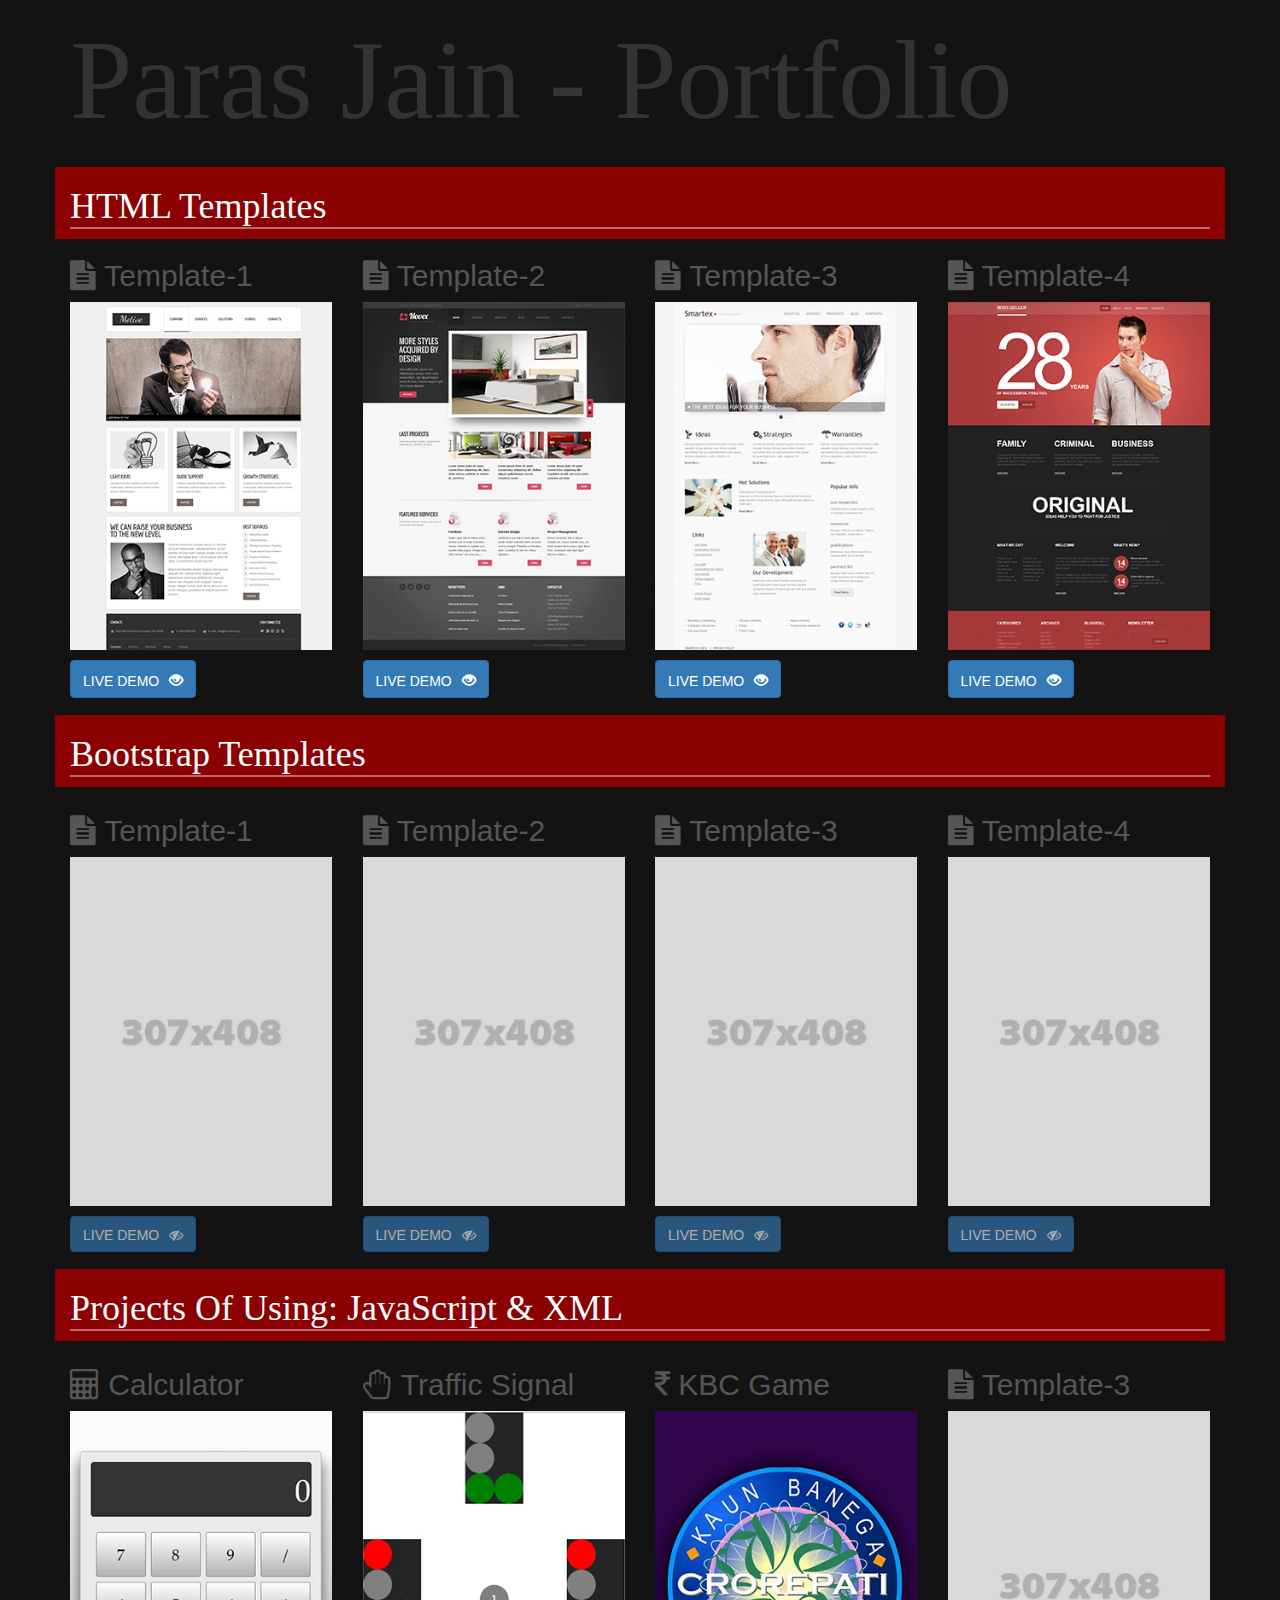
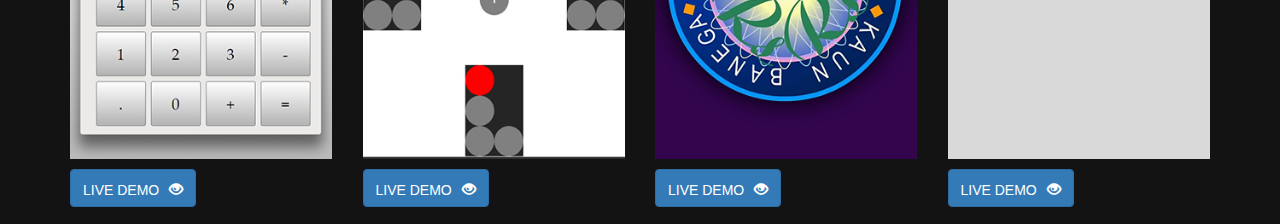
<file: index.html>
<!doctype html>
<html>
<head>
<meta charset="utf-8">
<title>Portfolio</title>
<link rel="stylesheet" href="bootstrap/css/bootstrap.css" type="text/css" />
<link rel="stylesheet" href="bootstrap/css/mystyle.css" type="text/css" />
<link rel="stylesheet" href="bootstrap/css/font-awesome.min.css" type="text/css" />
<script src="bootstrap/js/jquery-3.2.1.js" type="text/javascript"></script>
<script src="bootstrap/js/bootstrap.js" type="text/javascript"></script>

<!--
<script>
	
	$(document).ready(function(){
		$("#puchi").draggable();
	});
	
	</script>
-->
</head>

<body>
<div class="container forMargin">
	
	<div id="myheader">Paras Jain - Portfolio</div>
	
</div>

<div class="container mymain">
	
	<h1>HTML Templates</h1>
	
</div>

<div class="container forMargin">
	
	<div class="row">
		
		<div class="col-xs-12 col-sm-6 col-md-3">
			
			<h2><i class="fa fa-file-text" aria-hidden="true"></i>&nbsp;Template-1</h2>
			<p><img src="img/thumbnails/template-1.jpg" alt="Template-1" class="img-responsive"></p>
			<p>
				<a class="btn btn-primary" href="templateone/template-1.html" role="button">LIVE DEMO<span class="glyphicon glyphicon-eye-open marginL"></span></a>
			</p>
		</div>
		
		<div class="col-xs-12 col-sm-6 col-md-3">
			<h2><i class="fa fa-file-text" aria-hidden="true"></i>&nbsp;Template-2</h2>
			<p><img src="img/thumbnails/template-2.jpg" alt="Template-1" class="img-responsive"></p>
			<p>
				<a class="btn btn-primary" href="templatetwo/template-2.html" role="button">LIVE DEMO<span class="glyphicon glyphicon-eye-open marginL"></span></a>
			</p>
		</div>
		
		<div class="col-xs-12 col-sm-6 col-md-3">
			<h2><i class="fa fa-file-text" aria-hidden="true"></i>&nbsp;Template-3</h2>
			<p><img src="img/thumbnails/template-3.jpg" alt="Template-3" class="img-responsive"></p>
			<p>
				<a class="btn btn-primary" href="templatethree/template-3.html" role="button">LIVE DEMO<span class="glyphicon glyphicon-eye-open marginL"></span></a>
			</p>
		</div>
		
		<div class="col-xs-12 col-sm-6 col-md-3">
			<h2><i class="fa fa-file-text" aria-hidden="true"></i>&nbsp;Template-4</h2>
			<p><img src="img/thumbnails/template-4.jpg" alt="Template-4" class="img-responsive"></p>
			<p>
				<a class="btn btn-primary" href="templatefour/template-4.html" role="button">LIVE DEMO<span class="glyphicon glyphicon-eye-open marginL"></span></a>
			</p>
		</div>
		
	</div>
	
</div>

<div class="container mymain forMargin">
	
	<h1>Bootstrap Templates</h1>
	
</div>

<div class="container forMargin">
	
	<div class="row">
		
		<div class="col-xs-12 col-sm-6 col-md-3">
			
			<h2><i class="fa fa-file-text" aria-hidden="true"></i>&nbsp;Template-1</h2>
			<p><img src="img/thumbnails/dummy.jpg" alt="Template-1" class="img-responsive"></p>
			<p>
				<a class="btn btn-primary disabled" href="templateone/template-1.html" role="button">LIVE DEMO<span class="fa fa-eye-slash marginL"></span></a>
			</p>
		</div>
		
		<div class="col-xs-12 col-sm-6 col-md-3">
			<h2><i class="fa fa-file-text" aria-hidden="true"></i>&nbsp;Template-2</h2>
			<p><img src="img/thumbnails/dummy.jpg" alt="Template-2" class="img-responsive"></p>
			<p>
				<a class="btn btn-primary disabled" href="templatetwo/template-2.html" role="button">LIVE DEMO<span class="fa fa-eye-slash marginL"></span></a>
			</p>
		</div>
		
		<div class="col-xs-12 col-sm-6 col-md-3">
			<h2><i class="fa fa-file-text" aria-hidden="true"></i>&nbsp;Template-3</h2>
			<p><img src="img/thumbnails/dummy.jpg" alt="Template-3" class="img-responsive"></p>
			<p>
				<a class="btn btn-primary disabled" href="templatethree/template-3.html" role="button">LIVE DEMO<span class="fa fa-eye-slash marginL"></span></a>
			</p>
		</div>
		
		<div class="col-xs-12 col-sm-6 col-md-3">
			<h2><i class="fa fa-file-text" aria-hidden="true"></i>&nbsp;Template-4</h2>
			<p><img src="img/thumbnails/dummy.jpg" alt="Template-4" class="img-responsive"></p>
			<p>
				<a class="btn btn-primary disabled" href="templatefour/template-4.html" role="button">LIVE DEMO<span class="fa fa-eye-slash marginL"></span></a>
			</p>
		</div>
		
	</div>
	
</div>

<div class="container mymain forMargin">
	
	<h1>Projects Of Using:  JavaScript &#38; XML</h1>
	
</div>

<div class="container forMargin">
	
	<div class="row">
		
		<div class="col-xs-12 col-sm-6 col-md-3">
			
			<h2><i class="fa fa-calculator" aria-hidden="true"></i>&nbsp;Calculator</h2>
			<p><img src="img/thumbnails/calculator.jpg" alt="Calculator" class="img-responsive"></p>
			<p>
				<a class="btn btn-primary" href="Calcy/calcytwo.html" role="button">LIVE DEMO<span class="glyphicon glyphicon-eye-open marginL"></span></a>
			</p>
		</div>
		
		<div class="col-xs-12 col-sm-6 col-md-3">
			<h2><i class="fa fa-hand-paper-o" aria-hidden="true"></i>&nbsp;Traffic Signal</h2>
			<p><img src="img/thumbnails/signal.jpg" alt="Template-1" class="img-responsive"></p>
			<p>
				<a class="btn btn-primary" href="signal/index.html" role="button">LIVE DEMO<span class="glyphicon glyphicon-eye-open marginL"></span></a>
			</p>
		</div>
		
		<div class="col-xs-12 col-sm-6 col-md-3">
			<h2><i class="fa fa-inr" aria-hidden="true"></i>&nbsp;KBC Game</h2>
			<p><img src="img/thumbnails/kbc.jpg" alt="Template-3" class="img-responsive"></p>
			<p>
				<a class="btn btn-primary" href="KBC GAME FINAL/index-j.html" role="button">LIVE DEMO<span class="glyphicon glyphicon-eye-open marginL"></span></a>
			</p>
		</div>
		
		<div class="col-xs-12 col-sm-6 col-md-3">
			<h2><i class="fa fa-file-text" aria-hidden="true"></i>&nbsp;Template-3</h2>
			<p><img src="img/thumbnails/dummy.jpg" alt="Template-3" class="img-responsive"></p>
			<p>
				<a class="btn btn-primary" href="templatethree/template-3.html" role="button">LIVE DEMO<span class="glyphicon glyphicon-eye-open marginL"></span></a>
			</p>
		</div>
	</div>
	
</div>



</body>
</html>
</file>
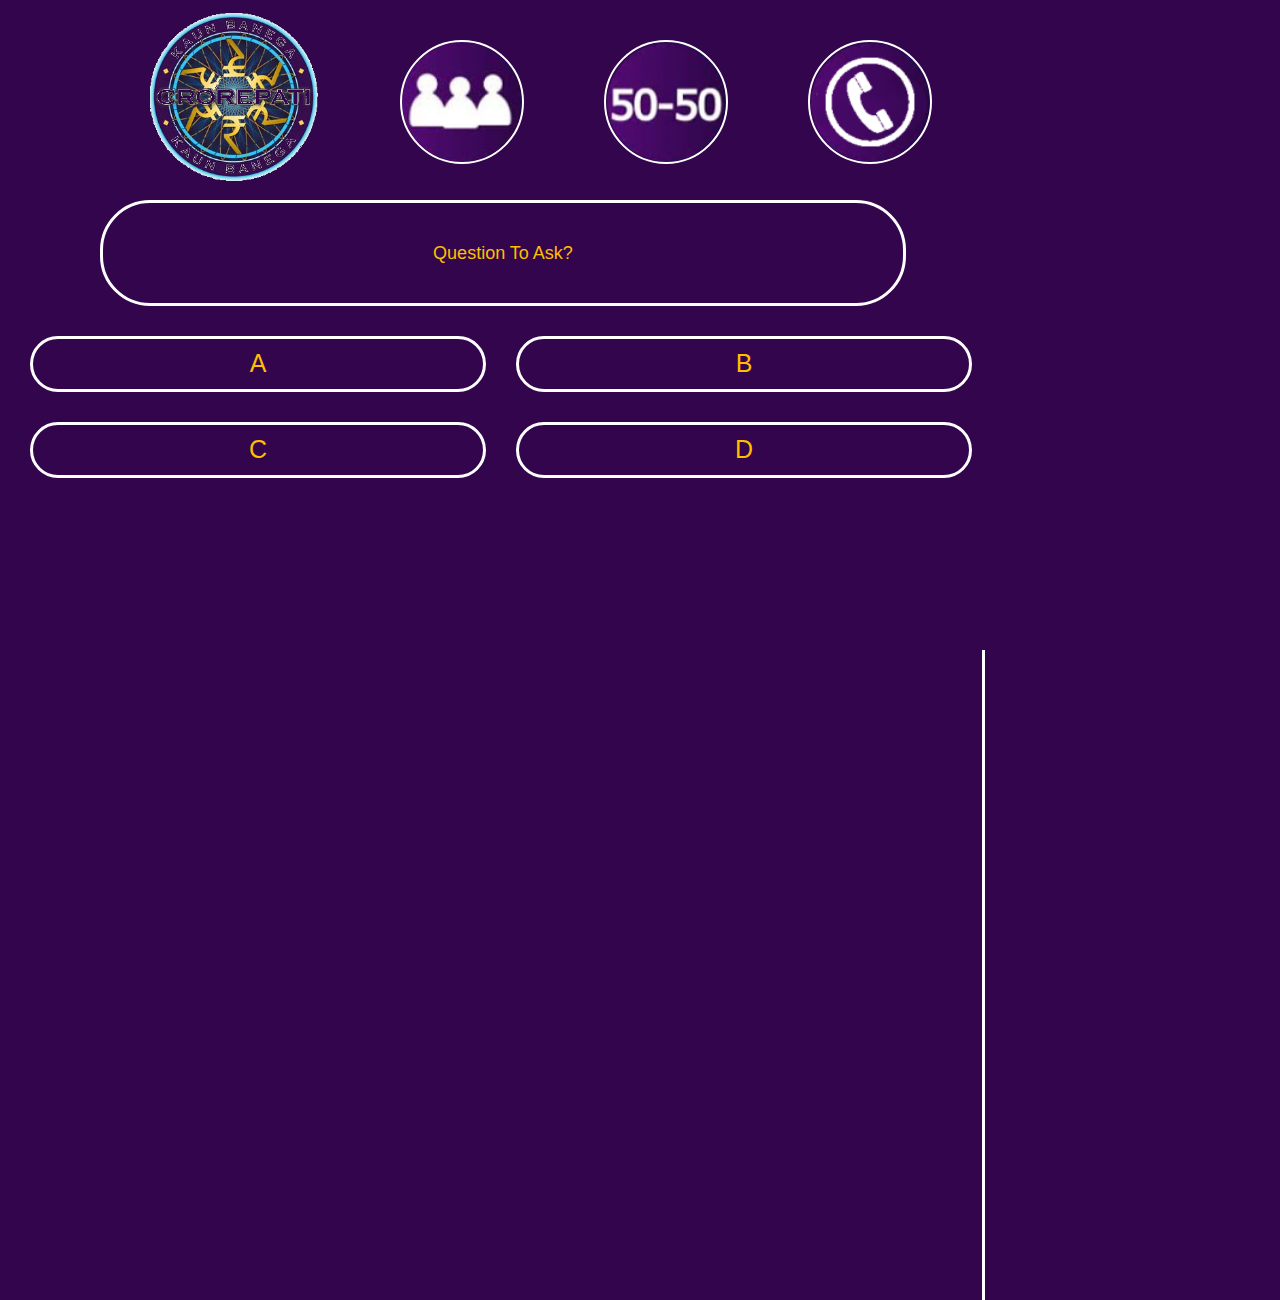
<file: KBC GAME FINAL/index.html>
<!doctype html>
<html>
<head>
<meta charset="utf-8">
<title>Welcome To Kaun Banega Crorepati</title>
<link rel="stylesheet" href="kbc-stylesheet.css" type="text/css">
</head>

<body>
<div id="leftcont">
	<div id="lifeline">
	  <div id="logo"></div>
		<div class="lifeopt"></div>
		<div class="lifeopt"></div>
		<div class="lifeopt"></div>
    </div>
	<div id="quest">Question To Ask?</div>
	<div id="options">
		<div class="optbx">A</div>
		<div class="optbx">B</div>
		<div class="optbx">C</div>
		<div class="optbx">D</div>
    </div>
  </div>
  <div id="przlist">
  	<div id="prize"></div>

  </div>
</body>
</html>
</file>
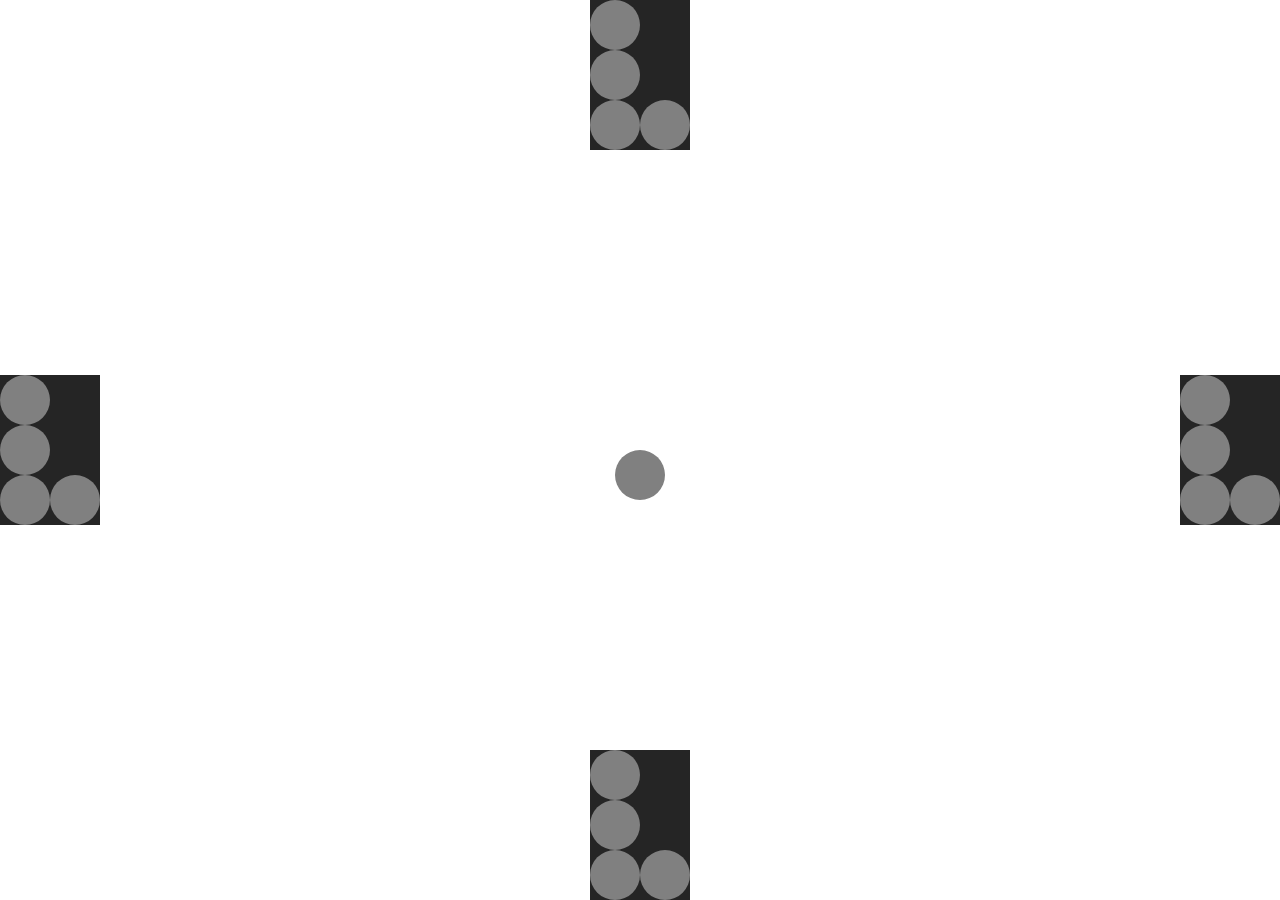
<file: signal/index.html>
<!doctype html>
<html>
<head>
<meta charset="utf-8">
<title>Signal Lights</title>
<link rel="stylesheet" href="lghts.css" type="text/css">
<script src="runlight.js" type="application/javascript"></script>	
		
</head>

<body>
<div class="bx" id="a">
	<div id="ar" class="cir"></div>
	<div id="ay" class="cir"></div>
	<div id="ag" class="cir"></div>
	<div id="agr" class="cir"></div>	
</div>

<div class="bx" id="b">
	<div id="br" class="cir"></div>
	<div id="by" class="cir"></div>
	<div id="bg" class="cir"></div>
	<div id="bgr" class="cir"></div>	
</div>

<div class="bx" id="c">
	<div id="cr" class="cir"></div>
	<div id="cy" class="cir"></div>
	<div id="cg" class="cir"></div>
	<div id="cgr" class="cir"></div>	
</div>

<div class="bx" id="d">
	<div id="dr" class="cir"></div>
	<div id="dy" class="cir"></div>
	<div id="dg" class="cir"></div>
	<div id="dgr" class="cir"></div>	
</div>

<div id="val">&nbsp;</div>

</body>
</html>
</file>
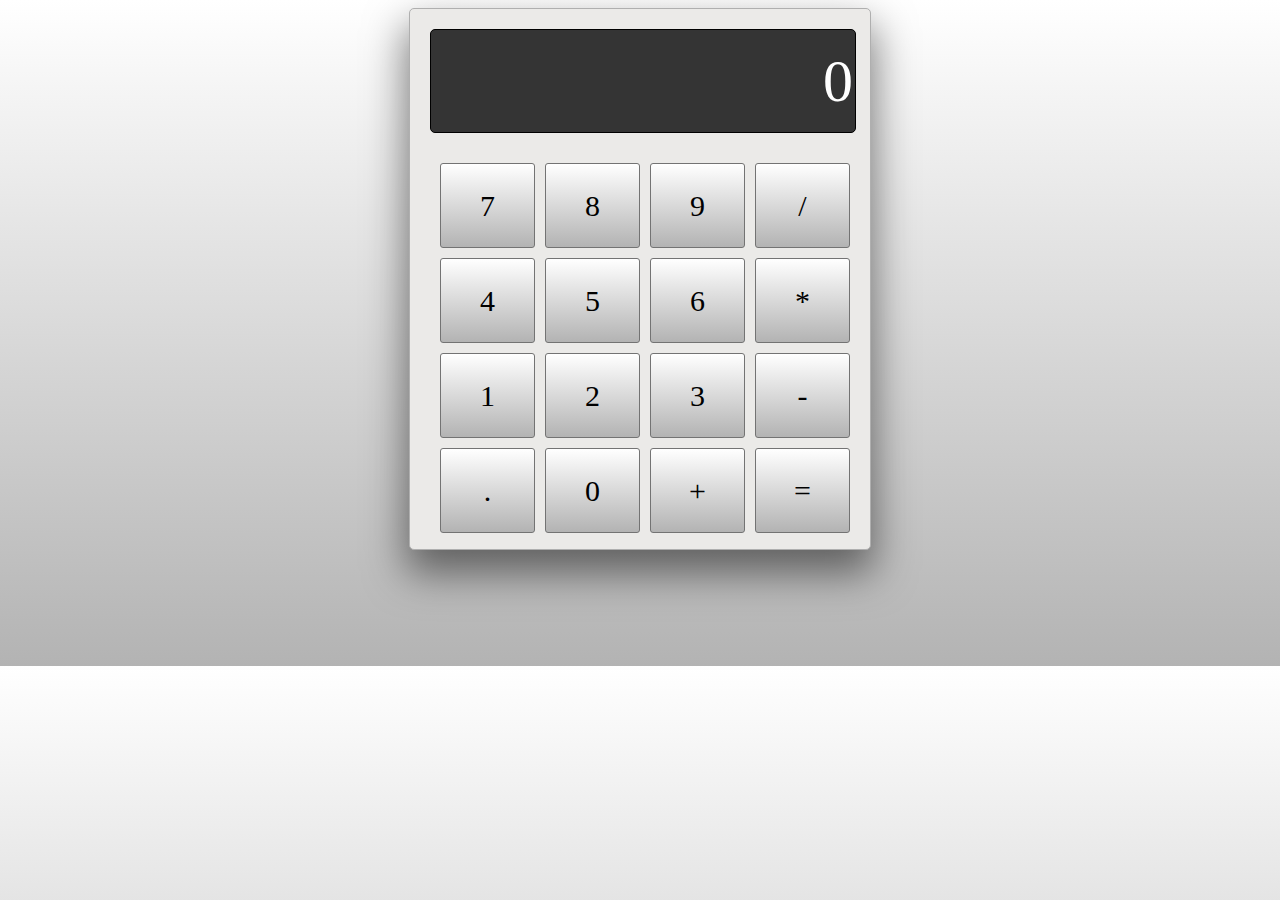
<file: Calcy/calcytwo.html>
<!doctype html>
<html>
<head>
<meta charset="utf-8">
<title>My Calculator</title>
<link rel="stylesheet" href="calcytwo.css" type="text/css">
<script src="calcy.js" type="application/javascript"></script>
</head>

<body>
<form name="calculator">
	<div id="calcy">
		<div id="top">
			<input type="text" name="screen" id="screen" value="0" readonly/>
		</div>
		<div id="btns">
			<input type="button" class="btn" value="7" onClick="calc('7')">
			<input type="button" class="btn" value="8" onClick="calc('8')">
			<input type="button" class="btn" value="9" onClick="calc('9')">
			<input type="button" class="btn" value="/" onClick="calc('divide')">
			<input type="button" class="btn" value="4" onClick="calc('4')">
			<input type="button" class="btn" value="5" onClick="calc('5')">
			<input type="button" class="btn" value="6" onClick="calc('6')">
			<input type="button" class="btn" value="*" onClick="calc('mul')">
			<input type="button" class="btn" value="1" onClick="calc('1')">
			<input type="button" class="btn" value="2" onClick="calc('2')">
			<input type="button" class="btn" value="3" onClick="calc('3')">
			<input type="button" class="btn" value="-" onClick="calc('subs')">
			<input type="button" class="btn" value="." onClick="calc('point')">
			<input type="button" class="btn" value="0" onClick="calc('0')">
			<input type="button" class="btn" value="+" onClick="calc('add')">
			<input type="button" class="btn" value="=" onClick="calc('equal')">
		</div>
	</div>
</form>
</body>
</html>
</file>
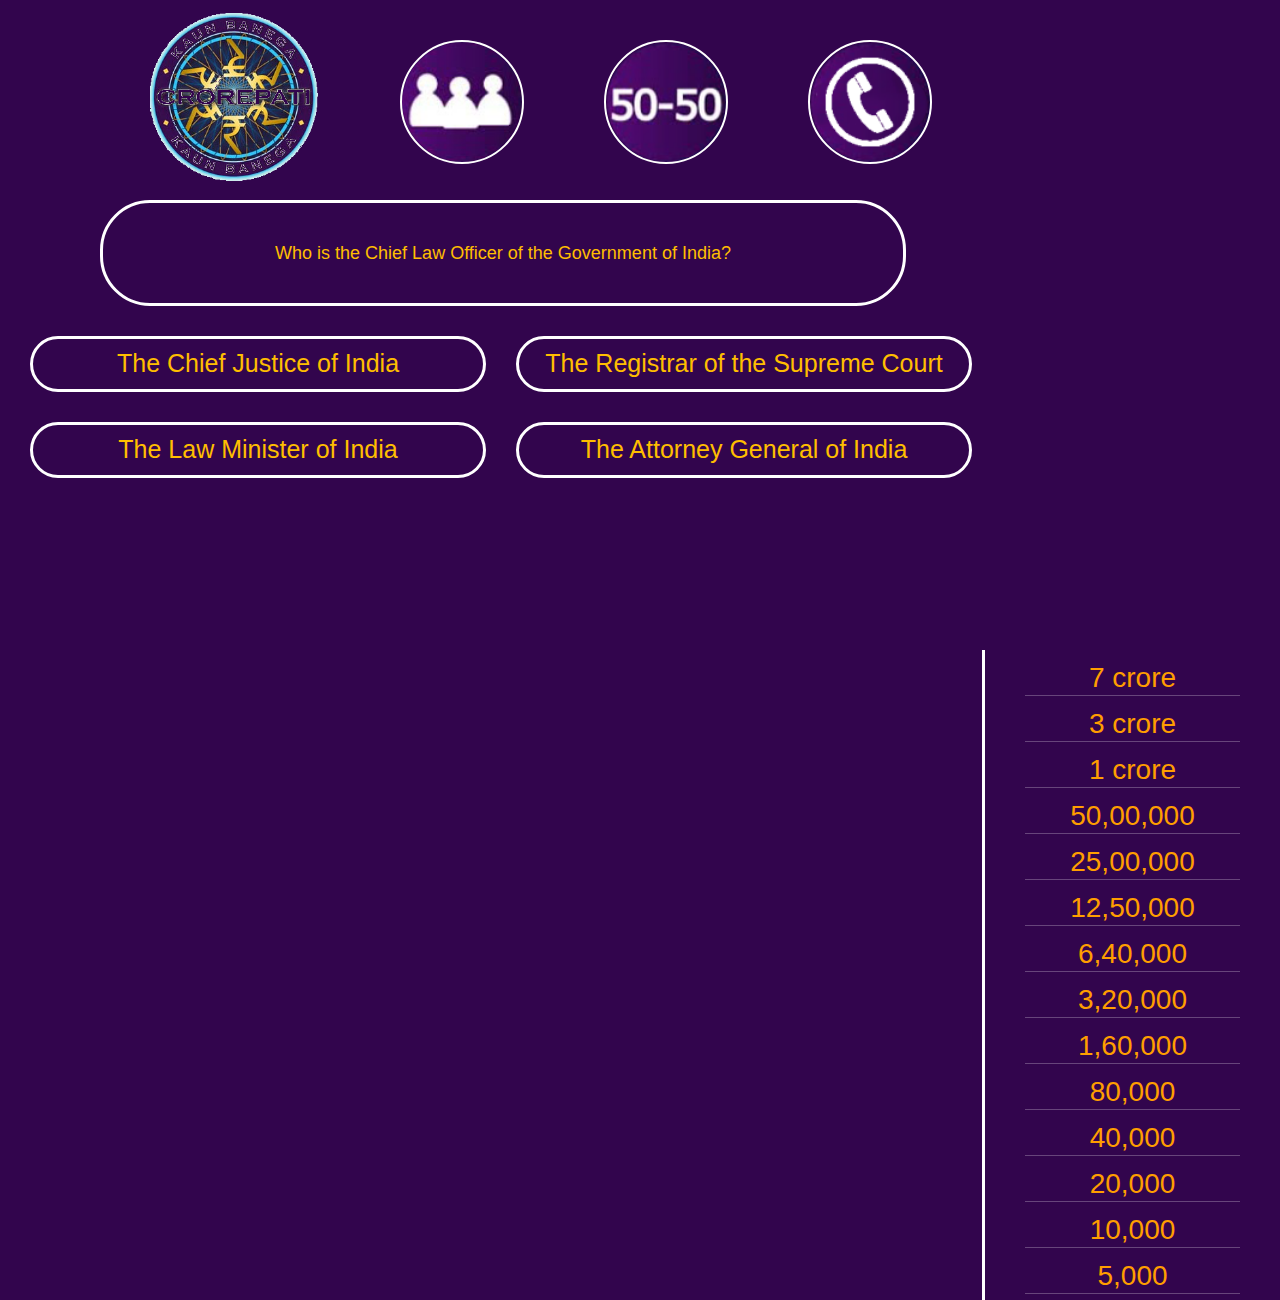
<file: KBC GAME FINAL/index-j.html>
<!doctype html>
<html>
<head>
<meta charset="utf-8">
<title>Welcome To Kaun Banega Crorepati</title>
<link rel="stylesheet" href="kbc-stylesheet.css" type="text/css">
<script src="design.js" type="text/javascript"></script>
</head>

<body onLoad="xmlprocess()">
	
</body>
</html>
</file>
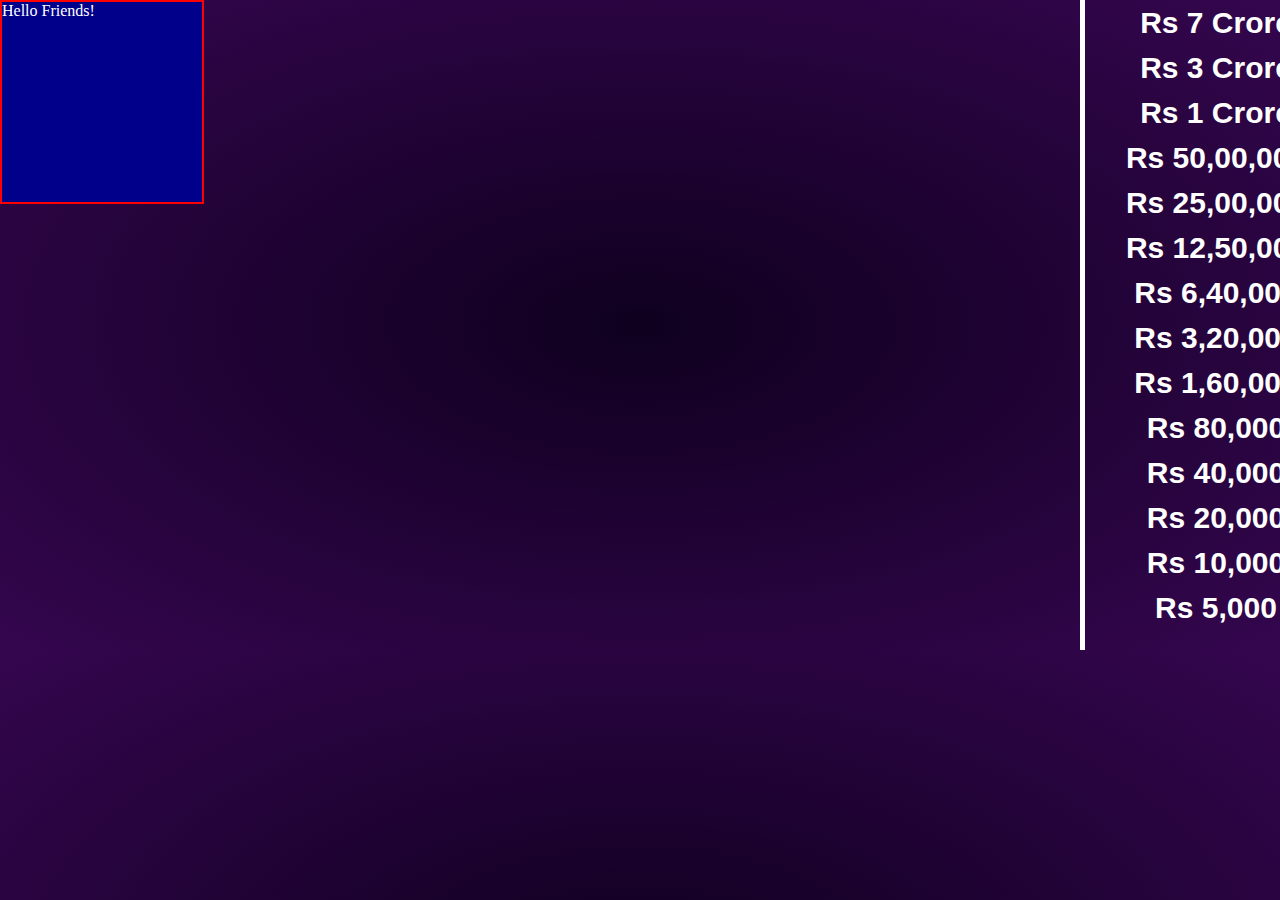
<file: KBC GAME FINAL/mypg.html>
<!doctype html>
<html>
<head>
<meta charset="utf-8">
<title>Untitled Document</title>

<style type="text/css">
	
	body{
	height: 650px;
	width: 1335px;
	margin: 0px;	
	background: radial-gradient(#0f001f, #34064e);
	}
	
	#mybx01{
	float: right;
	}
	
	#prclist{
		width: 220px;
		height: 600px;
		margin-left: 21px;
		text-align: center;
		font-family: Gotham, Helvetica Neue, Helvetica, Arial," sans-serif";
		font-size: 30px;
		font-weight: bold;
		line-height: 150%;
	}
	
	.bx{
		width:250px;
		height:650px;
		border-left: 5px solid rgba(255,255,255,1.00);
}	
	.bdr{
		border: 2px solid #ff0000;
	}
	
	.cont{
		color: #ffffff;
	}
	
	.bxmt{
		width: 200px;
		height: 200px;
		background-color: darkblue;
		float: left;
	}
</style>

<script type="text/javascript">

	function myfc(){
		var mx = document.createElement("div");
		mx.id = "mybx01";
		mx.classList = "bx";
		document.body.appendChild(mx);
		
		var cmt = document.createElement("div");
		cmt.id = "prclist"
		cmt.className = "cont";
		cmt.innerHTML = "Rs 7 Crore <br />Rs 3 Crore <br />Rs 1 Crore <br />Rs 50,00,000 <br />Rs 25,00,000 <br />Rs 12,50,000 <br />Rs 6,40,000 <br />Rs 3,20,000 <br />Rs 1,60,000 <br />Rs 80,000 <br />Rs 40,000 <br />Rs 20,000 <br />Rs 10,000 <br />Rs 5,000 <br />";
		document.getElementById('mybx01').appendChild(cmt);
		
		var bxt = document.createElement("div");
		bxt.id = "mybx02";
		bxt.classList = "bxmt bdr";
		document.body.appendChild(bxt);
		
		var btex = document.createElement("span");
		btex.className = "cont";
		btex.innerHTML = "Hello Friends!";
		document.getElementById('mybx02').appendChild(btex);
		
	}
</script>

</head>

<body onLoad="myfc()">


</body>
</html>
</file>
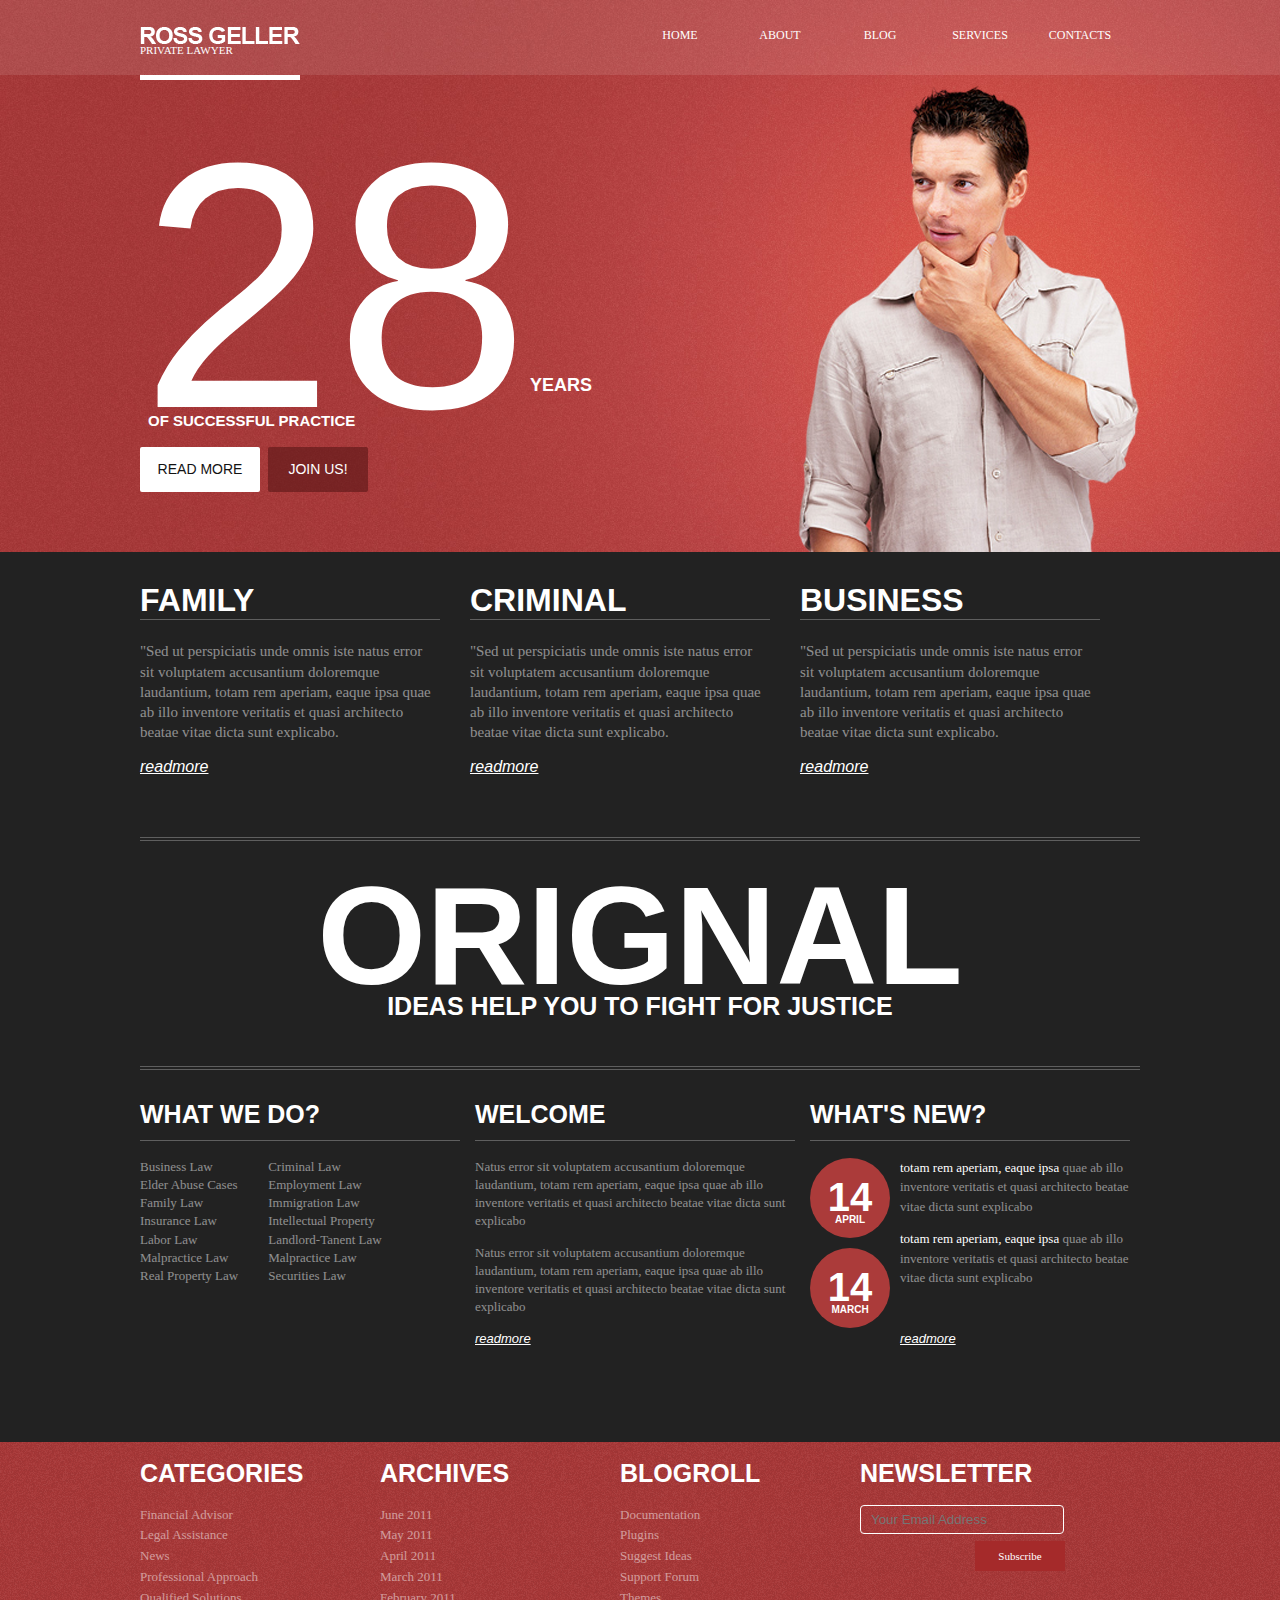
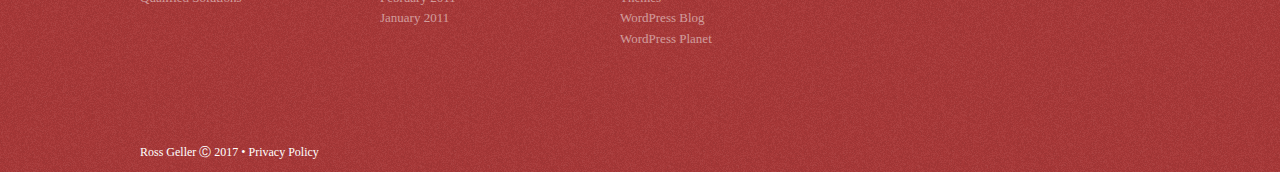
<file: templatefour/template-4.html>
<!doctype html>
<html>
<head>
<meta charset="utf-8">
<link rel="stylesheet" href="design.css" type="text/css" />
<title>Template-4</title>
</head>

<body>
<div id="top">
<div id="whitehdr" class="animated bounceInRight">
	<div id="hdr">
		<div id="logoout"><div id="logo"></div>PRIVATE LAWYER</div>
		<ul id="menu">
			<li>HOME</li>
			<li>ABOUT</li>
			<li>BLOG</li>
			<li>SERVICES</li>
			<li>CONTACTS</li>
		</ul>
	</div>
</div>	
	<div id="bnr">
	<div id="bnrcontlft">
		<div id="bignm">28</div>
		<div id="yrs">YEARS</div>
		<div id="bignumbtm">OF SUCCESSFUL PRACTICE</div>
		<div id="readmoretop" class="animated fadeInDown">READ MORE</div>
		<div id="joinus" class="animated fadeInDown">JOIN US!</div>
	</div>
	<div id="bnrman" class="animated fadeInRight"></div>
	</div>
</div>
<div id="mdlmain">
	<div id="mdlcont">
		
			<div class="mdlbx">
				<h1>FAMILY</h1>
				<p>"Sed ut perspiciatis unde omnis iste natus error sit voluptatem accusantium doloremque laudantium, totam rem aperiam, eaque ipsa quae ab illo inventore veritatis et quasi architecto beatae vitae dicta sunt explicabo.</p>
				<span>readmore</span>
			</div>
			<div class="mdlbx">
				<h1>CRIMINAL</h1>
				<p>"Sed ut perspiciatis unde omnis iste natus error sit voluptatem accusantium doloremque laudantium, totam rem aperiam, eaque ipsa quae ab illo inventore veritatis et quasi architecto beatae vitae dicta sunt explicabo.</p>
				<span>readmore</span>
			</div>
			<div class="mdlbx">
				<h1>BUSINESS</h1>
				<p>"Sed ut perspiciatis unde omnis iste natus error sit voluptatem accusantium doloremque laudantium, totam rem aperiam, eaque ipsa quae ab illo inventore veritatis et quasi architecto beatae vitae dicta sunt explicabo.</p>
				<span>readmore</span>
			</div>
		<div id="mdlcontout"></div>
		<div id="origcnt">ORIGNAL<p>IDEAS HELP YOU TO FIGHT FOR JUSTICE</p></div>
		<div id="mdlbtmcon">
			<div id="wwdo">
				<h1>WHAT WE DO?</h1>
				<p>Business Law<br />
				   Elder Abuse Cases<br />
				   Family Law<br />
				   Insurance Law<br />
				   Labor Law<br />
				   Malpractice Law<br />
				   Real Property Law<br />
				</p>
				<p>Criminal Law<br />
				   Employment Law<br />
				   Immigration Law<br />
				   Intellectual Property<br />
				   Landlord-Tanent Law<br />
				   Malpractice Law<br />
				   Securities Law<br />
				
				
				</p>
			</div>
			<div id="welcome">
			<h1>WELCOME</h1>
			<p>Natus error sit voluptatem accusantium doloremque laudantium, totam rem aperiam, eaque ipsa quae ab illo inventore veritatis et quasi architecto beatae vitae dicta sunt explicabo</p>
			<p>Natus error sit voluptatem accusantium doloremque laudantium, totam rem aperiam, eaque ipsa quae ab illo inventore veritatis et quasi architecto beatae vitae dicta sunt explicabo</p>
			<span>readmore</span>
			</div>
			<div id="wnew">
			<h1>WHAT'S NEW?</h1>
			<div id="indates">
				<div class="wnewdates">14<br><span>APRIL</span></div>
				<div class="wnewdates">14<br><span>MARCH</span></div>
			</div>
			<p><span style="color: #FFFFFF">totam rem aperiam, eaque ipsa</span> quae ab illo inventore veritatis et quasi architecto beatae vitae dicta sunt explicabo</p>
			<p><span style="color: #FFFFFF">totam rem aperiam, eaque ipsa</span> quae ab illo inventore veritatis et quasi architecto beatae vitae dicta sunt explicabo</p>
			<span>readmore</span>
			</div>
		</div>
		
	</div>
</div>
<div id="footermain">
<div id="footerlft">
	  <div class="ftrbx">
		<h1>CATEGORIES</h1>
		  <ul>
			  <li>Financial Advisor</li>
			  <li>Legal Assistance</li>
			  <li>News</li>
			  <li>Professional Approach</li>
			  <li>Qualified Solutions</li>
		  </ul>
	  </div>
	  <div class="ftrbx">
		<h1>ARCHIVES</h1>
		  <ul>
			  <li>June 2011</li>
			  <li>May 2011</li>
			  <li>April 2011</li>
			  <li>March 2011</li>
			  <li>February 2011</li>
			  <li>January 2011</li>
		  </ul>
	  </div>
	  <div class="ftrbx">
		<h1>BLOGROLL</h1>
		  <ul>
			  <li>Documentation</li>
			  <li>Plugins</li>
			  <li>Suggest Ideas</li>
			  <li>Support Forum</li>
			  <li>Themes</li>
			  <li>WordPress Blog</li>
			  <li>WordPress Planet</li>
		  </ul>
	  </div>
	  <div id="ftrright">
	  	<h1>NEWSLETTER</h1>
	  	<form name="subscribe">
	  		<input type="text" style="color: #FFFFFF" id="subs" placeholder="Your Email Address" />
	  		<input type="button" id="subsbtn" value="Subscribe" />
	  	</form>
	  </div>
	<span id="ftrcopy">Ross Geller &#9400; 2017 &bull; Privacy Policy</span></div>
	
</div>

</body>
</html>
</file>
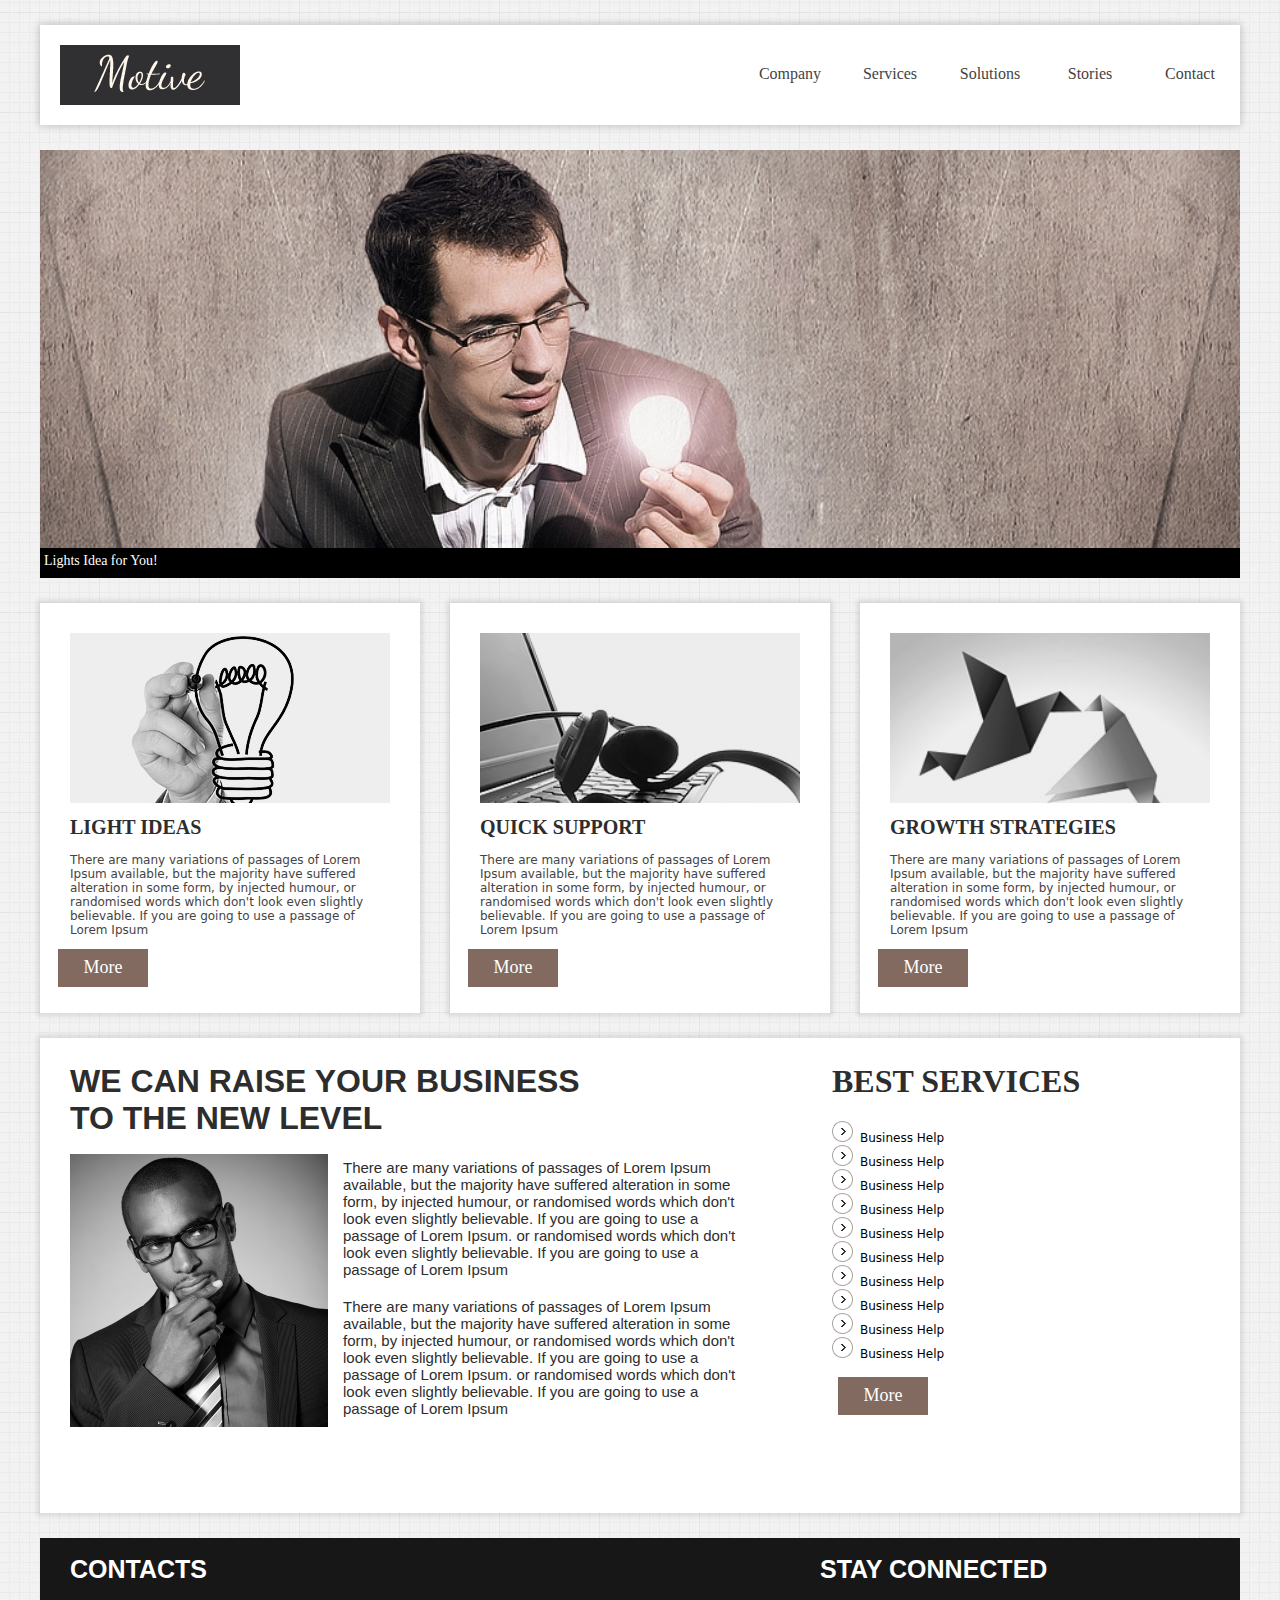
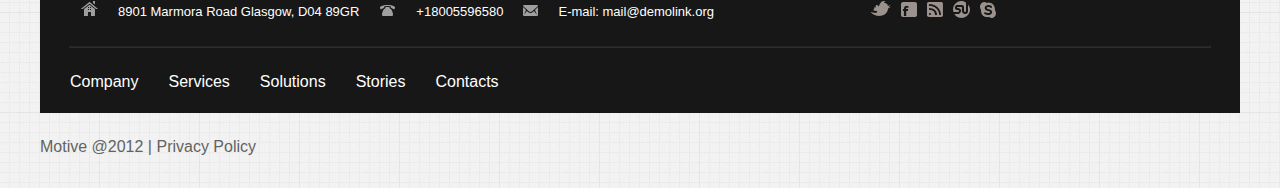
<file: templateone/template-1.html>
<!doctype html>
<html>
<head>
<meta charset="utf-8">
<title>Template-1</title>
<link rel="stylesheet" href="mycode.css" type="text/css">
</head>

<body>

<div id="headr">
	<div id="logo"></div>
		<ul id="menu">
			<li>Company</li>
			<li>Services</li>
			<li>Solutions</li>
			<li>Stories</li>
			<li>Contact</li>
		</ul>
</div>

<div id="bnr"></div>
	<div id="bnrftr">Lights Idea for You!</div>

<div id="cont">
	<div class="bx">
		<div></div>
			<h1>LIGHT IDEAS</h1>
		<p>There are many variations of passages of Lorem Ipsum available, but the majority have suffered alteration in some form, by injected humour, or randomised words which don't look even slightly believable. If you are going to use a passage of Lorem Ipsum</p>
			<span class="mre">More</span>
		</div>
		
		<div class="bx">
			<div></div>
				<h1>QUICK SUPPORT</h1>
			<p>There are many variations of passages of Lorem Ipsum available, but the majority have suffered alteration in some form, by injected humour, or randomised words which don't look even slightly believable. If you are going to use a passage of Lorem Ipsum</p>
				<span class="mre">More</span>
		</div>
		
		<div class="bx">
			<div></div>
				<h1>GROWTH STRATEGIES</h1>
			<p>There are many variations of passages of Lorem Ipsum available, but the majority have suffered alteration in some form, by injected humour, or randomised words which don't look even slightly believable. If you are going to use a passage of Lorem Ipsum</p>
				<span class="mre">More</span>
		</div>
</div>

	<div id="cntbtm">
		<div id="cntbtl">
			<h1>WE CAN RAISE YOUR BUSINESS <br>TO THE NEW LEVEL</h1>
			<div id="cntcb">
				<div id="cntimg"></div>
				<p>There are many variations of passages of Lorem Ipsum available, but the majority have suffered alteration in some form, by injected humour, or randomised words which don't look even slightly believable. If you are going to use a passage of Lorem Ipsum. or randomised words which don't look even slightly believable. If you are going to use a passage of Lorem Ipsum</p>
				
				<p>There are many variations of passages of Lorem Ipsum available, but the majority have suffered alteration in some form, by injected humour, or randomised words which don't look even slightly believable. If you are going to use a passage of Lorem Ipsum. or randomised words which don't look even slightly believable. If you are going to use a passage of Lorem Ipsum</p>
			</div>
		</div>
		<div id="cntbtr">
			<h1>BEST SERVICES</h1>
			<ul>
				<li>Business Help</li>
				<li>Business Help</li>
				<li>Business Help</li>
				<li>Business Help</li>
				<li>Business Help</li>
				<li>Business Help</li>
				<li>Business Help</li>
				<li>Business Help</li>
				<li>Business Help</li>
				<li>Business Help</li>
			</ul>
			
			<span class="mre">More</span>
		</div>
	</div>
		
<div id="ftr">
	<div id="ftrup">
		<div id="contact">
			<h1>CONTACTS</h1>
			<ul>
				<li><span><img src="img/address.png" alt="Contact"></span>8901 Marmora Road Glasgow, D04 89GR</li>
				<li><span> <img src="img/phone.png" alt="telephone"></span>+18005596580</li>
				<li><span><img src="img/mail.png" alt="mail"></span>E-mail: mail@demolink.org</li>
			</ul>
		</div>
			<div id="ftrsocial">
				<div id="sclmda">
					<h1>STAY CONNECTED</h1>
					<ul>
						<li><img src="img/twitter.png" alt="twitter"></li>
						<li><img src="img/facebook.png" alt="Facebook"></li>
						<li><img src="img/feed.png" alt="Feedback"></li>
						<li><img src="img/stumbleupon.png" alt="SU"></li>
						<li><img src="img/skype.png" alt="Skype"></li>
					</ul>
				</div>
			</div>	
	</div>
	<hr>
	<div id="ftrbtm">
		<ul>
			<li>Company</li>
			<li>Services</li>
			<li>Solutions</li>
			<li>Stories</li>
			<li>Contacts</li>
		</ul>
	</div>
	
</div>

<div id="dis">Motive @2012 | Privacy Policy</div>

</body>
</html>
</file>
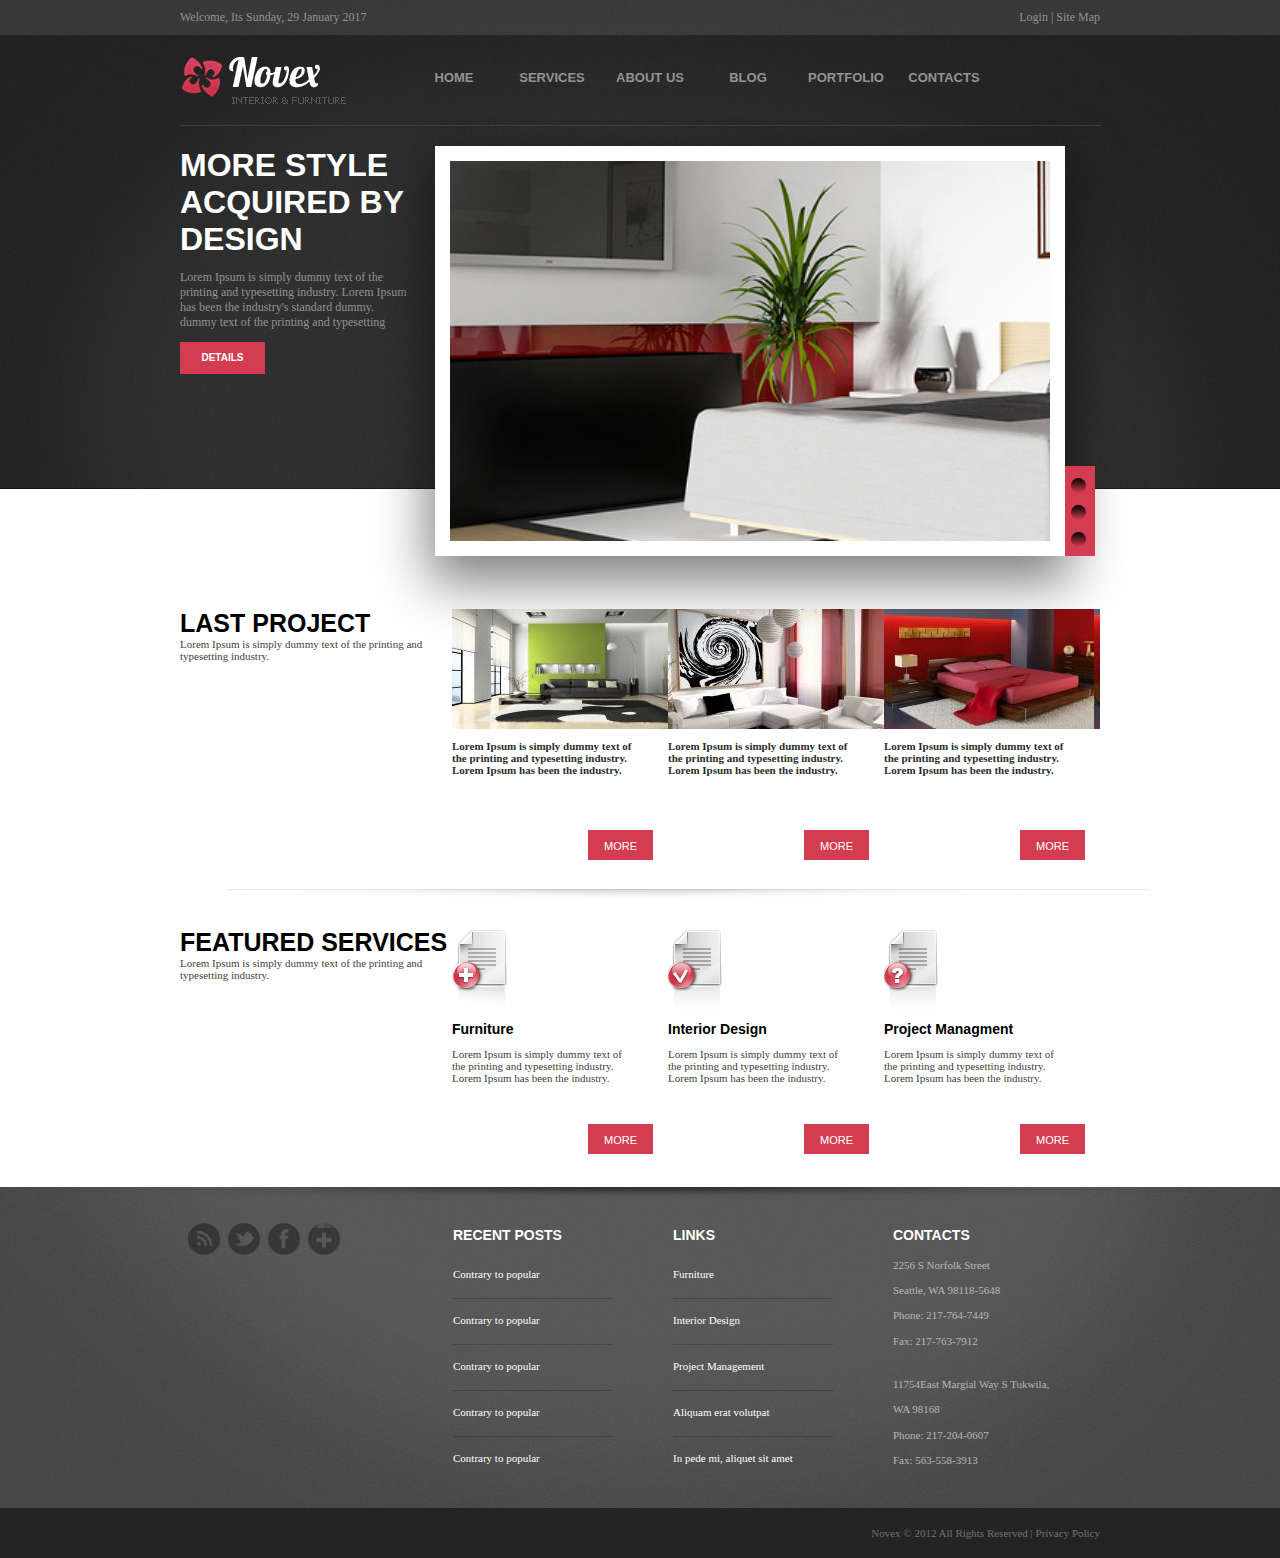
<file: templatetwo/template-2.html>
<!doctype html>
<html>
<head>
<meta charset="utf-8">
<title>Template-2</title>
<link rel="stylesheet" href="twocode.css" type="text/css">
</head>

<body>
<div id="hedr">
	<div id="hedrtop">
		<p>Welcome, Its Sunday, 29 January 2017</p>	
		<div id="hedrlogin">Login | Site Map</div>
	</div>
	
	<div id="logo"></div>
		<ul>
			<li>HOME</li>
			<li>SERVICES</li>
			<li>ABOUT US</li>
			<li>BLOG</li>
			<li>PORTFOLIO</li>
			<li>CONTACTS</li>
		</ul>
		
		<hr size="1">
		
	<div id="hedrcont">
		<h1>MORE STYLE ACQUIRED BY DESIGN</h1>
		<p>Lorem Ipsum is simply dummy text of the printing and typesetting industry. Lorem Ipsum has been the industry's standard dummy. dummy text of the printing and typesetting</p>
		<div id="details">DETAILS</div>
	</div>		
	
	<div id="hedrpic"></div>
	<div id="imgtgl">
		<div></div>
		<div></div>
		<div></div>
		
	</div>

</div>	
	
<div id="conttop">
	<div id="conttopl">
		<h1>LAST PROJECT</h1>
		<p>Lorem Ipsum is simply dummy text of the printing and typesetting industry.</p>
	</div>
	<div class="contbox">
		<div></div>
		<p>Lorem Ipsum is simply dummy text of the printing and typesetting industry. Lorem Ipsum has been the industry.</p>
		<span class="more">MORE</span>	
	</div>
	<div class="contbox">
		<div></div>
		<p>Lorem Ipsum is simply dummy text of the printing and typesetting industry. Lorem Ipsum has been the industry.</p>
		<span class="more">MORE</span>
	</div>
	<div class="contbox">
		<div></div>
		<p>Lorem Ipsum is simply dummy text of the printing and typesetting industry. Lorem Ipsum has been the industry.</p>
		<span class="more">MORE</span>
	</div>
	
</div>


	<div id="shade"><hr></div>

	
<div id="contbtm">
	<div id="contbtml">
		<h1>FEATURED SERVICES</h1>
		<p>Lorem Ipsum is simply dummy text of the printing and typesetting industry.</p>
	</div>
	
	<div class = "contbtmbox">
		<div></div>
		<h1>Furniture</h1>
		<p>Lorem Ipsum is simply dummy text of the printing and typesetting industry. Lorem Ipsum has been the industry.</p>
		<span class="more">MORE</span>
	</div>
	<div class = "contbtmbox">
		<div></div>
		<h1>Interior Design</h1>
		<p>Lorem Ipsum is simply dummy text of the printing and typesetting industry. Lorem Ipsum has been the industry.</p>
		<span class="more">MORE</span>
		</div>
	<div class = "contbtmbox">
		<div></div>
		<h1>Project Managment</h1>
		<p>Lorem Ipsum is simply dummy text of the printing and typesetting industry. Lorem Ipsum has been the industry.</p>
		<span class="more">MORE</span>
	</div>
</div>	
	
<div id="ftr">
	<div id="ftrcont">
		<div id="social">
			<ul>
				<li><img src="img/icon-feed-p.png" alt=""></li>
				<li><img src="img/icon-twitter-p.png" alt=""></li>
				<li><img src="img/icon-facebook-p.png" alt=""></li>
				<li><img src="img/icon-gplus-p.png" alt=""></li>
			</ul>
		</div>
		
		<div id="rp">
			<h1>RECENT POSTS</h1>
			<ul>
				<li>Contrary to popular</li>
				<li>Contrary to popular</li>
				<li>Contrary to popular</li>
				<li>Contrary to popular</li>
				<li>Contrary to popular</li>
			</ul>
		</div>
		
		<div id="link">
			<h1>LINKS</h1>
			<ul>
				<li>Furniture</li>
				<li>Interior Design</li>
				<li>Project Management</li>
				<li>Aliquam erat volutpat</li>
				<li>In pede mi, aliquet sit amet</li>
			</ul>
		</div>
		
		<div id="contact">
			<h1>CONTACTS</h1>
			<p>2256 S Norfolk Street <br>Seattle, WA 98118-5648 <br>Phone: 217-764-7449 <br>Fax: 217-763-7912</p>
			<br>
			<p>11754East Margial Way S Tukwila,<br> WA 98168 <br>Phone: 217-204-0607 <br>Fax: 563-558-3913</p>
		</div>
	</div>
	
	<div id="ftrbtm">
	
	<div>Novex © 2012 All Rights Reserved | Privacy Policy</div>
	
	</div>
</div>





</body>
</html>
</file>
<file: bootstrap/css/mystyle.css>
@charset "utf-8";
/* CSS Document */


body{
	background-color: rgba(20,19,19,1.00);
}
.mymain{
	background-color: darkred;
	font-family: Impact;
	color: white;
}

.mymain>h1{
	border-bottom: 2px solid rgba(255,255,255,0.42);
}

.textleft{
	text-align: left;
}

.textcenter{
	text-align: center;
}

.marginL{
	margin-left: 10px;
	padding-top: 5px;
}

div>h2{
	color: rgba(86,86,86,1.00);
}

.slidebuttoncolor{
	height: 70px;
	width: 70px;
	background-color: rgba(61,61,61,0.61);
}

.forMargin{
	margin-bottom: 7px;
}

#myheader{
	font-family: Myriad Pro Cond;
	font-size: 8em;
	
}
</file>
<file: KBC GAME FINAL/kbc-stylesheet.css>
@charset "utf-8";
/* CSS Document */

body{
	margin: 0px;
	background-color: #32054d;
	font-family: Gill Sans, Gill Sans MT, Myriad Pro, DejaVu Sans Condensed, Helvetica, Arial," sans-serif";
	color: yellow;
	font-size: 20px;
}


/*#main{
	background-color: white;
	width:1300px;
	height: 550px;
	margin: auto;
	
}*/

#leftcont{
	background-color: #32054d;
	width: 1050px;
	height: 650px;
	float: left;
}

#lifeline{
	width: 850px;
	height: 200px;
	padding-left: 150px;
	float: left;
}
#logo{
	background-image: url(Kaun_Banega_Crorepati_logo.png);
	width: 170px;
	height: 182px;
	background-size: cover;
	float: left;
}

.lifeopt{
	width: 120px;
	height: 120px;
	background-color: #32054d;
	float: left;
	margin-left: 80px;
	border-radius: 100%;
	margin-top:40px;
	border: 2px solid #FFFFFF;
}

.lifeopt:nth-child(2){
	background-image: url(KBC-AP.png);
	background-size: cover;
}

.lifeopt:nth-child(3){
	background-image: url(KBC-50-50.png);
	background-size: cover;
}


.lifeopt:nth-child(4){
	background-image: url(KBC-phone-a-f.png);
	background-size: cover;
}

.lifeopt:hover{
	cursor: pointer;
}

#quest{
	width: 800px;
	height: 60px;
	float: left;
	margin-left: 100px;
	border: 3px solid #FFFFFF;
	border-radius: 50px;
	font-family: Gill Sans, Gill Sans MT, Myriad Pro, DejaVu Sans Condensed, Helvetica, Arial," sans-serif";
	color: #FFBE00;
	font-size: 18px;
	padding-top: 40px;
	text-align: center;
}

#options{
	width: 1000px;
	height: 300px;
	float: left;
}

.optbx{
	width:450px;
	height: 40px;
	float: left;
	margin-left: 30px;
	margin-top: 30px;
	border: 3px solid #FFFFFF;
	border-radius: 50px;
	font-family: Gill Sans, Gill Sans MT, Myriad Pro, DejaVu Sans Condensed, Helvetica, Arial," sans-serif";
	color: #FFBE00;
	text-align: center;
	padding-top: 10px;
	font-size: 25px;
	
}


.optbx:hover{
	background-color: rgba(255,174,0,1.00);
	cursor: pointer;
	color: #000000;
}

#przlist{
	width: 295px;
	height: 650px;
	background-color: #32054d;
	float: right;
	border-left: 3px solid #FFFFFF;
}

.prize{
	width: 215px;
	height: 33px;
	margin-left: 40px;
	margin-top: 10px;
	font-family: Gill Sans, Gill Sans MT, Myriad Pro, DejaVu Sans Condensed, Helvetica, Arial," sans-serif";
	font-size: 28px;
	color: #FF9E00;
	text-align: center;
	padding-top: 2px;
	border-bottom: 1px solid rgba(255,255,255,0.26);
}

#timr{
	color: red;
	background-color: 	yellow;
	width: 150px;
	height: 150px;
	border-radius: 150px;
	border: 4px solid transparent;
	border-top-color: red;
	position: absolute;
	left: 425px;
	top: 500px;
	
}

#cnt{
	display: block;
	width: 150px;
	height: 150px;
	border-radius: 150px;
	position: absolute;
	left: 430px;
	top: 530px;
	color: red;
	font-family: "Gill Sans", "Gill Sans MT", "Myriad Pro", "DejaVu Sans Condensed", Helvetica, Arial, "sans-serif";
	font-size: 80px;
	font-weight: bolder;
	text-align: center;
	
}
#strtbtn{
	width: 150px;
	height: 50px;
	position: absolute;
	left: 430px;
	top: 670px;
	color: red;
	font-family: "Gill Sans", "Gill Sans MT", "Myriad Pro", "DejaVu Sans Condensed", Helvetica, Arial, "sans-serif";
	font-weight: bolder;
	text-align: center;
	font-size: 25px;
	border: none;
	z-index: 10;
	background-color: yellow;
	
}

.cansbg{
	background-color: #00FF4C;
}

#audipollmain{
	position: absolute;
	width: 550px;
	height: 500px;
	background-color: rgba(26,0,255,0.68);
	top: 180px;
	left: 220px;
	padding-left: 50px;
}





.smoothanimate{
	display: block;
	width: 50px;
	height: 350px;
	background-color: yellow;
	margin-top: 75px;
	float: left;
	margin-right: 100px;
}

.smoothanimate:nth-child(4){
	margin-right: 0px;
}

.smoothanimate::before{
	content: "100%";
	color: white;
	position: absolute;
	top: 45px;
	text-align: center;
}


.abcdbox{
	width: 50px;
	height: 40px;
	background-color: yellowgreen;
	float: left;
	margin-right: 100px;
	color: red;
	font-family: Gill Sans, Gill Sans MT, Myriad Pro, DejaVu Sans Condensed, Helvetica, Arial," sans-serif";
	font-size: 30px;
	font-weight: bolder;
	text-align: center;
	padding-top: 10px;
}

#boxd{
	margin-right: 0px;
}



























#ftrcopy{
	font-family: verdana;
	font-size: 12px;
	font-weight: 500;
	color: #FFFFFF;
}


.animated {
  -webkit-animation-duration: 1s;
  animation-duration: 1s;
  -webkit-animation-fill-mode: both;
  animation-fill-mode: both;
}

.animated.infinite {
  -webkit-animation-iteration-count: infinite;
  animation-iteration-count: infinite;
}

.animated.hinge {
  -webkit-animation-duration: 2s;
  animation-duration: 2s;
}

.animated.flipOutX,
.animated.flipOutY,
.animated.bounceIn,
.animated.bounceOut {
  -webkit-animation-duration: .75s;
  animation-duration: .75s;
}

@-webkit-keyframes bounce {
  from, 20%, 53%, 80%, to {
    -webkit-animation-timing-function: cubic-bezier(0.215, 0.610, 0.355, 1.000);
    animation-timing-function: cubic-bezier(0.215, 0.610, 0.355, 1.000);
    -webkit-transform: translate3d(0,0,0);
    transform: translate3d(0,0,0);
  }

  40%, 43% {
    -webkit-animation-timing-function: cubic-bezier(0.755, 0.050, 0.855, 0.060);
    animation-timing-function: cubic-bezier(0.755, 0.050, 0.855, 0.060);
    -webkit-transform: translate3d(0, -30px, 0);
    transform: translate3d(0, -30px, 0);
  }

  70% {
    -webkit-animation-timing-function: cubic-bezier(0.755, 0.050, 0.855, 0.060);
    animation-timing-function: cubic-bezier(0.755, 0.050, 0.855, 0.060);
    -webkit-transform: translate3d(0, -15px, 0);
    transform: translate3d(0, -15px, 0);
  }

  90% {
    -webkit-transform: translate3d(0,-4px,0);
    transform: translate3d(0,-4px,0);
  }
}

@keyframes bounce {
  from, 20%, 53%, 80%, to {
    -webkit-animation-timing-function: cubic-bezier(0.215, 0.610, 0.355, 1.000);
    animation-timing-function: cubic-bezier(0.215, 0.610, 0.355, 1.000);
    -webkit-transform: translate3d(0,0,0);
    transform: translate3d(0,0,0);
  }

  40%, 43% {
    -webkit-animation-timing-function: cubic-bezier(0.755, 0.050, 0.855, 0.060);
    animation-timing-function: cubic-bezier(0.755, 0.050, 0.855, 0.060);
    -webkit-transform: translate3d(0, -30px, 0);
    transform: translate3d(0, -30px, 0);
  }

  70% {
    -webkit-animation-timing-function: cubic-bezier(0.755, 0.050, 0.855, 0.060);
    animation-timing-function: cubic-bezier(0.755, 0.050, 0.855, 0.060);
    -webkit-transform: translate3d(0, -15px, 0);
    transform: translate3d(0, -15px, 0);
  }

  90% {
    -webkit-transform: translate3d(0,-4px,0);
    transform: translate3d(0,-4px,0);
  }
}

.bounce {
  -webkit-animation-name: bounce;
  animation-name: bounce;
  -webkit-transform-origin: center bottom;
  transform-origin: center bottom;
}

@-webkit-keyframes flash {
  from, 50%, to {
    opacity: 1;
  }

  25%, 75% {
    opacity: 0;
  }
}

@keyframes flash {
  from, 50%, to {
    opacity: 1;
  }

  25%, 75% {
    opacity: 0;
  }
}

.flash {
  -webkit-animation-name: flash;
  animation-name: flash;
}

/* originally authored by Nick Pettit - https://github.com/nickpettit/glide */

@-webkit-keyframes pulse {
  from {
    -webkit-transform: scale3d(1, 1, 1);
    transform: scale3d(1, 1, 1);
  }

  50% {
    -webkit-transform: scale3d(1.05, 1.05, 1.05);
    transform: scale3d(1.05, 1.05, 1.05);
  }

  to {
    -webkit-transform: scale3d(1, 1, 1);
    transform: scale3d(1, 1, 1);
  }
}

@keyframes pulse {
  from {
    -webkit-transform: scale3d(1, 1, 1);
    transform: scale3d(1, 1, 1);
  }

  50% {
    -webkit-transform: scale3d(1.05, 1.05, 1.05);
    transform: scale3d(1.05, 1.05, 1.05);
  }

  to {
    -webkit-transform: scale3d(1, 1, 1);
    transform: scale3d(1, 1, 1);
  }
}

.pulse {
  -webkit-animation-name: pulse;
  animation-name: pulse;
}

@-webkit-keyframes rubberBand {
  from {
    -webkit-transform: scale3d(1, 1, 1);
    transform: scale3d(1, 1, 1);
  }

  30% {
    -webkit-transform: scale3d(1.25, 0.75, 1);
    transform: scale3d(1.25, 0.75, 1);
  }

  40% {
    -webkit-transform: scale3d(0.75, 1.25, 1);
    transform: scale3d(0.75, 1.25, 1);
  }

  50% {
    -webkit-transform: scale3d(1.15, 0.85, 1);
    transform: scale3d(1.15, 0.85, 1);
  }

  65% {
    -webkit-transform: scale3d(.95, 1.05, 1);
    transform: scale3d(.95, 1.05, 1);
  }

  75% {
    -webkit-transform: scale3d(1.05, .95, 1);
    transform: scale3d(1.05, .95, 1);
  }

  to {
    -webkit-transform: scale3d(1, 1, 1);
    transform: scale3d(1, 1, 1);
  }
}

@keyframes rubberBand {
  from {
    -webkit-transform: scale3d(1, 1, 1);
    transform: scale3d(1, 1, 1);
  }

  30% {
    -webkit-transform: scale3d(1.25, 0.75, 1);
    transform: scale3d(1.25, 0.75, 1);
  }

  40% {
    -webkit-transform: scale3d(0.75, 1.25, 1);
    transform: scale3d(0.75, 1.25, 1);
  }

  50% {
    -webkit-transform: scale3d(1.15, 0.85, 1);
    transform: scale3d(1.15, 0.85, 1);
  }

  65% {
    -webkit-transform: scale3d(.95, 1.05, 1);
    transform: scale3d(.95, 1.05, 1);
  }

  75% {
    -webkit-transform: scale3d(1.05, .95, 1);
    transform: scale3d(1.05, .95, 1);
  }

  to {
    -webkit-transform: scale3d(1, 1, 1);
    transform: scale3d(1, 1, 1);
  }
}

.rubberBand {
  -webkit-animation-name: rubberBand;
  animation-name: rubberBand;
}

@-webkit-keyframes shake {
  from, to {
    -webkit-transform: translate3d(0, 0, 0);
    transform: translate3d(0, 0, 0);
  }

  10%, 30%, 50%, 70%, 90% {
    -webkit-transform: translate3d(-10px, 0, 0);
    transform: translate3d(-10px, 0, 0);
  }

  20%, 40%, 60%, 80% {
    -webkit-transform: translate3d(10px, 0, 0);
    transform: translate3d(10px, 0, 0);
  }
}

@keyframes shake {
  from, to {
    -webkit-transform: translate3d(0, 0, 0);
    transform: translate3d(0, 0, 0);
  }

  10%, 30%, 50%, 70%, 90% {
    -webkit-transform: translate3d(-10px, 0, 0);
    transform: translate3d(-10px, 0, 0);
  }

  20%, 40%, 60%, 80% {
    -webkit-transform: translate3d(10px, 0, 0);
    transform: translate3d(10px, 0, 0);
  }
}

.shake {
  -webkit-animation-name: shake;
  animation-name: shake;
}

@-webkit-keyframes headShake {
  0% {
    -webkit-transform: translateX(0);
    transform: translateX(0);
  }

  6.5% {
    -webkit-transform: translateX(-6px) rotateY(-9deg);
    transform: translateX(-6px) rotateY(-9deg);
  }

  18.5% {
    -webkit-transform: translateX(5px) rotateY(7deg);
    transform: translateX(5px) rotateY(7deg);
  }

  31.5% {
    -webkit-transform: translateX(-3px) rotateY(-5deg);
    transform: translateX(-3px) rotateY(-5deg);
  }

  43.5% {
    -webkit-transform: translateX(2px) rotateY(3deg);
    transform: translateX(2px) rotateY(3deg);
  }

  50% {
    -webkit-transform: translateX(0);
    transform: translateX(0);
  }
}

@keyframes headShake {
  0% {
    -webkit-transform: translateX(0);
    transform: translateX(0);
  }

  6.5% {
    -webkit-transform: translateX(-6px) rotateY(-9deg);
    transform: translateX(-6px) rotateY(-9deg);
  }

  18.5% {
    -webkit-transform: translateX(5px) rotateY(7deg);
    transform: translateX(5px) rotateY(7deg);
  }

  31.5% {
    -webkit-transform: translateX(-3px) rotateY(-5deg);
    transform: translateX(-3px) rotateY(-5deg);
  }

  43.5% {
    -webkit-transform: translateX(2px) rotateY(3deg);
    transform: translateX(2px) rotateY(3deg);
  }

  50% {
    -webkit-transform: translateX(0);
    transform: translateX(0);
  }
}

.headShake {
  -webkit-animation-timing-function: ease-in-out;
  animation-timing-function: ease-in-out;
  -webkit-animation-name: headShake;
  animation-name: headShake;
}

@-webkit-keyframes swing {
  20% {
    -webkit-transform: rotate3d(0, 0, 1, 15deg);
    transform: rotate3d(0, 0, 1, 15deg);
  }

  40% {
    -webkit-transform: rotate3d(0, 0, 1, -10deg);
    transform: rotate3d(0, 0, 1, -10deg);
  }

  60% {
    -webkit-transform: rotate3d(0, 0, 1, 5deg);
    transform: rotate3d(0, 0, 1, 5deg);
  }

  80% {
    -webkit-transform: rotate3d(0, 0, 1, -5deg);
    transform: rotate3d(0, 0, 1, -5deg);
  }

  to {
    -webkit-transform: rotate3d(0, 0, 1, 0deg);
    transform: rotate3d(0, 0, 1, 0deg);
  }
}

@keyframes swing {
  20% {
    -webkit-transform: rotate3d(0, 0, 1, 15deg);
    transform: rotate3d(0, 0, 1, 15deg);
  }

  40% {
    -webkit-transform: rotate3d(0, 0, 1, -10deg);
    transform: rotate3d(0, 0, 1, -10deg);
  }

  60% {
    -webkit-transform: rotate3d(0, 0, 1, 5deg);
    transform: rotate3d(0, 0, 1, 5deg);
  }

  80% {
    -webkit-transform: rotate3d(0, 0, 1, -5deg);
    transform: rotate3d(0, 0, 1, -5deg);
  }

  to {
    -webkit-transform: rotate3d(0, 0, 1, 0deg);
    transform: rotate3d(0, 0, 1, 0deg);
  }
}

.swing {
  -webkit-transform-origin: top center;
  transform-origin: top center;
  -webkit-animation-name: swing;
  animation-name: swing;
}

@-webkit-keyframes tada {
  from {
    -webkit-transform: scale3d(1, 1, 1);
    transform: scale3d(1, 1, 1);
  }

  10%, 20% {
    -webkit-transform: scale3d(.9, .9, .9) rotate3d(0, 0, 1, -3deg);
    transform: scale3d(.9, .9, .9) rotate3d(0, 0, 1, -3deg);
  }

  30%, 50%, 70%, 90% {
    -webkit-transform: scale3d(1.1, 1.1, 1.1) rotate3d(0, 0, 1, 3deg);
    transform: scale3d(1.1, 1.1, 1.1) rotate3d(0, 0, 1, 3deg);
  }

  40%, 60%, 80% {
    -webkit-transform: scale3d(1.1, 1.1, 1.1) rotate3d(0, 0, 1, -3deg);
    transform: scale3d(1.1, 1.1, 1.1) rotate3d(0, 0, 1, -3deg);
  }

  to {
    -webkit-transform: scale3d(1, 1, 1);
    transform: scale3d(1, 1, 1);
  }
}

@keyframes tada {
  from {
    -webkit-transform: scale3d(1, 1, 1);
    transform: scale3d(1, 1, 1);
  }

  10%, 20% {
    -webkit-transform: scale3d(.9, .9, .9) rotate3d(0, 0, 1, -3deg);
    transform: scale3d(.9, .9, .9) rotate3d(0, 0, 1, -3deg);
  }

  30%, 50%, 70%, 90% {
    -webkit-transform: scale3d(1.1, 1.1, 1.1) rotate3d(0, 0, 1, 3deg);
    transform: scale3d(1.1, 1.1, 1.1) rotate3d(0, 0, 1, 3deg);
  }

  40%, 60%, 80% {
    -webkit-transform: scale3d(1.1, 1.1, 1.1) rotate3d(0, 0, 1, -3deg);
    transform: scale3d(1.1, 1.1, 1.1) rotate3d(0, 0, 1, -3deg);
  }

  to {
    -webkit-transform: scale3d(1, 1, 1);
    transform: scale3d(1, 1, 1);
  }
}

.tada {
  -webkit-animation-name: tada;
  animation-name: tada;
}

/* originally authored by Nick Pettit - https://github.com/nickpettit/glide */

@-webkit-keyframes wobble {
  from {
    -webkit-transform: none;
    transform: none;
  }

  15% {
    -webkit-transform: translate3d(-25%, 0, 0) rotate3d(0, 0, 1, -5deg);
    transform: translate3d(-25%, 0, 0) rotate3d(0, 0, 1, -5deg);
  }

  30% {
    -webkit-transform: translate3d(20%, 0, 0) rotate3d(0, 0, 1, 3deg);
    transform: translate3d(20%, 0, 0) rotate3d(0, 0, 1, 3deg);
  }

  45% {
    -webkit-transform: translate3d(-15%, 0, 0) rotate3d(0, 0, 1, -3deg);
    transform: translate3d(-15%, 0, 0) rotate3d(0, 0, 1, -3deg);
  }

  60% {
    -webkit-transform: translate3d(10%, 0, 0) rotate3d(0, 0, 1, 2deg);
    transform: translate3d(10%, 0, 0) rotate3d(0, 0, 1, 2deg);
  }

  75% {
    -webkit-transform: translate3d(-5%, 0, 0) rotate3d(0, 0, 1, -1deg);
    transform: translate3d(-5%, 0, 0) rotate3d(0, 0, 1, -1deg);
  }

  to {
    -webkit-transform: none;
    transform: none;
  }
}

@keyframes wobble {
  from {
    -webkit-transform: none;
    transform: none;
  }

  15% {
    -webkit-transform: translate3d(-25%, 0, 0) rotate3d(0, 0, 1, -5deg);
    transform: translate3d(-25%, 0, 0) rotate3d(0, 0, 1, -5deg);
  }

  30% {
    -webkit-transform: translate3d(20%, 0, 0) rotate3d(0, 0, 1, 3deg);
    transform: translate3d(20%, 0, 0) rotate3d(0, 0, 1, 3deg);
  }

  45% {
    -webkit-transform: translate3d(-15%, 0, 0) rotate3d(0, 0, 1, -3deg);
    transform: translate3d(-15%, 0, 0) rotate3d(0, 0, 1, -3deg);
  }

  60% {
    -webkit-transform: translate3d(10%, 0, 0) rotate3d(0, 0, 1, 2deg);
    transform: translate3d(10%, 0, 0) rotate3d(0, 0, 1, 2deg);
  }

  75% {
    -webkit-transform: translate3d(-5%, 0, 0) rotate3d(0, 0, 1, -1deg);
    transform: translate3d(-5%, 0, 0) rotate3d(0, 0, 1, -1deg);
  }

  to {
    -webkit-transform: none;
    transform: none;
  }
}

.wobble {
  -webkit-animation-name: wobble;
  animation-name: wobble;
}

@-webkit-keyframes jello {
  from, 11.1%, to {
    -webkit-transform: none;
    transform: none;
  }

  22.2% {
    -webkit-transform: skewX(-12.5deg) skewY(-12.5deg);
    transform: skewX(-12.5deg) skewY(-12.5deg);
  }

  33.3% {
    -webkit-transform: skewX(6.25deg) skewY(6.25deg);
    transform: skewX(6.25deg) skewY(6.25deg);
  }

  44.4% {
    -webkit-transform: skewX(-3.125deg) skewY(-3.125deg);
    transform: skewX(-3.125deg) skewY(-3.125deg);
  }

  55.5% {
    -webkit-transform: skewX(1.5625deg) skewY(1.5625deg);
    transform: skewX(1.5625deg) skewY(1.5625deg);
  }

  66.6% {
    -webkit-transform: skewX(-0.78125deg) skewY(-0.78125deg);
    transform: skewX(-0.78125deg) skewY(-0.78125deg);
  }

  77.7% {
    -webkit-transform: skewX(0.390625deg) skewY(0.390625deg);
    transform: skewX(0.390625deg) skewY(0.390625deg);
  }

  88.8% {
    -webkit-transform: skewX(-0.1953125deg) skewY(-0.1953125deg);
    transform: skewX(-0.1953125deg) skewY(-0.1953125deg);
  }
}

@keyframes jello {
  from, 11.1%, to {
    -webkit-transform: none;
    transform: none;
  }

  22.2% {
    -webkit-transform: skewX(-12.5deg) skewY(-12.5deg);
    transform: skewX(-12.5deg) skewY(-12.5deg);
  }

  33.3% {
    -webkit-transform: skewX(6.25deg) skewY(6.25deg);
    transform: skewX(6.25deg) skewY(6.25deg);
  }

  44.4% {
    -webkit-transform: skewX(-3.125deg) skewY(-3.125deg);
    transform: skewX(-3.125deg) skewY(-3.125deg);
  }

  55.5% {
    -webkit-transform: skewX(1.5625deg) skewY(1.5625deg);
    transform: skewX(1.5625deg) skewY(1.5625deg);
  }

  66.6% {
    -webkit-transform: skewX(-0.78125deg) skewY(-0.78125deg);
    transform: skewX(-0.78125deg) skewY(-0.78125deg);
  }

  77.7% {
    -webkit-transform: skewX(0.390625deg) skewY(0.390625deg);
    transform: skewX(0.390625deg) skewY(0.390625deg);
  }

  88.8% {
    -webkit-transform: skewX(-0.1953125deg) skewY(-0.1953125deg);
    transform: skewX(-0.1953125deg) skewY(-0.1953125deg);
  }
}

.jello {
  -webkit-animation-name: jello;
  animation-name: jello;
  -webkit-transform-origin: center;
  transform-origin: center;
}

@-webkit-keyframes bounceIn {
  from, 20%, 40%, 60%, 80%, to {
    -webkit-animation-timing-function: cubic-bezier(0.215, 0.610, 0.355, 1.000);
    animation-timing-function: cubic-bezier(0.215, 0.610, 0.355, 1.000);
  }

  0% {
    opacity: 0;
    -webkit-transform: scale3d(.3, .3, .3);
    transform: scale3d(.3, .3, .3);
  }

  20% {
    -webkit-transform: scale3d(1.1, 1.1, 1.1);
    transform: scale3d(1.1, 1.1, 1.1);
  }

  40% {
    -webkit-transform: scale3d(.9, .9, .9);
    transform: scale3d(.9, .9, .9);
  }

  60% {
    opacity: 1;
    -webkit-transform: scale3d(1.03, 1.03, 1.03);
    transform: scale3d(1.03, 1.03, 1.03);
  }

  80% {
    -webkit-transform: scale3d(.97, .97, .97);
    transform: scale3d(.97, .97, .97);
  }

  to {
    opacity: 1;
    -webkit-transform: scale3d(1, 1, 1);
    transform: scale3d(1, 1, 1);
  }
}

@keyframes bounceIn {
  from, 20%, 40%, 60%, 80%, to {
    -webkit-animation-timing-function: cubic-bezier(0.215, 0.610, 0.355, 1.000);
    animation-timing-function: cubic-bezier(0.215, 0.610, 0.355, 1.000);
  }

  0% {
    opacity: 0;
    -webkit-transform: scale3d(.3, .3, .3);
    transform: scale3d(.3, .3, .3);
  }

  20% {
    -webkit-transform: scale3d(1.1, 1.1, 1.1);
    transform: scale3d(1.1, 1.1, 1.1);
  }

  40% {
    -webkit-transform: scale3d(.9, .9, .9);
    transform: scale3d(.9, .9, .9);
  }

  60% {
    opacity: 1;
    -webkit-transform: scale3d(1.03, 1.03, 1.03);
    transform: scale3d(1.03, 1.03, 1.03);
  }

  80% {
    -webkit-transform: scale3d(.97, .97, .97);
    transform: scale3d(.97, .97, .97);
  }

  to {
    opacity: 1;
    -webkit-transform: scale3d(1, 1, 1);
    transform: scale3d(1, 1, 1);
  }
}

.bounceIn {
  -webkit-animation-name: bounceIn;
  animation-name: bounceIn;
}

@-webkit-keyframes bounceInDown {
  from, 60%, 75%, 90%, to {
    -webkit-animation-timing-function: cubic-bezier(0.215, 0.610, 0.355, 1.000);
    animation-timing-function: cubic-bezier(0.215, 0.610, 0.355, 1.000);
  }

  0% {
    opacity: 0;
    -webkit-transform: translate3d(0, -3000px, 0);
    transform: translate3d(0, -3000px, 0);
  }

  60% {
    opacity: 1;
    -webkit-transform: translate3d(0, 25px, 0);
    transform: translate3d(0, 25px, 0);
  }

  75% {
    -webkit-transform: translate3d(0, -10px, 0);
    transform: translate3d(0, -10px, 0);
  }

  90% {
    -webkit-transform: translate3d(0, 5px, 0);
    transform: translate3d(0, 5px, 0);
  }

  to {
    -webkit-transform: none;
    transform: none;
  }
}

@keyframes bounceInDown {
  from, 60%, 75%, 90%, to {
    -webkit-animation-timing-function: cubic-bezier(0.215, 0.610, 0.355, 1.000);
    animation-timing-function: cubic-bezier(0.215, 0.610, 0.355, 1.000);
  }

  0% {
    opacity: 0;
    -webkit-transform: translate3d(0, -3000px, 0);
    transform: translate3d(0, -3000px, 0);
  }

  60% {
    opacity: 1;
    -webkit-transform: translate3d(0, 25px, 0);
    transform: translate3d(0, 25px, 0);
  }

  75% {
    -webkit-transform: translate3d(0, -10px, 0);
    transform: translate3d(0, -10px, 0);
  }

  90% {
    -webkit-transform: translate3d(0, 5px, 0);
    transform: translate3d(0, 5px, 0);
  }

  to {
    -webkit-transform: none;
    transform: none;
  }
}

.bounceInDown {
  -webkit-animation-name: bounceInDown;
  animation-name: bounceInDown;
}

@-webkit-keyframes bounceInLeft {
  from, 60%, 75%, 90%, to {
    -webkit-animation-timing-function: cubic-bezier(0.215, 0.610, 0.355, 1.000);
    animation-timing-function: cubic-bezier(0.215, 0.610, 0.355, 1.000);
  }

  0% {
    opacity: 0;
    -webkit-transform: translate3d(-3000px, 0, 0);
    transform: translate3d(-3000px, 0, 0);
  }

  60% {
    opacity: 1;
    -webkit-transform: translate3d(25px, 0, 0);
    transform: translate3d(25px, 0, 0);
  }

  75% {
    -webkit-transform: translate3d(-10px, 0, 0);
    transform: translate3d(-10px, 0, 0);
  }

  90% {
    -webkit-transform: translate3d(5px, 0, 0);
    transform: translate3d(5px, 0, 0);
  }

  to {
    -webkit-transform: none;
    transform: none;
  }
}

@keyframes bounceInLeft {
  from, 60%, 75%, 90%, to {
    -webkit-animation-timing-function: cubic-bezier(0.215, 0.610, 0.355, 1.000);
    animation-timing-function: cubic-bezier(0.215, 0.610, 0.355, 1.000);
  }

  0% {
    opacity: 0;
    -webkit-transform: translate3d(-3000px, 0, 0);
    transform: translate3d(-3000px, 0, 0);
  }

  60% {
    opacity: 1;
    -webkit-transform: translate3d(25px, 0, 0);
    transform: translate3d(25px, 0, 0);
  }

  75% {
    -webkit-transform: translate3d(-10px, 0, 0);
    transform: translate3d(-10px, 0, 0);
  }

  90% {
    -webkit-transform: translate3d(5px, 0, 0);
    transform: translate3d(5px, 0, 0);
  }

  to {
    -webkit-transform: none;
    transform: none;
  }
}

.bounceInLeft {
  -webkit-animation-name: bounceInLeft;
  animation-name: bounceInLeft;
}

@-webkit-keyframes bounceInRight {
  from, 60%, 75%, 90%, to {
    -webkit-animation-timing-function: cubic-bezier(0.215, 0.610, 0.355, 1.000);
    animation-timing-function: cubic-bezier(0.215, 0.610, 0.355, 1.000);
  }

  from {
    opacity: 0;
    -webkit-transform: translate3d(3000px, 0, 0);
    transform: translate3d(3000px, 0, 0);
  }

  60% {
    opacity: 1;
    -webkit-transform: translate3d(-25px, 0, 0);
    transform: translate3d(-25px, 0, 0);
  }

  75% {
    -webkit-transform: translate3d(10px, 0, 0);
    transform: translate3d(10px, 0, 0);
  }

  90% {
    -webkit-transform: translate3d(-5px, 0, 0);
    transform: translate3d(-5px, 0, 0);
  }

  to {
    -webkit-transform: none;
    transform: none;
  }
}

@keyframes bounceInRight {
  from, 60%, 75%, 90%, to {
    -webkit-animation-timing-function: cubic-bezier(0.215, 0.610, 0.355, 1.000);
    animation-timing-function: cubic-bezier(0.215, 0.610, 0.355, 1.000);
  }

  from {
    opacity: 0;
    -webkit-transform: translate3d(3000px, 0, 0);
    transform: translate3d(3000px, 0, 0);
  }

  60% {
    opacity: 1;
    -webkit-transform: translate3d(-25px, 0, 0);
    transform: translate3d(-25px, 0, 0);
  }

  75% {
    -webkit-transform: translate3d(10px, 0, 0);
    transform: translate3d(10px, 0, 0);
  }

  90% {
    -webkit-transform: translate3d(-5px, 0, 0);
    transform: translate3d(-5px, 0, 0);
  }

  to {
    -webkit-transform: none;
    transform: none;
  }
}

.bounceInRight {
  -webkit-animation-name: bounceInRight;
  animation-name: bounceInRight;
}

@-webkit-keyframes bounceInUp {
  from, 60%, 75%, 90%, to {
    -webkit-animation-timing-function: cubic-bezier(0.215, 0.610, 0.355, 1.000);
    animation-timing-function: cubic-bezier(0.215, 0.610, 0.355, 1.000);
  }

  from {
    opacity: 0;
    -webkit-transform: translate3d(0, 3000px, 0);
    transform: translate3d(0, 3000px, 0);
  }

  60% {
    opacity: 1;
    -webkit-transform: translate3d(0, -20px, 0);
    transform: translate3d(0, -20px, 0);
  }

  75% {
    -webkit-transform: translate3d(0, 10px, 0);
    transform: translate3d(0, 10px, 0);
  }

  90% {
    -webkit-transform: translate3d(0, -5px, 0);
    transform: translate3d(0, -5px, 0);
  }

  to {
    -webkit-transform: translate3d(0, 0, 0);
    transform: translate3d(0, 0, 0);
  }
}

@keyframes bounceInUp {
  from, 60%, 75%, 90%, to {
    -webkit-animation-timing-function: cubic-bezier(0.215, 0.610, 0.355, 1.000);
    animation-timing-function: cubic-bezier(0.215, 0.610, 0.355, 1.000);
  }

  from {
    opacity: 0;
    -webkit-transform: translate3d(0, 3000px, 0);
    transform: translate3d(0, 3000px, 0);
  }

  60% {
    opacity: 1;
    -webkit-transform: translate3d(0, -20px, 0);
    transform: translate3d(0, -20px, 0);
  }

  75% {
    -webkit-transform: translate3d(0, 10px, 0);
    transform: translate3d(0, 10px, 0);
  }

  90% {
    -webkit-transform: translate3d(0, -5px, 0);
    transform: translate3d(0, -5px, 0);
  }

  to {
    -webkit-transform: translate3d(0, 0, 0);
    transform: translate3d(0, 0, 0);
  }
}

.bounceInUp {
  -webkit-animation-name: bounceInUp;
  animation-name: bounceInUp;
}

@-webkit-keyframes bounceOut {
  20% {
    -webkit-transform: scale3d(.9, .9, .9);
    transform: scale3d(.9, .9, .9);
  }

  50%, 55% {
    opacity: 1;
    -webkit-transform: scale3d(1.1, 1.1, 1.1);
    transform: scale3d(1.1, 1.1, 1.1);
  }

  to {
    opacity: 0;
    -webkit-transform: scale3d(.3, .3, .3);
    transform: scale3d(.3, .3, .3);
  }
}

@keyframes bounceOut {
  20% {
    -webkit-transform: scale3d(.9, .9, .9);
    transform: scale3d(.9, .9, .9);
  }

  50%, 55% {
    opacity: 1;
    -webkit-transform: scale3d(1.1, 1.1, 1.1);
    transform: scale3d(1.1, 1.1, 1.1);
  }

  to {
    opacity: 0;
    -webkit-transform: scale3d(.3, .3, .3);
    transform: scale3d(.3, .3, .3);
  }
}

.bounceOut {
  -webkit-animation-name: bounceOut;
  animation-name: bounceOut;
}

@-webkit-keyframes bounceOutDown {
  20% {
    -webkit-transform: translate3d(0, 10px, 0);
    transform: translate3d(0, 10px, 0);
  }

  40%, 45% {
    opacity: 1;
    -webkit-transform: translate3d(0, -20px, 0);
    transform: translate3d(0, -20px, 0);
  }

  to {
    opacity: 0;
    -webkit-transform: translate3d(0, 2000px, 0);
    transform: translate3d(0, 2000px, 0);
  }
}

@keyframes bounceOutDown {
  20% {
    -webkit-transform: translate3d(0, 10px, 0);
    transform: translate3d(0, 10px, 0);
  }

  40%, 45% {
    opacity: 1;
    -webkit-transform: translate3d(0, -20px, 0);
    transform: translate3d(0, -20px, 0);
  }

  to {
    opacity: 0;
    -webkit-transform: translate3d(0, 2000px, 0);
    transform: translate3d(0, 2000px, 0);
  }
}

.bounceOutDown {
  -webkit-animation-name: bounceOutDown;
  animation-name: bounceOutDown;
}

@-webkit-keyframes bounceOutLeft {
  20% {
    opacity: 1;
    -webkit-transform: translate3d(20px, 0, 0);
    transform: translate3d(20px, 0, 0);
  }

  to {
    opacity: 0;
    -webkit-transform: translate3d(-2000px, 0, 0);
    transform: translate3d(-2000px, 0, 0);
  }
}

@keyframes bounceOutLeft {
  20% {
    opacity: 1;
    -webkit-transform: translate3d(20px, 0, 0);
    transform: translate3d(20px, 0, 0);
  }

  to {
    opacity: 0;
    -webkit-transform: translate3d(-2000px, 0, 0);
    transform: translate3d(-2000px, 0, 0);
  }
}

.bounceOutLeft {
  -webkit-animation-name: bounceOutLeft;
  animation-name: bounceOutLeft;
}

@-webkit-keyframes bounceOutRight {
  20% {
    opacity: 1;
    -webkit-transform: translate3d(-20px, 0, 0);
    transform: translate3d(-20px, 0, 0);
  }

  to {
    opacity: 0;
    -webkit-transform: translate3d(2000px, 0, 0);
    transform: translate3d(2000px, 0, 0);
  }
}

@keyframes bounceOutRight {
  20% {
    opacity: 1;
    -webkit-transform: translate3d(-20px, 0, 0);
    transform: translate3d(-20px, 0, 0);
  }

  to {
    opacity: 0;
    -webkit-transform: translate3d(2000px, 0, 0);
    transform: translate3d(2000px, 0, 0);
  }
}

.bounceOutRight {
  -webkit-animation-name: bounceOutRight;
  animation-name: bounceOutRight;
}

@-webkit-keyframes bounceOutUp {
  20% {
    -webkit-transform: translate3d(0, -10px, 0);
    transform: translate3d(0, -10px, 0);
  }

  40%, 45% {
    opacity: 1;
    -webkit-transform: translate3d(0, 20px, 0);
    transform: translate3d(0, 20px, 0);
  }

  to {
    opacity: 0;
    -webkit-transform: translate3d(0, -2000px, 0);
    transform: translate3d(0, -2000px, 0);
  }
}

@keyframes bounceOutUp {
  20% {
    -webkit-transform: translate3d(0, -10px, 0);
    transform: translate3d(0, -10px, 0);
  }

  40%, 45% {
    opacity: 1;
    -webkit-transform: translate3d(0, 20px, 0);
    transform: translate3d(0, 20px, 0);
  }

  to {
    opacity: 0;
    -webkit-transform: translate3d(0, -2000px, 0);
    transform: translate3d(0, -2000px, 0);
  }
}

.bounceOutUp {
  -webkit-animation-name: bounceOutUp;
  animation-name: bounceOutUp;
}

@-webkit-keyframes fadeIn {
  from {
    opacity: 0;
  }

  to {
    opacity: 1;
  }
}

@keyframes fadeIn {
  from {
    opacity: 0;
  }

  to {
    opacity: 1;
  }
}

.fadeIn {
  -webkit-animation-name: fadeIn;
  animation-name: fadeIn;
}

@-webkit-keyframes fadeInDown {
  from {
    opacity: 0;
    -webkit-transform: translate3d(0, -100%, 0);
    transform: translate3d(0, -100%, 0);
  }

  to {
    opacity: 1;
    -webkit-transform: none;
    transform: none;
  }
}

@keyframes fadeInDown {
  from {
    opacity: 0;
    -webkit-transform: translate3d(0, -100%, 0);
    transform: translate3d(0, -100%, 0);
  }

  to {
    opacity: 1;
    -webkit-transform: none;
    transform: none;
  }
}

.fadeInDown {
  -webkit-animation-name: fadeInDown;
  animation-name: fadeInDown;
}

@-webkit-keyframes fadeInDownBig {
  from {
    opacity: 0;
    -webkit-transform: translate3d(0, -2000px, 0);
    transform: translate3d(0, -2000px, 0);
  }

  to {
    opacity: 1;
    -webkit-transform: none;
    transform: none;
  }
}

@keyframes fadeInDownBig {
  from {
    opacity: 0;
    -webkit-transform: translate3d(0, -2000px, 0);
    transform: translate3d(0, -2000px, 0);
  }

  to {
    opacity: 1;
    -webkit-transform: none;
    transform: none;
  }
}

.fadeInDownBig {
  -webkit-animation-name: fadeInDownBig;
  animation-name: fadeInDownBig;
}

@-webkit-keyframes fadeInLeft {
  from {
    opacity: 0;
    -webkit-transform: translate3d(-100%, 0, 0);
    transform: translate3d(-100%, 0, 0);
  }

  to {
    opacity: 1;
    -webkit-transform: none;
    transform: none;
  }
}

@keyframes fadeInLeft {
  from {
    opacity: 0;
    -webkit-transform: translate3d(-100%, 0, 0);
    transform: translate3d(-100%, 0, 0);
  }

  to {
    opacity: 1;
    -webkit-transform: none;
    transform: none;
  }
}

.fadeInLeft {
  -webkit-animation-name: fadeInLeft;
  animation-name: fadeInLeft;
}

@-webkit-keyframes fadeInLeftBig {
  from {
    opacity: 0;
    -webkit-transform: translate3d(-2000px, 0, 0);
    transform: translate3d(-2000px, 0, 0);
  }

  to {
    opacity: 1;
    -webkit-transform: none;
    transform: none;
  }
}

@keyframes fadeInLeftBig {
  from {
    opacity: 0;
    -webkit-transform: translate3d(-2000px, 0, 0);
    transform: translate3d(-2000px, 0, 0);
  }

  to {
    opacity: 1;
    -webkit-transform: none;
    transform: none;
  }
}

.fadeInLeftBig {
  -webkit-animation-name: fadeInLeftBig;
  animation-name: fadeInLeftBig;
}

@-webkit-keyframes fadeInRight {
  from {
    opacity: 0;
    -webkit-transform: translate3d(100%, 0, 0);
    transform: translate3d(100%, 0, 0);
  }

  to {
    opacity: 1;
    -webkit-transform: none;
    transform: none;
  }
}

@keyframes fadeInRight {
  from {
    opacity: 0;
    -webkit-transform: translate3d(100%, 0, 0);
    transform: translate3d(100%, 0, 0);
  }

  to {
    opacity: 1;
    -webkit-transform: none;
    transform: none;
  }
}

.fadeInRight {
  -webkit-animation-name: fadeInRight;
  animation-name: fadeInRight;
}

@-webkit-keyframes fadeInRightBig {
  from {
    opacity: 0;
    -webkit-transform: translate3d(2000px, 0, 0);
    transform: translate3d(2000px, 0, 0);
  }

  to {
    opacity: 1;
    -webkit-transform: none;
    transform: none;
  }
}

@keyframes fadeInRightBig {
  from {
    opacity: 0;
    -webkit-transform: translate3d(2000px, 0, 0);
    transform: translate3d(2000px, 0, 0);
  }

  to {
    opacity: 1;
    -webkit-transform: none;
    transform: none;
  }
}

.fadeInRightBig {
  -webkit-animation-name: fadeInRightBig;
  animation-name: fadeInRightBig;
}

@-webkit-keyframes fadeInUp {
  from {
    opacity: 0;
    -webkit-transform: translate3d(0, 100%, 0);
    transform: translate3d(0, 100%, 0);
  }

  to {
    opacity: 1;
    -webkit-transform: none;
    transform: none;
  }
}

@keyframes fadeInUp {
  from {
    opacity: 0;
    -webkit-transform: translate3d(0, 100%, 0);
    transform: translate3d(0, 100%, 0);
  }

  to {
    opacity: 1;
    -webkit-transform: none;
    transform: none;
  }
}

.fadeInUp {
  -webkit-animation-name: fadeInUp;
  animation-name: fadeInUp;
}

@-webkit-keyframes fadeInUpBig {
  from {
    opacity: 0;
    -webkit-transform: translate3d(0, 2000px, 0);
    transform: translate3d(0, 2000px, 0);
  }

  to {
    opacity: 1;
    -webkit-transform: none;
    transform: none;
  }
}

@keyframes fadeInUpBig {
  from {
    opacity: 0;
    -webkit-transform: translate3d(0, 2000px, 0);
    transform: translate3d(0, 2000px, 0);
  }

  to {
    opacity: 1;
    -webkit-transform: none;
    transform: none;
  }
}

.fadeInUpBig {
  -webkit-animation-name: fadeInUpBig;
  animation-name: fadeInUpBig;
}

@-webkit-keyframes fadeOut {
  from {
    opacity: 1;
  }

  to {
    opacity: 0;
  }
}

@keyframes fadeOut {
  from {
    opacity: 1;
  }

  to {
    opacity: 0;
  }
}

.fadeOut {
  -webkit-animation-name: fadeOut;
  animation-name: fadeOut;
}

@-webkit-keyframes fadeOutDown {
  from {
    opacity: 1;
  }

  to {
    opacity: 0;
    -webkit-transform: translate3d(0, 100%, 0);
    transform: translate3d(0, 100%, 0);
  }
}

@keyframes fadeOutDown {
  from {
    opacity: 1;
  }

  to {
    opacity: 0;
    -webkit-transform: translate3d(0, 100%, 0);
    transform: translate3d(0, 100%, 0);
  }
}

.fadeOutDown {
  -webkit-animation-name: fadeOutDown;
  animation-name: fadeOutDown;
}

@-webkit-keyframes fadeOutDownBig {
  from {
    opacity: 1;
  }

  to {
    opacity: 0;
    -webkit-transform: translate3d(0, 2000px, 0);
    transform: translate3d(0, 2000px, 0);
  }
}

@keyframes fadeOutDownBig {
  from {
    opacity: 1;
  }

  to {
    opacity: 0;
    -webkit-transform: translate3d(0, 2000px, 0);
    transform: translate3d(0, 2000px, 0);
  }
}

.fadeOutDownBig {
  -webkit-animation-name: fadeOutDownBig;
  animation-name: fadeOutDownBig;
}

@-webkit-keyframes fadeOutLeft {
  from {
    opacity: 1;
  }

  to {
    opacity: 0;
    -webkit-transform: translate3d(-100%, 0, 0);
    transform: translate3d(-100%, 0, 0);
  }
}

@keyframes fadeOutLeft {
  from {
    opacity: 1;
  }

  to {
    opacity: 0;
    -webkit-transform: translate3d(-100%, 0, 0);
    transform: translate3d(-100%, 0, 0);
  }
}

.fadeOutLeft {
  -webkit-animation-name: fadeOutLeft;
  animation-name: fadeOutLeft;
}

@-webkit-keyframes fadeOutLeftBig {
  from {
    opacity: 1;
  }

  to {
    opacity: 0;
    -webkit-transform: translate3d(-2000px, 0, 0);
    transform: translate3d(-2000px, 0, 0);
  }
}

@keyframes fadeOutLeftBig {
  from {
    opacity: 1;
  }

  to {
    opacity: 0;
    -webkit-transform: translate3d(-2000px, 0, 0);
    transform: translate3d(-2000px, 0, 0);
  }
}

.fadeOutLeftBig {
  -webkit-animation-name: fadeOutLeftBig;
  animation-name: fadeOutLeftBig;
}

@-webkit-keyframes fadeOutRight {
  from {
    opacity: 1;
  }

  to {
    opacity: 0;
    -webkit-transform: translate3d(100%, 0, 0);
    transform: translate3d(100%, 0, 0);
  }
}

@keyframes fadeOutRight {
  from {
    opacity: 1;
  }

  to {
    opacity: 0;
    -webkit-transform: translate3d(100%, 0, 0);
    transform: translate3d(100%, 0, 0);
  }
}

.fadeOutRight {
  -webkit-animation-name: fadeOutRight;
  animation-name: fadeOutRight;
}

@-webkit-keyframes fadeOutRightBig {
  from {
    opacity: 1;
  }

  to {
    opacity: 0;
    -webkit-transform: translate3d(2000px, 0, 0);
    transform: translate3d(2000px, 0, 0);
  }
}

@keyframes fadeOutRightBig {
  from {
    opacity: 1;
  }

  to {
    opacity: 0;
    -webkit-transform: translate3d(2000px, 0, 0);
    transform: translate3d(2000px, 0, 0);
  }
}

.fadeOutRightBig {
  -webkit-animation-name: fadeOutRightBig;
  animation-name: fadeOutRightBig;
}

@-webkit-keyframes fadeOutUp {
  from {
    opacity: 1;
  }

  to {
    opacity: 0;
    -webkit-transform: translate3d(0, -100%, 0);
    transform: translate3d(0, -100%, 0);
  }
}

@keyframes fadeOutUp {
  from {
    opacity: 1;
  }

  to {
    opacity: 0;
    -webkit-transform: translate3d(0, -100%, 0);
    transform: translate3d(0, -100%, 0);
  }
}

.fadeOutUp {
  -webkit-animation-name: fadeOutUp;
  animation-name: fadeOutUp;
}

@-webkit-keyframes fadeOutUpBig {
  from {
    opacity: 1;
  }

  to {
    opacity: 0;
    -webkit-transform: translate3d(0, -2000px, 0);
    transform: translate3d(0, -2000px, 0);
  }
}

@keyframes fadeOutUpBig {
  from {
    opacity: 1;
  }

  to {
    opacity: 0;
    -webkit-transform: translate3d(0, -2000px, 0);
    transform: translate3d(0, -2000px, 0);
  }
}

.fadeOutUpBig {
  -webkit-animation-name: fadeOutUpBig;
  animation-name: fadeOutUpBig;
}

@-webkit-keyframes flip {
  from {
    -webkit-transform: perspective(400px) rotate3d(0, 1, 0, -360deg);
    transform: perspective(400px) rotate3d(0, 1, 0, -360deg);
    -webkit-animation-timing-function: ease-out;
    animation-timing-function: ease-out;
  }

  40% {
    -webkit-transform: perspective(400px) translate3d(0, 0, 150px) rotate3d(0, 1, 0, -190deg);
    transform: perspective(400px) translate3d(0, 0, 150px) rotate3d(0, 1, 0, -190deg);
    -webkit-animation-timing-function: ease-out;
    animation-timing-function: ease-out;
  }

  50% {
    -webkit-transform: perspective(400px) translate3d(0, 0, 150px) rotate3d(0, 1, 0, -170deg);
    transform: perspective(400px) translate3d(0, 0, 150px) rotate3d(0, 1, 0, -170deg);
    -webkit-animation-timing-function: ease-in;
    animation-timing-function: ease-in;
  }

  80% {
    -webkit-transform: perspective(400px) scale3d(.95, .95, .95);
    transform: perspective(400px) scale3d(.95, .95, .95);
    -webkit-animation-timing-function: ease-in;
    animation-timing-function: ease-in;
  }

  to {
    -webkit-transform: perspective(400px);
    transform: perspective(400px);
    -webkit-animation-timing-function: ease-in;
    animation-timing-function: ease-in;
  }
}

@keyframes flip {
  from {
    -webkit-transform: perspective(400px) rotate3d(0, 1, 0, -360deg);
    transform: perspective(400px) rotate3d(0, 1, 0, -360deg);
    -webkit-animation-timing-function: ease-out;
    animation-timing-function: ease-out;
  }

  40% {
    -webkit-transform: perspective(400px) translate3d(0, 0, 150px) rotate3d(0, 1, 0, -190deg);
    transform: perspective(400px) translate3d(0, 0, 150px) rotate3d(0, 1, 0, -190deg);
    -webkit-animation-timing-function: ease-out;
    animation-timing-function: ease-out;
  }

  50% {
    -webkit-transform: perspective(400px) translate3d(0, 0, 150px) rotate3d(0, 1, 0, -170deg);
    transform: perspective(400px) translate3d(0, 0, 150px) rotate3d(0, 1, 0, -170deg);
    -webkit-animation-timing-function: ease-in;
    animation-timing-function: ease-in;
  }

  80% {
    -webkit-transform: perspective(400px) scale3d(.95, .95, .95);
    transform: perspective(400px) scale3d(.95, .95, .95);
    -webkit-animation-timing-function: ease-in;
    animation-timing-function: ease-in;
  }

  to {
    -webkit-transform: perspective(400px);
    transform: perspective(400px);
    -webkit-animation-timing-function: ease-in;
    animation-timing-function: ease-in;
  }
}

.animated.flip {
  -webkit-backface-visibility: visible;
  backface-visibility: visible;
  -webkit-animation-name: flip;
  animation-name: flip;
}

@-webkit-keyframes flipInX {
  from {
    -webkit-transform: perspective(400px) rotate3d(1, 0, 0, 90deg);
    transform: perspective(400px) rotate3d(1, 0, 0, 90deg);
    -webkit-animation-timing-function: ease-in;
    animation-timing-function: ease-in;
    opacity: 0;
  }

  40% {
    -webkit-transform: perspective(400px) rotate3d(1, 0, 0, -20deg);
    transform: perspective(400px) rotate3d(1, 0, 0, -20deg);
    -webkit-animation-timing-function: ease-in;
    animation-timing-function: ease-in;
  }

  60% {
    -webkit-transform: perspective(400px) rotate3d(1, 0, 0, 10deg);
    transform: perspective(400px) rotate3d(1, 0, 0, 10deg);
    opacity: 1;
  }

  80% {
    -webkit-transform: perspective(400px) rotate3d(1, 0, 0, -5deg);
    transform: perspective(400px) rotate3d(1, 0, 0, -5deg);
  }

  to {
    -webkit-transform: perspective(400px);
    transform: perspective(400px);
  }
}

@keyframes flipInX {
  from {
    -webkit-transform: perspective(400px) rotate3d(1, 0, 0, 90deg);
    transform: perspective(400px) rotate3d(1, 0, 0, 90deg);
    -webkit-animation-timing-function: ease-in;
    animation-timing-function: ease-in;
    opacity: 0;
  }

  40% {
    -webkit-transform: perspective(400px) rotate3d(1, 0, 0, -20deg);
    transform: perspective(400px) rotate3d(1, 0, 0, -20deg);
    -webkit-animation-timing-function: ease-in;
    animation-timing-function: ease-in;
  }

  60% {
    -webkit-transform: perspective(400px) rotate3d(1, 0, 0, 10deg);
    transform: perspective(400px) rotate3d(1, 0, 0, 10deg);
    opacity: 1;
  }

  80% {
    -webkit-transform: perspective(400px) rotate3d(1, 0, 0, -5deg);
    transform: perspective(400px) rotate3d(1, 0, 0, -5deg);
  }

  to {
    -webkit-transform: perspective(400px);
    transform: perspective(400px);
  }
}

.flipInX {
  -webkit-backface-visibility: visible !important;
  backface-visibility: visible !important;
  -webkit-animation-name: flipInX;
  animation-name: flipInX;
}

@-webkit-keyframes flipInY {
  from {
    -webkit-transform: perspective(400px) rotate3d(0, 1, 0, 90deg);
    transform: perspective(400px) rotate3d(0, 1, 0, 90deg);
    -webkit-animation-timing-function: ease-in;
    animation-timing-function: ease-in;
    opacity: 0;
  }

  40% {
    -webkit-transform: perspective(400px) rotate3d(0, 1, 0, -20deg);
    transform: perspective(400px) rotate3d(0, 1, 0, -20deg);
    -webkit-animation-timing-function: ease-in;
    animation-timing-function: ease-in;
  }

  60% {
    -webkit-transform: perspective(400px) rotate3d(0, 1, 0, 10deg);
    transform: perspective(400px) rotate3d(0, 1, 0, 10deg);
    opacity: 1;
  }

  80% {
    -webkit-transform: perspective(400px) rotate3d(0, 1, 0, -5deg);
    transform: perspective(400px) rotate3d(0, 1, 0, -5deg);
  }

  to {
    -webkit-transform: perspective(400px);
    transform: perspective(400px);
  }
}

@keyframes flipInY {
  from {
    -webkit-transform: perspective(400px) rotate3d(0, 1, 0, 90deg);
    transform: perspective(400px) rotate3d(0, 1, 0, 90deg);
    -webkit-animation-timing-function: ease-in;
    animation-timing-function: ease-in;
    opacity: 0;
  }

  40% {
    -webkit-transform: perspective(400px) rotate3d(0, 1, 0, -20deg);
    transform: perspective(400px) rotate3d(0, 1, 0, -20deg);
    -webkit-animation-timing-function: ease-in;
    animation-timing-function: ease-in;
  }

  60% {
    -webkit-transform: perspective(400px) rotate3d(0, 1, 0, 10deg);
    transform: perspective(400px) rotate3d(0, 1, 0, 10deg);
    opacity: 1;
  }

  80% {
    -webkit-transform: perspective(400px) rotate3d(0, 1, 0, -5deg);
    transform: perspective(400px) rotate3d(0, 1, 0, -5deg);
  }

  to {
    -webkit-transform: perspective(400px);
    transform: perspective(400px);
  }
}

.flipInY {
  -webkit-backface-visibility: visible !important;
  backface-visibility: visible !important;
  -webkit-animation-name: flipInY;
  animation-name: flipInY;
}

@-webkit-keyframes flipOutX {
  from {
    -webkit-transform: perspective(400px);
    transform: perspective(400px);
  }

  30% {
    -webkit-transform: perspective(400px) rotate3d(1, 0, 0, -20deg);
    transform: perspective(400px) rotate3d(1, 0, 0, -20deg);
    opacity: 1;
  }

  to {
    -webkit-transform: perspective(400px) rotate3d(1, 0, 0, 90deg);
    transform: perspective(400px) rotate3d(1, 0, 0, 90deg);
    opacity: 0;
  }
}

@keyframes flipOutX {
  from {
    -webkit-transform: perspective(400px);
    transform: perspective(400px);
  }

  30% {
    -webkit-transform: perspective(400px) rotate3d(1, 0, 0, -20deg);
    transform: perspective(400px) rotate3d(1, 0, 0, -20deg);
    opacity: 1;
  }

  to {
    -webkit-transform: perspective(400px) rotate3d(1, 0, 0, 90deg);
    transform: perspective(400px) rotate3d(1, 0, 0, 90deg);
    opacity: 0;
  }
}

.flipOutX {
  -webkit-animation-name: flipOutX;
  animation-name: flipOutX;
  -webkit-backface-visibility: visible !important;
  backface-visibility: visible !important;
}

@-webkit-keyframes flipOutY {
  from {
    -webkit-transform: perspective(400px);
    transform: perspective(400px);
  }

  30% {
    -webkit-transform: perspective(400px) rotate3d(0, 1, 0, -15deg);
    transform: perspective(400px) rotate3d(0, 1, 0, -15deg);
    opacity: 1;
  }

  to {
    -webkit-transform: perspective(400px) rotate3d(0, 1, 0, 90deg);
    transform: perspective(400px) rotate3d(0, 1, 0, 90deg);
    opacity: 0;
  }
}

@keyframes flipOutY {
  from {
    -webkit-transform: perspective(400px);
    transform: perspective(400px);
  }

  30% {
    -webkit-transform: perspective(400px) rotate3d(0, 1, 0, -15deg);
    transform: perspective(400px) rotate3d(0, 1, 0, -15deg);
    opacity: 1;
  }

  to {
    -webkit-transform: perspective(400px) rotate3d(0, 1, 0, 90deg);
    transform: perspective(400px) rotate3d(0, 1, 0, 90deg);
    opacity: 0;
  }
}

.flipOutY {
  -webkit-backface-visibility: visible !important;
  backface-visibility: visible !important;
  -webkit-animation-name: flipOutY;
  animation-name: flipOutY;
}

@-webkit-keyframes lightSpeedIn {
  from {
    -webkit-transform: translate3d(100%, 0, 0) skewX(-30deg);
    transform: translate3d(100%, 0, 0) skewX(-30deg);
    opacity: 0;
  }

  60% {
    -webkit-transform: skewX(20deg);
    transform: skewX(20deg);
    opacity: 1;
  }

  80% {
    -webkit-transform: skewX(-5deg);
    transform: skewX(-5deg);
    opacity: 1;
  }

  to {
    -webkit-transform: none;
    transform: none;
    opacity: 1;
  }
}

@keyframes lightSpeedIn {
  from {
    -webkit-transform: translate3d(100%, 0, 0) skewX(-30deg);
    transform: translate3d(100%, 0, 0) skewX(-30deg);
    opacity: 0;
  }

  60% {
    -webkit-transform: skewX(20deg);
    transform: skewX(20deg);
    opacity: 1;
  }

  80% {
    -webkit-transform: skewX(-5deg);
    transform: skewX(-5deg);
    opacity: 1;
  }

  to {
    -webkit-transform: none;
    transform: none;
    opacity: 1;
  }
}

.lightSpeedIn {
  -webkit-animation-name: lightSpeedIn;
  animation-name: lightSpeedIn;
  -webkit-animation-timing-function: ease-out;
  animation-timing-function: ease-out;
}

@-webkit-keyframes lightSpeedOut {
  from {
    opacity: 1;
  }

  to {
    -webkit-transform: translate3d(100%, 0, 0) skewX(30deg);
    transform: translate3d(100%, 0, 0) skewX(30deg);
    opacity: 0;
  }
}

@keyframes lightSpeedOut {
  from {
    opacity: 1;
  }

  to {
    -webkit-transform: translate3d(100%, 0, 0) skewX(30deg);
    transform: translate3d(100%, 0, 0) skewX(30deg);
    opacity: 0;
  }
}

.lightSpeedOut {
  -webkit-animation-name: lightSpeedOut;
  animation-name: lightSpeedOut;
  -webkit-animation-timing-function: ease-in;
  animation-timing-function: ease-in;
}

@-webkit-keyframes rotateIn {
  from {
    -webkit-transform-origin: center;
    transform-origin: center;
    -webkit-transform: rotate3d(0, 0, 1, -200deg);
    transform: rotate3d(0, 0, 1, -200deg);
    opacity: 0;
  }

  to {
    -webkit-transform-origin: center;
    transform-origin: center;
    -webkit-transform: none;
    transform: none;
    opacity: 1;
  }
}

@keyframes rotateIn {
  from {
    -webkit-transform-origin: center;
    transform-origin: center;
    -webkit-transform: rotate3d(0, 0, 1, -200deg);
    transform: rotate3d(0, 0, 1, -200deg);
    opacity: 0;
  }

  to {
    -webkit-transform-origin: center;
    transform-origin: center;
    -webkit-transform: none;
    transform: none;
    opacity: 1;
  }
}

.rotateIn {
  -webkit-animation-name: rotateIn;
  animation-name: rotateIn;
}

@-webkit-keyframes rotateInDownLeft {
  from {
    -webkit-transform-origin: left bottom;
    transform-origin: left bottom;
    -webkit-transform: rotate3d(0, 0, 1, -45deg);
    transform: rotate3d(0, 0, 1, -45deg);
    opacity: 0;
  }

  to {
    -webkit-transform-origin: left bottom;
    transform-origin: left bottom;
    -webkit-transform: none;
    transform: none;
    opacity: 1;
  }
}

@keyframes rotateInDownLeft {
  from {
    -webkit-transform-origin: left bottom;
    transform-origin: left bottom;
    -webkit-transform: rotate3d(0, 0, 1, -45deg);
    transform: rotate3d(0, 0, 1, -45deg);
    opacity: 0;
  }

  to {
    -webkit-transform-origin: left bottom;
    transform-origin: left bottom;
    -webkit-transform: none;
    transform: none;
    opacity: 1;
  }
}

.rotateInDownLeft {
  -webkit-animation-name: rotateInDownLeft;
  animation-name: rotateInDownLeft;
}

@-webkit-keyframes rotateInDownRight {
  from {
    -webkit-transform-origin: right bottom;
    transform-origin: right bottom;
    -webkit-transform: rotate3d(0, 0, 1, 45deg);
    transform: rotate3d(0, 0, 1, 45deg);
    opacity: 0;
  }

  to {
    -webkit-transform-origin: right bottom;
    transform-origin: right bottom;
    -webkit-transform: none;
    transform: none;
    opacity: 1;
  }
}

@keyframes rotateInDownRight {
  from {
    -webkit-transform-origin: right bottom;
    transform-origin: right bottom;
    -webkit-transform: rotate3d(0, 0, 1, 45deg);
    transform: rotate3d(0, 0, 1, 45deg);
    opacity: 0;
  }

  to {
    -webkit-transform-origin: right bottom;
    transform-origin: right bottom;
    -webkit-transform: none;
    transform: none;
    opacity: 1;
  }
}

.rotateInDownRight {
  -webkit-animation-name: rotateInDownRight;
  animation-name: rotateInDownRight;
}

@-webkit-keyframes rotateInUpLeft {
  from {
    -webkit-transform-origin: left bottom;
    transform-origin: left bottom;
    -webkit-transform: rotate3d(0, 0, 1, 45deg);
    transform: rotate3d(0, 0, 1, 45deg);
    opacity: 0;
  }

  to {
    -webkit-transform-origin: left bottom;
    transform-origin: left bottom;
    -webkit-transform: none;
    transform: none;
    opacity: 1;
  }
}

@keyframes rotateInUpLeft {
  from {
    -webkit-transform-origin: left bottom;
    transform-origin: left bottom;
    -webkit-transform: rotate3d(0, 0, 1, 45deg);
    transform: rotate3d(0, 0, 1, 45deg);
    opacity: 0;
  }

  to {
    -webkit-transform-origin: left bottom;
    transform-origin: left bottom;
    -webkit-transform: none;
    transform: none;
    opacity: 1;
  }
}

.rotateInUpLeft {
  -webkit-animation-name: rotateInUpLeft;
  animation-name: rotateInUpLeft;
}

@-webkit-keyframes rotateInUpRight {
  from {
    -webkit-transform-origin: right bottom;
    transform-origin: right bottom;
    -webkit-transform: rotate3d(0, 0, 1, -90deg);
    transform: rotate3d(0, 0, 1, -90deg);
    opacity: 0;
  }

  to {
    -webkit-transform-origin: right bottom;
    transform-origin: right bottom;
    -webkit-transform: none;
    transform: none;
    opacity: 1;
  }
}

@keyframes rotateInUpRight {
  from {
    -webkit-transform-origin: right bottom;
    transform-origin: right bottom;
    -webkit-transform: rotate3d(0, 0, 1, -90deg);
    transform: rotate3d(0, 0, 1, -90deg);
    opacity: 0;
  }

  to {
    -webkit-transform-origin: right bottom;
    transform-origin: right bottom;
    -webkit-transform: none;
    transform: none;
    opacity: 1;
  }
}

.rotateInUpRight {
  -webkit-animation-name: rotateInUpRight;
  animation-name: rotateInUpRight;
}

@-webkit-keyframes rotateOut {
  from {
    -webkit-transform-origin: center;
    transform-origin: center;
    opacity: 1;
  }

  to {
    -webkit-transform-origin: center;
    transform-origin: center;
    -webkit-transform: rotate3d(0, 0, 1, 200deg);
    transform: rotate3d(0, 0, 1, 200deg);
    opacity: 0;
  }
}

@keyframes rotateOut {
  from {
    -webkit-transform-origin: center;
    transform-origin: center;
    opacity: 1;
  }

  to {
    -webkit-transform-origin: center;
    transform-origin: center;
    -webkit-transform: rotate3d(0, 0, 1, 200deg);
    transform: rotate3d(0, 0, 1, 200deg);
    opacity: 0;
  }
}

.rotateOut {
  -webkit-animation-name: rotateOut;
  animation-name: rotateOut;
}

@-webkit-keyframes rotateOutDownLeft {
  from {
    -webkit-transform-origin: left bottom;
    transform-origin: left bottom;
    opacity: 1;
  }

  to {
    -webkit-transform-origin: left bottom;
    transform-origin: left bottom;
    -webkit-transform: rotate3d(0, 0, 1, 45deg);
    transform: rotate3d(0, 0, 1, 45deg);
    opacity: 0;
  }
}

@keyframes rotateOutDownLeft {
  from {
    -webkit-transform-origin: left bottom;
    transform-origin: left bottom;
    opacity: 1;
  }

  to {
    -webkit-transform-origin: left bottom;
    transform-origin: left bottom;
    -webkit-transform: rotate3d(0, 0, 1, 45deg);
    transform: rotate3d(0, 0, 1, 45deg);
    opacity: 0;
  }
}

.rotateOutDownLeft {
  -webkit-animation-name: rotateOutDownLeft;
  animation-name: rotateOutDownLeft;
}

@-webkit-keyframes rotateOutDownRight {
  from {
    -webkit-transform-origin: right bottom;
    transform-origin: right bottom;
    opacity: 1;
  }

  to {
    -webkit-transform-origin: right bottom;
    transform-origin: right bottom;
    -webkit-transform: rotate3d(0, 0, 1, -45deg);
    transform: rotate3d(0, 0, 1, -45deg);
    opacity: 0;
  }
}

@keyframes rotateOutDownRight {
  from {
    -webkit-transform-origin: right bottom;
    transform-origin: right bottom;
    opacity: 1;
  }

  to {
    -webkit-transform-origin: right bottom;
    transform-origin: right bottom;
    -webkit-transform: rotate3d(0, 0, 1, -45deg);
    transform: rotate3d(0, 0, 1, -45deg);
    opacity: 0;
  }
}

.rotateOutDownRight {
  -webkit-animation-name: rotateOutDownRight;
  animation-name: rotateOutDownRight;
}

@-webkit-keyframes rotateOutUpLeft {
  from {
    -webkit-transform-origin: left bottom;
    transform-origin: left bottom;
    opacity: 1;
  }

  to {
    -webkit-transform-origin: left bottom;
    transform-origin: left bottom;
    -webkit-transform: rotate3d(0, 0, 1, -45deg);
    transform: rotate3d(0, 0, 1, -45deg);
    opacity: 0;
  }
}

@keyframes rotateOutUpLeft {
  from {
    -webkit-transform-origin: left bottom;
    transform-origin: left bottom;
    opacity: 1;
  }

  to {
    -webkit-transform-origin: left bottom;
    transform-origin: left bottom;
    -webkit-transform: rotate3d(0, 0, 1, -45deg);
    transform: rotate3d(0, 0, 1, -45deg);
    opacity: 0;
  }
}

.rotateOutUpLeft {
  -webkit-animation-name: rotateOutUpLeft;
  animation-name: rotateOutUpLeft;
}

@-webkit-keyframes rotateOutUpRight {
  from {
    -webkit-transform-origin: right bottom;
    transform-origin: right bottom;
    opacity: 1;
  }

  to {
    -webkit-transform-origin: right bottom;
    transform-origin: right bottom;
    -webkit-transform: rotate3d(0, 0, 1, 90deg);
    transform: rotate3d(0, 0, 1, 90deg);
    opacity: 0;
  }
}

@keyframes rotateOutUpRight {
  from {
    -webkit-transform-origin: right bottom;
    transform-origin: right bottom;
    opacity: 1;
  }

  to {
    -webkit-transform-origin: right bottom;
    transform-origin: right bottom;
    -webkit-transform: rotate3d(0, 0, 1, 90deg);
    transform: rotate3d(0, 0, 1, 90deg);
    opacity: 0;
  }
}

.rotateOutUpRight {
  -webkit-animation-name: rotateOutUpRight;
  animation-name: rotateOutUpRight;
}

@-webkit-keyframes hinge {
  0% {
    -webkit-transform-origin: top left;
    transform-origin: top left;
    -webkit-animation-timing-function: ease-in-out;
    animation-timing-function: ease-in-out;
  }

  20%, 60% {
    -webkit-transform: rotate3d(0, 0, 1, 80deg);
    transform: rotate3d(0, 0, 1, 80deg);
    -webkit-transform-origin: top left;
    transform-origin: top left;
    -webkit-animation-timing-function: ease-in-out;
    animation-timing-function: ease-in-out;
  }

  40%, 80% {
    -webkit-transform: rotate3d(0, 0, 1, 60deg);
    transform: rotate3d(0, 0, 1, 60deg);
    -webkit-transform-origin: top left;
    transform-origin: top left;
    -webkit-animation-timing-function: ease-in-out;
    animation-timing-function: ease-in-out;
    opacity: 1;
  }

  to {
    -webkit-transform: translate3d(0, 700px, 0);
    transform: translate3d(0, 700px, 0);
    opacity: 0;
  }
}

@keyframes hinge {
  0% {
    -webkit-transform-origin: top left;
    transform-origin: top left;
    -webkit-animation-timing-function: ease-in-out;
    animation-timing-function: ease-in-out;
  }

  20%, 60% {
    -webkit-transform: rotate3d(0, 0, 1, 80deg);
    transform: rotate3d(0, 0, 1, 80deg);
    -webkit-transform-origin: top left;
    transform-origin: top left;
    -webkit-animation-timing-function: ease-in-out;
    animation-timing-function: ease-in-out;
  }

  40%, 80% {
    -webkit-transform: rotate3d(0, 0, 1, 60deg);
    transform: rotate3d(0, 0, 1, 60deg);
    -webkit-transform-origin: top left;
    transform-origin: top left;
    -webkit-animation-timing-function: ease-in-out;
    animation-timing-function: ease-in-out;
    opacity: 1;
  }

  to {
    -webkit-transform: translate3d(0, 700px, 0);
    transform: translate3d(0, 700px, 0);
    opacity: 0;
  }
}

.hinge {
  -webkit-animation-name: hinge;
  animation-name: hinge;
}

/* originally authored by Nick Pettit - https://github.com/nickpettit/glide */

@-webkit-keyframes rollIn {
  from {
    opacity: 0;
    -webkit-transform: translate3d(-100%, 0, 0) rotate3d(0, 0, 1, -120deg);
    transform: translate3d(-100%, 0, 0) rotate3d(0, 0, 1, -120deg);
  }

  to {
    opacity: 1;
    -webkit-transform: none;
    transform: none;
  }
}

@keyframes rollIn {
  from {
    opacity: 0;
    -webkit-transform: translate3d(-100%, 0, 0) rotate3d(0, 0, 1, -120deg);
    transform: translate3d(-100%, 0, 0) rotate3d(0, 0, 1, -120deg);
  }

  to {
    opacity: 1;
    -webkit-transform: none;
    transform: none;
  }
}

.rollIn {
  -webkit-animation-name: rollIn;
  animation-name: rollIn;
}

/* originally authored by Nick Pettit - https://github.com/nickpettit/glide */

@-webkit-keyframes rollOut {
  from {
    opacity: 1;
  }

  to {
    opacity: 0;
    -webkit-transform: translate3d(100%, 0, 0) rotate3d(0, 0, 1, 120deg);
    transform: translate3d(100%, 0, 0) rotate3d(0, 0, 1, 120deg);
  }
}

@keyframes rollOut {
  from {
    opacity: 1;
  }

  to {
    opacity: 0;
    -webkit-transform: translate3d(100%, 0, 0) rotate3d(0, 0, 1, 120deg);
    transform: translate3d(100%, 0, 0) rotate3d(0, 0, 1, 120deg);
  }
}

.rollOut {
  -webkit-animation-name: rollOut;
  animation-name: rollOut;
}

@-webkit-keyframes zoomIn {
  from {
    opacity: 0;
    -webkit-transform: scale3d(.3, .3, .3);
    transform: scale3d(.3, .3, .3);
  }

  50% {
    opacity: 1;
  }
}

@keyframes zoomIn {
  from {
    opacity: 0;
    -webkit-transform: scale3d(.3, .3, .3);
    transform: scale3d(.3, .3, .3);
  }

  50% {
    opacity: 1;
  }
}

.zoomIn {
  -webkit-animation-name: zoomIn;
  animation-name: zoomIn;
}

@-webkit-keyframes zoomInDown {
  from {
    opacity: 0;
    -webkit-transform: scale3d(.1, .1, .1) translate3d(0, -1000px, 0);
    transform: scale3d(.1, .1, .1) translate3d(0, -1000px, 0);
    -webkit-animation-timing-function: cubic-bezier(0.550, 0.055, 0.675, 0.190);
    animation-timing-function: cubic-bezier(0.550, 0.055, 0.675, 0.190);
  }

  60% {
    opacity: 1;
    -webkit-transform: scale3d(.475, .475, .475) translate3d(0, 60px, 0);
    transform: scale3d(.475, .475, .475) translate3d(0, 60px, 0);
    -webkit-animation-timing-function: cubic-bezier(0.175, 0.885, 0.320, 1);
    animation-timing-function: cubic-bezier(0.175, 0.885, 0.320, 1);
  }
}

@keyframes zoomInDown {
  from {
    opacity: 0;
    -webkit-transform: scale3d(.1, .1, .1) translate3d(0, -1000px, 0);
    transform: scale3d(.1, .1, .1) translate3d(0, -1000px, 0);
    -webkit-animation-timing-function: cubic-bezier(0.550, 0.055, 0.675, 0.190);
    animation-timing-function: cubic-bezier(0.550, 0.055, 0.675, 0.190);
  }

  60% {
    opacity: 1;
    -webkit-transform: scale3d(.475, .475, .475) translate3d(0, 60px, 0);
    transform: scale3d(.475, .475, .475) translate3d(0, 60px, 0);
    -webkit-animation-timing-function: cubic-bezier(0.175, 0.885, 0.320, 1);
    animation-timing-function: cubic-bezier(0.175, 0.885, 0.320, 1);
  }
}

.zoomInDown {
  -webkit-animation-name: zoomInDown;
  animation-name: zoomInDown;
}

@-webkit-keyframes zoomInLeft {
  from {
    opacity: 0;
    -webkit-transform: scale3d(.1, .1, .1) translate3d(-1000px, 0, 0);
    transform: scale3d(.1, .1, .1) translate3d(-1000px, 0, 0);
    -webkit-animation-timing-function: cubic-bezier(0.550, 0.055, 0.675, 0.190);
    animation-timing-function: cubic-bezier(0.550, 0.055, 0.675, 0.190);
  }

  60% {
    opacity: 1;
    -webkit-transform: scale3d(.475, .475, .475) translate3d(10px, 0, 0);
    transform: scale3d(.475, .475, .475) translate3d(10px, 0, 0);
    -webkit-animation-timing-function: cubic-bezier(0.175, 0.885, 0.320, 1);
    animation-timing-function: cubic-bezier(0.175, 0.885, 0.320, 1);
  }
}

@keyframes zoomInLeft {
  from {
    opacity: 0;
    -webkit-transform: scale3d(.1, .1, .1) translate3d(-1000px, 0, 0);
    transform: scale3d(.1, .1, .1) translate3d(-1000px, 0, 0);
    -webkit-animation-timing-function: cubic-bezier(0.550, 0.055, 0.675, 0.190);
    animation-timing-function: cubic-bezier(0.550, 0.055, 0.675, 0.190);
  }

  60% {
    opacity: 1;
    -webkit-transform: scale3d(.475, .475, .475) translate3d(10px, 0, 0);
    transform: scale3d(.475, .475, .475) translate3d(10px, 0, 0);
    -webkit-animation-timing-function: cubic-bezier(0.175, 0.885, 0.320, 1);
    animation-timing-function: cubic-bezier(0.175, 0.885, 0.320, 1);
  }
}

.zoomInLeft {
  -webkit-animation-name: zoomInLeft;
  animation-name: zoomInLeft;
}

@-webkit-keyframes zoomInRight {
  from {
    opacity: 0;
    -webkit-transform: scale3d(.1, .1, .1) translate3d(1000px, 0, 0);
    transform: scale3d(.1, .1, .1) translate3d(1000px, 0, 0);
    -webkit-animation-timing-function: cubic-bezier(0.550, 0.055, 0.675, 0.190);
    animation-timing-function: cubic-bezier(0.550, 0.055, 0.675, 0.190);
  }

  60% {
    opacity: 1;
    -webkit-transform: scale3d(.475, .475, .475) translate3d(-10px, 0, 0);
    transform: scale3d(.475, .475, .475) translate3d(-10px, 0, 0);
    -webkit-animation-timing-function: cubic-bezier(0.175, 0.885, 0.320, 1);
    animation-timing-function: cubic-bezier(0.175, 0.885, 0.320, 1);
  }
}

@keyframes zoomInRight {
  from {
    opacity: 0;
    -webkit-transform: scale3d(.1, .1, .1) translate3d(1000px, 0, 0);
    transform: scale3d(.1, .1, .1) translate3d(1000px, 0, 0);
    -webkit-animation-timing-function: cubic-bezier(0.550, 0.055, 0.675, 0.190);
    animation-timing-function: cubic-bezier(0.550, 0.055, 0.675, 0.190);
  }

  60% {
    opacity: 1;
    -webkit-transform: scale3d(.475, .475, .475) translate3d(-10px, 0, 0);
    transform: scale3d(.475, .475, .475) translate3d(-10px, 0, 0);
    -webkit-animation-timing-function: cubic-bezier(0.175, 0.885, 0.320, 1);
    animation-timing-function: cubic-bezier(0.175, 0.885, 0.320, 1);
  }
}

.zoomInRight {
  -webkit-animation-name: zoomInRight;
  animation-name: zoomInRight;
}

@-webkit-keyframes zoomInUp {
  from {
    opacity: 0;
    -webkit-transform: scale3d(.1, .1, .1) translate3d(0, 1000px, 0);
    transform: scale3d(.1, .1, .1) translate3d(0, 1000px, 0);
    -webkit-animation-timing-function: cubic-bezier(0.550, 0.055, 0.675, 0.190);
    animation-timing-function: cubic-bezier(0.550, 0.055, 0.675, 0.190);
  }

  60% {
    opacity: 1;
    -webkit-transform: scale3d(.475, .475, .475) translate3d(0, -60px, 0);
    transform: scale3d(.475, .475, .475) translate3d(0, -60px, 0);
    -webkit-animation-timing-function: cubic-bezier(0.175, 0.885, 0.320, 1);
    animation-timing-function: cubic-bezier(0.175, 0.885, 0.320, 1);
  }
}

@keyframes zoomInUp {
  from {
    opacity: 0;
    -webkit-transform: scale3d(.1, .1, .1) translate3d(0, 1000px, 0);
    transform: scale3d(.1, .1, .1) translate3d(0, 1000px, 0);
    -webkit-animation-timing-function: cubic-bezier(0.550, 0.055, 0.675, 0.190);
    animation-timing-function: cubic-bezier(0.550, 0.055, 0.675, 0.190);
  }

  60% {
    opacity: 1;
    -webkit-transform: scale3d(.475, .475, .475) translate3d(0, -60px, 0);
    transform: scale3d(.475, .475, .475) translate3d(0, -60px, 0);
    -webkit-animation-timing-function: cubic-bezier(0.175, 0.885, 0.320, 1);
    animation-timing-function: cubic-bezier(0.175, 0.885, 0.320, 1);
  }
}

.zoomInUp {
  -webkit-animation-name: zoomInUp;
  animation-name: zoomInUp;
}

@-webkit-keyframes zoomOut {
  from {
    opacity: 1;
  }

  50% {
    opacity: 0;
    -webkit-transform: scale3d(.3, .3, .3);
    transform: scale3d(.3, .3, .3);
  }

  to {
    opacity: 0;
  }
}

@keyframes zoomOut {
  from {
    opacity: 1;
  }

  50% {
    opacity: 0;
    -webkit-transform: scale3d(.3, .3, .3);
    transform: scale3d(.3, .3, .3);
  }

  to {
    opacity: 0;
  }
}

.zoomOut {
  -webkit-animation-name: zoomOut;
  animation-name: zoomOut;
}

@-webkit-keyframes zoomOutDown {
  40% {
    opacity: 1;
    -webkit-transform: scale3d(.475, .475, .475) translate3d(0, -60px, 0);
    transform: scale3d(.475, .475, .475) translate3d(0, -60px, 0);
    -webkit-animation-timing-function: cubic-bezier(0.550, 0.055, 0.675, 0.190);
    animation-timing-function: cubic-bezier(0.550, 0.055, 0.675, 0.190);
  }

  to {
    opacity: 0;
    -webkit-transform: scale3d(.1, .1, .1) translate3d(0, 2000px, 0);
    transform: scale3d(.1, .1, .1) translate3d(0, 2000px, 0);
    -webkit-transform-origin: center bottom;
    transform-origin: center bottom;
    -webkit-animation-timing-function: cubic-bezier(0.175, 0.885, 0.320, 1);
    animation-timing-function: cubic-bezier(0.175, 0.885, 0.320, 1);
  }
}

@keyframes zoomOutDown {
  40% {
    opacity: 1;
    -webkit-transform: scale3d(.475, .475, .475) translate3d(0, -60px, 0);
    transform: scale3d(.475, .475, .475) translate3d(0, -60px, 0);
    -webkit-animation-timing-function: cubic-bezier(0.550, 0.055, 0.675, 0.190);
    animation-timing-function: cubic-bezier(0.550, 0.055, 0.675, 0.190);
  }

  to {
    opacity: 0;
    -webkit-transform: scale3d(.1, .1, .1) translate3d(0, 2000px, 0);
    transform: scale3d(.1, .1, .1) translate3d(0, 2000px, 0);
    -webkit-transform-origin: center bottom;
    transform-origin: center bottom;
    -webkit-animation-timing-function: cubic-bezier(0.175, 0.885, 0.320, 1);
    animation-timing-function: cubic-bezier(0.175, 0.885, 0.320, 1);
  }
}

.zoomOutDown {
  -webkit-animation-name: zoomOutDown;
  animation-name: zoomOutDown;
}

@-webkit-keyframes zoomOutLeft {
  40% {
    opacity: 1;
    -webkit-transform: scale3d(.475, .475, .475) translate3d(42px, 0, 0);
    transform: scale3d(.475, .475, .475) translate3d(42px, 0, 0);
  }

  to {
    opacity: 0;
    -webkit-transform: scale(.1) translate3d(-2000px, 0, 0);
    transform: scale(.1) translate3d(-2000px, 0, 0);
    -webkit-transform-origin: left center;
    transform-origin: left center;
  }
}

@keyframes zoomOutLeft {
  40% {
    opacity: 1;
    -webkit-transform: scale3d(.475, .475, .475) translate3d(42px, 0, 0);
    transform: scale3d(.475, .475, .475) translate3d(42px, 0, 0);
  }

  to {
    opacity: 0;
    -webkit-transform: scale(.1) translate3d(-2000px, 0, 0);
    transform: scale(.1) translate3d(-2000px, 0, 0);
    -webkit-transform-origin: left center;
    transform-origin: left center;
  }
}

.zoomOutLeft {
  -webkit-animation-name: zoomOutLeft;
  animation-name: zoomOutLeft;
}

@-webkit-keyframes zoomOutRight {
  40% {
    opacity: 1;
    -webkit-transform: scale3d(.475, .475, .475) translate3d(-42px, 0, 0);
    transform: scale3d(.475, .475, .475) translate3d(-42px, 0, 0);
  }

  to {
    opacity: 0;
    -webkit-transform: scale(.1) translate3d(2000px, 0, 0);
    transform: scale(.1) translate3d(2000px, 0, 0);
    -webkit-transform-origin: right center;
    transform-origin: right center;
  }
}

@keyframes zoomOutRight {
  40% {
    opacity: 1;
    -webkit-transform: scale3d(.475, .475, .475) translate3d(-42px, 0, 0);
    transform: scale3d(.475, .475, .475) translate3d(-42px, 0, 0);
  }

  to {
    opacity: 0;
    -webkit-transform: scale(.1) translate3d(2000px, 0, 0);
    transform: scale(.1) translate3d(2000px, 0, 0);
    -webkit-transform-origin: right center;
    transform-origin: right center;
  }
}

.zoomOutRight {
  -webkit-animation-name: zoomOutRight;
  animation-name: zoomOutRight;
}

@-webkit-keyframes zoomOutUp {
  40% {
    opacity: 1;
    -webkit-transform: scale3d(.475, .475, .475) translate3d(0, 60px, 0);
    transform: scale3d(.475, .475, .475) translate3d(0, 60px, 0);
    -webkit-animation-timing-function: cubic-bezier(0.550, 0.055, 0.675, 0.190);
    animation-timing-function: cubic-bezier(0.550, 0.055, 0.675, 0.190);
  }

  to {
    opacity: 0;
    -webkit-transform: scale3d(.1, .1, .1) translate3d(0, -2000px, 0);
    transform: scale3d(.1, .1, .1) translate3d(0, -2000px, 0);
    -webkit-transform-origin: center bottom;
    transform-origin: center bottom;
    -webkit-animation-timing-function: cubic-bezier(0.175, 0.885, 0.320, 1);
    animation-timing-function: cubic-bezier(0.175, 0.885, 0.320, 1);
  }
}

@keyframes zoomOutUp {
  40% {
    opacity: 1;
    -webkit-transform: scale3d(.475, .475, .475) translate3d(0, 60px, 0);
    transform: scale3d(.475, .475, .475) translate3d(0, 60px, 0);
    -webkit-animation-timing-function: cubic-bezier(0.550, 0.055, 0.675, 0.190);
    animation-timing-function: cubic-bezier(0.550, 0.055, 0.675, 0.190);
  }

  to {
    opacity: 0;
    -webkit-transform: scale3d(.1, .1, .1) translate3d(0, -2000px, 0);
    transform: scale3d(.1, .1, .1) translate3d(0, -2000px, 0);
    -webkit-transform-origin: center bottom;
    transform-origin: center bottom;
    -webkit-animation-timing-function: cubic-bezier(0.175, 0.885, 0.320, 1);
    animation-timing-function: cubic-bezier(0.175, 0.885, 0.320, 1);
  }
}

.zoomOutUp {
  -webkit-animation-name: zoomOutUp;
  animation-name: zoomOutUp;
}

@-webkit-keyframes slideInDown {
  from {
    -webkit-transform: translate3d(0, -100%, 0);
    transform: translate3d(0, -100%, 0);
    visibility: visible;
  }

  to {
    -webkit-transform: translate3d(0, 0, 0);
    transform: translate3d(0, 0, 0);
  }
}

@keyframes slideInDown {
  from {
    -webkit-transform: translate3d(0, -100%, 0);
    transform: translate3d(0, -100%, 0);
    visibility: visible;
  }

  to {
    -webkit-transform: translate3d(0, 0, 0);
    transform: translate3d(0, 0, 0);
  }
}

.slideInDown {
  -webkit-animation-name: slideInDown;
  animation-name: slideInDown;
}

@-webkit-keyframes slideInLeft {
  from {
    -webkit-transform: translate3d(-100%, 0, 0);
    transform: translate3d(-100%, 0, 0);
    visibility: visible;
  }

  to {
    -webkit-transform: translate3d(0, 0, 0);
    transform: translate3d(0, 0, 0);
  }
}

@keyframes slideInLeft {
  from {
    -webkit-transform: translate3d(-100%, 0, 0);
    transform: translate3d(-100%, 0, 0);
    visibility: visible;
  }

  to {
    -webkit-transform: translate3d(0, 0, 0);
    transform: translate3d(0, 0, 0);
  }
}

.slideInLeft {
  -webkit-animation-name: slideInLeft;
  animation-name: slideInLeft;
}

@-webkit-keyframes slideInRight {
  from {
    -webkit-transform: translate3d(100%, 0, 0);
    transform: translate3d(100%, 0, 0);
    visibility: visible;
  }

  to {
    -webkit-transform: translate3d(0, 0, 0);
    transform: translate3d(0, 0, 0);
  }
}

@keyframes slideInRight {
  from {
    -webkit-transform: translate3d(100%, 0, 0);
    transform: translate3d(100%, 0, 0);
    visibility: visible;
  }

  to {
    -webkit-transform: translate3d(0, 0, 0);
    transform: translate3d(0, 0, 0);
  }
}

.slideInRight {
  -webkit-animation-name: slideInRight;
  animation-name: slideInRight;
}

@-webkit-keyframes slideInUp {
  from {
    -webkit-transform: translate3d(0, 100%, 0);
    transform: translate3d(0, 100%, 0);
    visibility: visible;
  }

  to {
    -webkit-transform: translate3d(0, 0, 0);
    transform: translate3d(0, 0, 0);
  }
}

@keyframes slideInUp {
  from {
    -webkit-transform: translate3d(0, 100%, 0);
    transform: translate3d(0, 100%, 0);
    visibility: visible;
  }

  to {
    -webkit-transform: translate3d(0, 0, 0);
    transform: translate3d(0, 0, 0);
  }
}

.slideInUp {
  -webkit-animation-name: slideInUp;
  animation-name: slideInUp;
}

@-webkit-keyframes slideOutDown {
  from {
    -webkit-transform: translate3d(0, 0, 0);
    transform: translate3d(0, 0, 0);
  }

  to {
    visibility: hidden;
    -webkit-transform: translate3d(0, 100%, 0);
    transform: translate3d(0, 100%, 0);
  }
}

@keyframes slideOutDown {
  from {
    -webkit-transform: translate3d(0, 0, 0);
    transform: translate3d(0, 0, 0);
  }

  to {
    visibility: hidden;
    -webkit-transform: translate3d(0, 100%, 0);
    transform: translate3d(0, 100%, 0);
  }
}

.slideOutDown {
  -webkit-animation-name: slideOutDown;
  animation-name: slideOutDown;
}

@-webkit-keyframes slideOutLeft {
  from {
    -webkit-transform: translate3d(0, 0, 0);
    transform: translate3d(0, 0, 0);
  }

  to {
    visibility: hidden;
    -webkit-transform: translate3d(-100%, 0, 0);
    transform: translate3d(-100%, 0, 0);
  }
}

@keyframes slideOutLeft {
  from {
    -webkit-transform: translate3d(0, 0, 0);
    transform: translate3d(0, 0, 0);
  }

  to {
    visibility: hidden;
    -webkit-transform: translate3d(-100%, 0, 0);
    transform: translate3d(-100%, 0, 0);
  }
}

.slideOutLeft {
  -webkit-animation-name: slideOutLeft;
  animation-name: slideOutLeft;
}

@-webkit-keyframes slideOutRight {
  from {
    -webkit-transform: translate3d(0, 0, 0);
    transform: translate3d(0, 0, 0);
  }

  to {
    visibility: hidden;
    -webkit-transform: translate3d(100%, 0, 0);
    transform: translate3d(100%, 0, 0);
  }
}

@keyframes slideOutRight {
  from {
    -webkit-transform: translate3d(0, 0, 0);
    transform: translate3d(0, 0, 0);
  }

  to {
    visibility: hidden;
    -webkit-transform: translate3d(100%, 0, 0);
    transform: translate3d(100%, 0, 0);
  }
}

.slideOutRight {
  -webkit-animation-name: slideOutRight;
  animation-name: slideOutRight;
}

@-webkit-keyframes slideOutUp {
  from {
    -webkit-transform: translate3d(0, 0, 0);
    transform: translate3d(0, 0, 0);
  }

  to {
    visibility: hidden;
    -webkit-transform: translate3d(0, -100%, 0);
    transform: translate3d(0, -100%, 0);
  }
}

@keyframes slideOutUp {
  from {
    -webkit-transform: translate3d(0, 0, 0);
    transform: translate3d(0, 0, 0);
  }

  to {
    visibility: hidden;
    -webkit-transform: translate3d(0, -100%, 0);
    transform: translate3d(0, -100%, 0);
  }
}

.slideOutUp {
  -webkit-animation-name: slideOutUp;
  animation-name: slideOutUp;
}
</file>
<file: signal/lghts.css>
@charset "utf-8";
/* CSS Document */
body{
	margin: 0px;
}
.bx{
	width: 100px;
	height: 150px;
	background-color: #252525;
}

#a{
	position: absolute;
	margin: auto;
	top: 0px;
	left: 50%;
	margin-left: -50px;
}

#b{
	position: absolute;
	margin: auto;
	bottom: 0px;
	left: 50%;
	margin-left: -50px;
	
}

#c{
	position: absolute;
	top: 50%;
	left: 0px;
	margin-top: -75px;
}

#d{
	position: absolute;
	top: 50%;
	right: 0px;
	margin-top: -75px;
	
}

.cir{
	width: 50px;
	height: 50px;
	background-color: grey;
	border-radius: 25px;
}


.cir:last-child, .cir:nth-child(3){
	float: left;	
}


.red{
	background-color: red;
}

.yellow{
	background-color: yellow;
}


.green{
	background-color: green;
}


#val{
	position: absolute;
	top: 50%; 
	left: 50%;
	width: 50px;
	height: 50px;
	margin-left: -25px;
	border-radius: 25px;
	background-color: grey;
	font-family: "Gill Sans", "Gill Sans MT", "Myriad Pro", "DejaVu Sans Condensed", Helvetica, Arial, "sans-serif";
	font-size: 20px;
	color: white;
	text-align: center;
	line-height: 50px;
}
</file>
<file: Calcy/calcytwo.css>
@charset "utf-8";
/* CSS Document */

body{
	background: linear-gradient(#FFFFFF, #B3B3B3);
	height: 650px;
}

#calcy{
	padding: 20px;
	width: 420px;
	height: 500px;
	background-color: #EbEAE8;
	margin: auto;
	border-radius: 5px;
	box-shadow: 0px 20px 40px 3px rgba(0,0,0,.5);
	border: 1px solid #AFAFAF;
	

}

#screen{
	width: 420px;
	height: 100px;
	margin-bottom: 20px;
	background-color: #343434;
	border: 1px solid #000000;
	border-radius: 5px;
	font-family: Baskerville, Palatino Linotype, Palatino, Century Schoolbook L, Times New Roman, serif;
	color: #FFFFFF;
	font-size: 60px;
	text-align: right;
}


#btns{
	width: 420px;
	height: 370px;
	margin: auto;
	float: left;
	
	
}

.btn{
	width: 95px;
	height: 85px;
	margin-left: 10px;
	margin-top: 10px;
	border-radius: 3px;
	border: 1px solid #737373;
	background: linear-gradient(#FFFFFF, #B3B3B3);
	font-family: Baskerville, Palatino Linotype, Palatino, Century Schoolbook L, Times New Roman, serif;
	font-size: 30px;
	float: left;

}

.btn:hover{
	background: #313030;
	color: #FFFFFF;
}
</file>
<file: templatefour/design.css>
@charset "utf-8";
/* CSS Document */
body{
	margin: 0px;
}
/*Header Part----------------------------------------------------------->*/
#top{
	width: 100%;
	height: 552px;
	background-image: url(images/bg-header.jpg);
	background-size: cover;
}

#whitehdr{
	width: 100%;
	height: 75px;
	background-color: rgba(255,255,255,0.1); 

}
#hdr{
	width: 1000px;
	margin: auto;
	height: 75px;
}

#logoout{
	width: 160px;
	height: 75px;
	float: left;
	border-bottom: 5px solid #FFFFFF;
	font-family: Verdana;
	color: #FFFFFF;
	font-size: 11px;
}

#logo{
	background-image: url(images/logo.png);
	width: 160px;
	height: 17px;
	margin-top: 27px;
	
}

#menu{
	float: right;
	width: 520px;
	height: 57px;
	padding: 0px;
	margin: 0px;
	font-family: verdana;
	font-size: 12px;
	padding-top: 18px;

}

#menu>li{
	float: left;
	margin-left: 20px;
	width: 80px;
	height: 25px;
	list-style: none;
	text-align: center;
	padding-top: 10px;
	color: #FFFFFF;
	border-radius: 7px;
}

#menu>li:hover{
	background-color: rgba(73,0,1,0.46);
	cursor: pointer;
}

#bnr{
	width: 1000px;
	height: 400px;
	margin: auto;
	margin-top: 10px;
	
}

#bnrman{
	background-image: url(images/top-man-only-1.png);
	width: 342px;
	height: 467px;
	float: right;
}

#bnrcontlft{
	height: 420px;
	width: 600px;
	float: left;

}

#bignm{
	font-family: Gotham, Helvetica Neue, Helvetica, Arial," sans-serif";
	font-size: 350px;
	right: 0px;
	color: #FFFFFF;
	float: left;
}

#yrs{
	width: 100px;
	height: 20px;
	font-family: Gotham, Helvetica Neue, Helvetica, Arial," sans-serif";
	font-weight: bold;
	font-size: 18px;
	float: right;
	margin-right: 110px;
	margin-top: 290px;
	color: #FFFFFF;
		
}

#bignumbtm{
	width: 300px;
	height: 16px;
	float: left;
	font-family: Gotham, Helvetica Neue, Helvetica, Arial," sans-serif";
	font-size: 15px;
	font-weight: bold;
	color: #FFFFFF;
	margin-top: -75px;
	margin-left: 8px;
}

#readmoretop{
	width:120px;
	height: 31px;
	float: left;
	text-align: center;
	margin-top: -40px;
	font-family: Gotham, Helvetica Neue, Helvetica, Arial," sans-serif";
	font-size: 14px;
	color: #121212;
	border-radius: 2px;
	padding-top: 14px;
	background-color: #FFFFFF;
}

#readmoretop:hover{
	cursor: pointer;
}

#joinus{
	width: 100px;
	height: 31px;
	float: left;
	background-color: rgba(90,22,23,0.62);
	text-align: center;
	margin-top: -40px;
	margin-left: 8px;
	border-radius: 2px;
	padding-top: 14px;
	font-family: Gotham, Helvetica Neue, Helvetica, Arial," sans-serif";
	font-size: 14px;
	color: #FFFFFF;
}

#joinus:hover{
	cursor: pointer;
}

/*Header Part----------------------------------------------------------->*/


#mdlmain{
	width: 100%;
	height: 890px;
	background-color: #222222;
	float: left;
}

#mdlcont{
	width: 1000px;
	height: 500px;
	margin: auto;
	margin-top: 30px;
	
}

.mdlbx{
	width: 300px;
	height: 235px;
	float: left;
	margin-right: 30px;
}


.mdlbx>h1{
	font-family: Gill Sans, Gill Sans MT, Myriad Pro, DejaVu Sans Condensed, Helvetica, Arial," sans-serif";
	color: #FFFFFF;
	border-bottom: 1px solid rgba(255,255,255,0.28);
	margin-top: 0px;
}

.mdlbx>p{
	font-family: verdana;
	font-size: 15px;
	line-height: 135%;
	color: rgba(255,255,255,0.51);
}

.mdlbx>span{
	text-decoration: underline;
	font-family: Gotham, Helvetica Neue, Helvetica, Arial," sans-serif";
	font-style: italic;
	color: #FFFFFF;
}

.mdlbx>span:hover{
	cursor: pointer;
}

#mdlcontout{
	width: 1000px;
	height: 20px;
	border-bottom: 4px double rgba(255,255,255,0.28);
	float: left;
	
}

#origcnt{
	font-family: Gill Sans, Gill Sans MT, Myriad Pro, DejaVu Sans Condensed, Helvetica, Arial," sans-serif";
	font-size: 140px;
	color: #FFFFFF;
	font-weight: 900;
	text-align: center;
	float: left;
	width: 1000px;
	height: 200px;
	margin-top: 25px;
	line-height: 100%;
	border-bottom: 4px double rgba(255,255,255,0.28);
	
}

#origcnt>p{
	font-family: Gill Sans, Gill Sans MT, Myriad Pro, DejaVu Sans Condensed, Helvetica, Arial," sans-serif";
	font-size: 25px;
	font-weight: 900;
	padding-top: 0px;
	margin-top: 0px;
	line-height: 0%;
}

#mdlbtmcon{
	width: 1000px;
	height: 300px;
	float: left;
	margin-top: 30px;
}

#wwdo{
	width: 320px;
	height: 300px;
	float: left;
}

#wwdo>h1{
	margin-top: 0px;
	font-family: Gill Sans, Gill Sans MT, Myriad Pro, DejaVu Sans Condensed, Helvetica, Arial," sans-serif";
	color: #FFFFFF;
	font-size: 25px;
	width: 320px;
	height: 40px;
	border-bottom: 1px solid rgba(255,255,255,0.28);
}

#wwdo>p{
	float: left;
	margin-right: 30px;
	font-family: verdana;
	font-size: 13px;
	color: rgba(255,255,255,0.51);
	line-height: 140%;
	margin-top: 0px;
}

#welcome{
	width: 320px;
	height: 300px;
	float: left;
	margin-left: 15px;
}

#welcome>h1{
	margin-top: 0px;
	font-family: Gill Sans, Gill Sans MT, Myriad Pro, DejaVu Sans Condensed, Helvetica, Arial," sans-serif";
	color: #FFFFFF;
	font-size: 25px;
	width: 320px;
	height: 40px;
	border-bottom: 1px solid rgba(255,255,255,0.28);
}

#welcome>p{
	font-family: verdana;
	font-size: 13px;
	color: rgba(255,255,255,0.51);
	margin-top: 0px;
	line-height: 140%;
}

#welcome>span{
	text-decoration: underline;
	font-family: Gotham, Helvetica Neue, Helvetica, Arial," sans-serif";
	font-style: italic;
	color: #FFFFFF;
	font-size: 13px;
}
#welcome>span:hover{
	cursor: pointer;
}

#wnew{
	width: 320px;
	height: 300px;
	float: left;
	margin-left: 15px;
}

#wnew>h1{
	margin-top: 0px;
	font-family: Gill Sans, Gill Sans MT, Myriad Pro, DejaVu Sans Condensed, Helvetica, Arial," sans-serif";
	color: #FFFFFF;
	font-size: 25px;
	width: 320px;
	height: 40px;
	border-bottom: 1px solid rgba(255,255,255,0.28);
}

#indates{
	width: 90px;
	height: 180px;
	float: left;	
}

.wnewdates{
	width: 80px;
	height: 63px;
	background-color: #ab3b3a;
	border-radius: 100%;
	margin-bottom: 10px;
	font-family: Gotham, Helvetica Neue, Helvetica, Arial," sans-serif";
	font-size: 40px;
	font-weight: bold;
	color: #FFFFFF;
	text-align: center;
	padding-top: 17px;
}

.wnewdates>span{
	font-size: 10px;
	display: block;
	line-height: 0%;
	
}

#wnew>p{
	font-family: verdana;
	font-size: 13px;
	color: rgba(255,255,255,0.51);
	margin-top: 0px;
	line-height: 150%;
}
#wnew>span{
	text-decoration: underline;
	font-family: Gotham, Helvetica Neue, Helvetica, Arial," sans-serif";
	font-style: italic;
	color: #FFFFFF;
	font-size: 13px;
	margin-top: 30px;
	float: left;
	
}

#wnew>span:hover{
	cursor: pointer;
}

#footermain{
	width: 100%;
	height: 330px;
	background-image: url(images/bg-body.gif);
	float: left;
}

#footerlft{
	width: 1000px;
	height: 300px;
	margin: auto;
}



.ftrbx{
	float: left;
	margin-right: 70px;
	width: 170px;
}

.ftrbx>ul>li{
	list-style: none;
	color: rgba(255,255,255,0.50);
	font-family: Verdana;
	font-size: 13px;
	line-height: 160%;
}

.ftrbx>ul{
	padding: 0px;
	margin: 0px;
}

.ftrbx>h1{
	font-family: Gill Sans, Gill Sans MT, Myriad Pro, DejaVu Sans Condensed, Helvetica, Arial," sans-serif";
	font-weight: 900;
	color: #FFFFFF;
	font-size: 25px;
}

#ftrright{
	float: left;
	width: 280px;
	height: 300px;
	
}

#ftrright>h1{
	font-family: Gill Sans, Gill Sans MT, Myriad Pro, DejaVu Sans Condensed, Helvetica, Arial," sans-serif";
	font-weight: 900;
	color: #FFFFFF;
	font-size: 25px;
}

#subs{
	width: 190px;
	height: 25px;
	border: 1px solid #FFFFFF;
	background-color: rgba(255,0,4,0.00);
	border-radius: 4px;
	padding-left: 10px;
}

#subsbtn{
	width: 90px;
	height: 30px;
	float: right;
	margin-right: 75px;
	margin-top: 7px;
	background-color: brown;
	border: none;
	font-family: verdana;
	font-size: 11px;
	color: #FFFFFF;
	transition: 1s;
	
}

#subsbtn:hover{
	color: #000000;
	background-color: #FFFFFF;
	cursor: pointer;
}

#ftrcopy{
	font-family: verdana;
	font-size: 12px;
	font-weight: 500;
	color: #FFFFFF;
}


.animated {
  -webkit-animation-duration: 1s;
  animation-duration: 1s;
  -webkit-animation-fill-mode: both;
  animation-fill-mode: both;
}

.animated.infinite {
  -webkit-animation-iteration-count: infinite;
  animation-iteration-count: infinite;
}

.animated.hinge {
  -webkit-animation-duration: 2s;
  animation-duration: 2s;
}

.animated.flipOutX,
.animated.flipOutY,
.animated.bounceIn,
.animated.bounceOut {
  -webkit-animation-duration: .75s;
  animation-duration: .75s;
}

@-webkit-keyframes bounce {
  from, 20%, 53%, 80%, to {
    -webkit-animation-timing-function: cubic-bezier(0.215, 0.610, 0.355, 1.000);
    animation-timing-function: cubic-bezier(0.215, 0.610, 0.355, 1.000);
    -webkit-transform: translate3d(0,0,0);
    transform: translate3d(0,0,0);
  }

  40%, 43% {
    -webkit-animation-timing-function: cubic-bezier(0.755, 0.050, 0.855, 0.060);
    animation-timing-function: cubic-bezier(0.755, 0.050, 0.855, 0.060);
    -webkit-transform: translate3d(0, -30px, 0);
    transform: translate3d(0, -30px, 0);
  }

  70% {
    -webkit-animation-timing-function: cubic-bezier(0.755, 0.050, 0.855, 0.060);
    animation-timing-function: cubic-bezier(0.755, 0.050, 0.855, 0.060);
    -webkit-transform: translate3d(0, -15px, 0);
    transform: translate3d(0, -15px, 0);
  }

  90% {
    -webkit-transform: translate3d(0,-4px,0);
    transform: translate3d(0,-4px,0);
  }
}

@keyframes bounce {
  from, 20%, 53%, 80%, to {
    -webkit-animation-timing-function: cubic-bezier(0.215, 0.610, 0.355, 1.000);
    animation-timing-function: cubic-bezier(0.215, 0.610, 0.355, 1.000);
    -webkit-transform: translate3d(0,0,0);
    transform: translate3d(0,0,0);
  }

  40%, 43% {
    -webkit-animation-timing-function: cubic-bezier(0.755, 0.050, 0.855, 0.060);
    animation-timing-function: cubic-bezier(0.755, 0.050, 0.855, 0.060);
    -webkit-transform: translate3d(0, -30px, 0);
    transform: translate3d(0, -30px, 0);
  }

  70% {
    -webkit-animation-timing-function: cubic-bezier(0.755, 0.050, 0.855, 0.060);
    animation-timing-function: cubic-bezier(0.755, 0.050, 0.855, 0.060);
    -webkit-transform: translate3d(0, -15px, 0);
    transform: translate3d(0, -15px, 0);
  }

  90% {
    -webkit-transform: translate3d(0,-4px,0);
    transform: translate3d(0,-4px,0);
  }
}

.bounce {
  -webkit-animation-name: bounce;
  animation-name: bounce;
  -webkit-transform-origin: center bottom;
  transform-origin: center bottom;
}

@-webkit-keyframes flash {
  from, 50%, to {
    opacity: 1;
  }

  25%, 75% {
    opacity: 0;
  }
}

@keyframes flash {
  from, 50%, to {
    opacity: 1;
  }

  25%, 75% {
    opacity: 0;
  }
}

.flash {
  -webkit-animation-name: flash;
  animation-name: flash;
}

/* originally authored by Nick Pettit - https://github.com/nickpettit/glide */

@-webkit-keyframes pulse {
  from {
    -webkit-transform: scale3d(1, 1, 1);
    transform: scale3d(1, 1, 1);
  }

  50% {
    -webkit-transform: scale3d(1.05, 1.05, 1.05);
    transform: scale3d(1.05, 1.05, 1.05);
  }

  to {
    -webkit-transform: scale3d(1, 1, 1);
    transform: scale3d(1, 1, 1);
  }
}

@keyframes pulse {
  from {
    -webkit-transform: scale3d(1, 1, 1);
    transform: scale3d(1, 1, 1);
  }

  50% {
    -webkit-transform: scale3d(1.05, 1.05, 1.05);
    transform: scale3d(1.05, 1.05, 1.05);
  }

  to {
    -webkit-transform: scale3d(1, 1, 1);
    transform: scale3d(1, 1, 1);
  }
}

.pulse {
  -webkit-animation-name: pulse;
  animation-name: pulse;
}

@-webkit-keyframes rubberBand {
  from {
    -webkit-transform: scale3d(1, 1, 1);
    transform: scale3d(1, 1, 1);
  }

  30% {
    -webkit-transform: scale3d(1.25, 0.75, 1);
    transform: scale3d(1.25, 0.75, 1);
  }

  40% {
    -webkit-transform: scale3d(0.75, 1.25, 1);
    transform: scale3d(0.75, 1.25, 1);
  }

  50% {
    -webkit-transform: scale3d(1.15, 0.85, 1);
    transform: scale3d(1.15, 0.85, 1);
  }

  65% {
    -webkit-transform: scale3d(.95, 1.05, 1);
    transform: scale3d(.95, 1.05, 1);
  }

  75% {
    -webkit-transform: scale3d(1.05, .95, 1);
    transform: scale3d(1.05, .95, 1);
  }

  to {
    -webkit-transform: scale3d(1, 1, 1);
    transform: scale3d(1, 1, 1);
  }
}

@keyframes rubberBand {
  from {
    -webkit-transform: scale3d(1, 1, 1);
    transform: scale3d(1, 1, 1);
  }

  30% {
    -webkit-transform: scale3d(1.25, 0.75, 1);
    transform: scale3d(1.25, 0.75, 1);
  }

  40% {
    -webkit-transform: scale3d(0.75, 1.25, 1);
    transform: scale3d(0.75, 1.25, 1);
  }

  50% {
    -webkit-transform: scale3d(1.15, 0.85, 1);
    transform: scale3d(1.15, 0.85, 1);
  }

  65% {
    -webkit-transform: scale3d(.95, 1.05, 1);
    transform: scale3d(.95, 1.05, 1);
  }

  75% {
    -webkit-transform: scale3d(1.05, .95, 1);
    transform: scale3d(1.05, .95, 1);
  }

  to {
    -webkit-transform: scale3d(1, 1, 1);
    transform: scale3d(1, 1, 1);
  }
}

.rubberBand {
  -webkit-animation-name: rubberBand;
  animation-name: rubberBand;
}

@-webkit-keyframes shake {
  from, to {
    -webkit-transform: translate3d(0, 0, 0);
    transform: translate3d(0, 0, 0);
  }

  10%, 30%, 50%, 70%, 90% {
    -webkit-transform: translate3d(-10px, 0, 0);
    transform: translate3d(-10px, 0, 0);
  }

  20%, 40%, 60%, 80% {
    -webkit-transform: translate3d(10px, 0, 0);
    transform: translate3d(10px, 0, 0);
  }
}

@keyframes shake {
  from, to {
    -webkit-transform: translate3d(0, 0, 0);
    transform: translate3d(0, 0, 0);
  }

  10%, 30%, 50%, 70%, 90% {
    -webkit-transform: translate3d(-10px, 0, 0);
    transform: translate3d(-10px, 0, 0);
  }

  20%, 40%, 60%, 80% {
    -webkit-transform: translate3d(10px, 0, 0);
    transform: translate3d(10px, 0, 0);
  }
}

.shake {
  -webkit-animation-name: shake;
  animation-name: shake;
}

@-webkit-keyframes headShake {
  0% {
    -webkit-transform: translateX(0);
    transform: translateX(0);
  }

  6.5% {
    -webkit-transform: translateX(-6px) rotateY(-9deg);
    transform: translateX(-6px) rotateY(-9deg);
  }

  18.5% {
    -webkit-transform: translateX(5px) rotateY(7deg);
    transform: translateX(5px) rotateY(7deg);
  }

  31.5% {
    -webkit-transform: translateX(-3px) rotateY(-5deg);
    transform: translateX(-3px) rotateY(-5deg);
  }

  43.5% {
    -webkit-transform: translateX(2px) rotateY(3deg);
    transform: translateX(2px) rotateY(3deg);
  }

  50% {
    -webkit-transform: translateX(0);
    transform: translateX(0);
  }
}

@keyframes headShake {
  0% {
    -webkit-transform: translateX(0);
    transform: translateX(0);
  }

  6.5% {
    -webkit-transform: translateX(-6px) rotateY(-9deg);
    transform: translateX(-6px) rotateY(-9deg);
  }

  18.5% {
    -webkit-transform: translateX(5px) rotateY(7deg);
    transform: translateX(5px) rotateY(7deg);
  }

  31.5% {
    -webkit-transform: translateX(-3px) rotateY(-5deg);
    transform: translateX(-3px) rotateY(-5deg);
  }

  43.5% {
    -webkit-transform: translateX(2px) rotateY(3deg);
    transform: translateX(2px) rotateY(3deg);
  }

  50% {
    -webkit-transform: translateX(0);
    transform: translateX(0);
  }
}

.headShake {
  -webkit-animation-timing-function: ease-in-out;
  animation-timing-function: ease-in-out;
  -webkit-animation-name: headShake;
  animation-name: headShake;
}

@-webkit-keyframes swing {
  20% {
    -webkit-transform: rotate3d(0, 0, 1, 15deg);
    transform: rotate3d(0, 0, 1, 15deg);
  }

  40% {
    -webkit-transform: rotate3d(0, 0, 1, -10deg);
    transform: rotate3d(0, 0, 1, -10deg);
  }

  60% {
    -webkit-transform: rotate3d(0, 0, 1, 5deg);
    transform: rotate3d(0, 0, 1, 5deg);
  }

  80% {
    -webkit-transform: rotate3d(0, 0, 1, -5deg);
    transform: rotate3d(0, 0, 1, -5deg);
  }

  to {
    -webkit-transform: rotate3d(0, 0, 1, 0deg);
    transform: rotate3d(0, 0, 1, 0deg);
  }
}

@keyframes swing {
  20% {
    -webkit-transform: rotate3d(0, 0, 1, 15deg);
    transform: rotate3d(0, 0, 1, 15deg);
  }

  40% {
    -webkit-transform: rotate3d(0, 0, 1, -10deg);
    transform: rotate3d(0, 0, 1, -10deg);
  }

  60% {
    -webkit-transform: rotate3d(0, 0, 1, 5deg);
    transform: rotate3d(0, 0, 1, 5deg);
  }

  80% {
    -webkit-transform: rotate3d(0, 0, 1, -5deg);
    transform: rotate3d(0, 0, 1, -5deg);
  }

  to {
    -webkit-transform: rotate3d(0, 0, 1, 0deg);
    transform: rotate3d(0, 0, 1, 0deg);
  }
}

.swing {
  -webkit-transform-origin: top center;
  transform-origin: top center;
  -webkit-animation-name: swing;
  animation-name: swing;
}

@-webkit-keyframes tada {
  from {
    -webkit-transform: scale3d(1, 1, 1);
    transform: scale3d(1, 1, 1);
  }

  10%, 20% {
    -webkit-transform: scale3d(.9, .9, .9) rotate3d(0, 0, 1, -3deg);
    transform: scale3d(.9, .9, .9) rotate3d(0, 0, 1, -3deg);
  }

  30%, 50%, 70%, 90% {
    -webkit-transform: scale3d(1.1, 1.1, 1.1) rotate3d(0, 0, 1, 3deg);
    transform: scale3d(1.1, 1.1, 1.1) rotate3d(0, 0, 1, 3deg);
  }

  40%, 60%, 80% {
    -webkit-transform: scale3d(1.1, 1.1, 1.1) rotate3d(0, 0, 1, -3deg);
    transform: scale3d(1.1, 1.1, 1.1) rotate3d(0, 0, 1, -3deg);
  }

  to {
    -webkit-transform: scale3d(1, 1, 1);
    transform: scale3d(1, 1, 1);
  }
}

@keyframes tada {
  from {
    -webkit-transform: scale3d(1, 1, 1);
    transform: scale3d(1, 1, 1);
  }

  10%, 20% {
    -webkit-transform: scale3d(.9, .9, .9) rotate3d(0, 0, 1, -3deg);
    transform: scale3d(.9, .9, .9) rotate3d(0, 0, 1, -3deg);
  }

  30%, 50%, 70%, 90% {
    -webkit-transform: scale3d(1.1, 1.1, 1.1) rotate3d(0, 0, 1, 3deg);
    transform: scale3d(1.1, 1.1, 1.1) rotate3d(0, 0, 1, 3deg);
  }

  40%, 60%, 80% {
    -webkit-transform: scale3d(1.1, 1.1, 1.1) rotate3d(0, 0, 1, -3deg);
    transform: scale3d(1.1, 1.1, 1.1) rotate3d(0, 0, 1, -3deg);
  }

  to {
    -webkit-transform: scale3d(1, 1, 1);
    transform: scale3d(1, 1, 1);
  }
}

.tada {
  -webkit-animation-name: tada;
  animation-name: tada;
}

/* originally authored by Nick Pettit - https://github.com/nickpettit/glide */

@-webkit-keyframes wobble {
  from {
    -webkit-transform: none;
    transform: none;
  }

  15% {
    -webkit-transform: translate3d(-25%, 0, 0) rotate3d(0, 0, 1, -5deg);
    transform: translate3d(-25%, 0, 0) rotate3d(0, 0, 1, -5deg);
  }

  30% {
    -webkit-transform: translate3d(20%, 0, 0) rotate3d(0, 0, 1, 3deg);
    transform: translate3d(20%, 0, 0) rotate3d(0, 0, 1, 3deg);
  }

  45% {
    -webkit-transform: translate3d(-15%, 0, 0) rotate3d(0, 0, 1, -3deg);
    transform: translate3d(-15%, 0, 0) rotate3d(0, 0, 1, -3deg);
  }

  60% {
    -webkit-transform: translate3d(10%, 0, 0) rotate3d(0, 0, 1, 2deg);
    transform: translate3d(10%, 0, 0) rotate3d(0, 0, 1, 2deg);
  }

  75% {
    -webkit-transform: translate3d(-5%, 0, 0) rotate3d(0, 0, 1, -1deg);
    transform: translate3d(-5%, 0, 0) rotate3d(0, 0, 1, -1deg);
  }

  to {
    -webkit-transform: none;
    transform: none;
  }
}

@keyframes wobble {
  from {
    -webkit-transform: none;
    transform: none;
  }

  15% {
    -webkit-transform: translate3d(-25%, 0, 0) rotate3d(0, 0, 1, -5deg);
    transform: translate3d(-25%, 0, 0) rotate3d(0, 0, 1, -5deg);
  }

  30% {
    -webkit-transform: translate3d(20%, 0, 0) rotate3d(0, 0, 1, 3deg);
    transform: translate3d(20%, 0, 0) rotate3d(0, 0, 1, 3deg);
  }

  45% {
    -webkit-transform: translate3d(-15%, 0, 0) rotate3d(0, 0, 1, -3deg);
    transform: translate3d(-15%, 0, 0) rotate3d(0, 0, 1, -3deg);
  }

  60% {
    -webkit-transform: translate3d(10%, 0, 0) rotate3d(0, 0, 1, 2deg);
    transform: translate3d(10%, 0, 0) rotate3d(0, 0, 1, 2deg);
  }

  75% {
    -webkit-transform: translate3d(-5%, 0, 0) rotate3d(0, 0, 1, -1deg);
    transform: translate3d(-5%, 0, 0) rotate3d(0, 0, 1, -1deg);
  }

  to {
    -webkit-transform: none;
    transform: none;
  }
}

.wobble {
  -webkit-animation-name: wobble;
  animation-name: wobble;
}

@-webkit-keyframes jello {
  from, 11.1%, to {
    -webkit-transform: none;
    transform: none;
  }

  22.2% {
    -webkit-transform: skewX(-12.5deg) skewY(-12.5deg);
    transform: skewX(-12.5deg) skewY(-12.5deg);
  }

  33.3% {
    -webkit-transform: skewX(6.25deg) skewY(6.25deg);
    transform: skewX(6.25deg) skewY(6.25deg);
  }

  44.4% {
    -webkit-transform: skewX(-3.125deg) skewY(-3.125deg);
    transform: skewX(-3.125deg) skewY(-3.125deg);
  }

  55.5% {
    -webkit-transform: skewX(1.5625deg) skewY(1.5625deg);
    transform: skewX(1.5625deg) skewY(1.5625deg);
  }

  66.6% {
    -webkit-transform: skewX(-0.78125deg) skewY(-0.78125deg);
    transform: skewX(-0.78125deg) skewY(-0.78125deg);
  }

  77.7% {
    -webkit-transform: skewX(0.390625deg) skewY(0.390625deg);
    transform: skewX(0.390625deg) skewY(0.390625deg);
  }

  88.8% {
    -webkit-transform: skewX(-0.1953125deg) skewY(-0.1953125deg);
    transform: skewX(-0.1953125deg) skewY(-0.1953125deg);
  }
}

@keyframes jello {
  from, 11.1%, to {
    -webkit-transform: none;
    transform: none;
  }

  22.2% {
    -webkit-transform: skewX(-12.5deg) skewY(-12.5deg);
    transform: skewX(-12.5deg) skewY(-12.5deg);
  }

  33.3% {
    -webkit-transform: skewX(6.25deg) skewY(6.25deg);
    transform: skewX(6.25deg) skewY(6.25deg);
  }

  44.4% {
    -webkit-transform: skewX(-3.125deg) skewY(-3.125deg);
    transform: skewX(-3.125deg) skewY(-3.125deg);
  }

  55.5% {
    -webkit-transform: skewX(1.5625deg) skewY(1.5625deg);
    transform: skewX(1.5625deg) skewY(1.5625deg);
  }

  66.6% {
    -webkit-transform: skewX(-0.78125deg) skewY(-0.78125deg);
    transform: skewX(-0.78125deg) skewY(-0.78125deg);
  }

  77.7% {
    -webkit-transform: skewX(0.390625deg) skewY(0.390625deg);
    transform: skewX(0.390625deg) skewY(0.390625deg);
  }

  88.8% {
    -webkit-transform: skewX(-0.1953125deg) skewY(-0.1953125deg);
    transform: skewX(-0.1953125deg) skewY(-0.1953125deg);
  }
}

.jello {
  -webkit-animation-name: jello;
  animation-name: jello;
  -webkit-transform-origin: center;
  transform-origin: center;
}

@-webkit-keyframes bounceIn {
  from, 20%, 40%, 60%, 80%, to {
    -webkit-animation-timing-function: cubic-bezier(0.215, 0.610, 0.355, 1.000);
    animation-timing-function: cubic-bezier(0.215, 0.610, 0.355, 1.000);
  }

  0% {
    opacity: 0;
    -webkit-transform: scale3d(.3, .3, .3);
    transform: scale3d(.3, .3, .3);
  }

  20% {
    -webkit-transform: scale3d(1.1, 1.1, 1.1);
    transform: scale3d(1.1, 1.1, 1.1);
  }

  40% {
    -webkit-transform: scale3d(.9, .9, .9);
    transform: scale3d(.9, .9, .9);
  }

  60% {
    opacity: 1;
    -webkit-transform: scale3d(1.03, 1.03, 1.03);
    transform: scale3d(1.03, 1.03, 1.03);
  }

  80% {
    -webkit-transform: scale3d(.97, .97, .97);
    transform: scale3d(.97, .97, .97);
  }

  to {
    opacity: 1;
    -webkit-transform: scale3d(1, 1, 1);
    transform: scale3d(1, 1, 1);
  }
}

@keyframes bounceIn {
  from, 20%, 40%, 60%, 80%, to {
    -webkit-animation-timing-function: cubic-bezier(0.215, 0.610, 0.355, 1.000);
    animation-timing-function: cubic-bezier(0.215, 0.610, 0.355, 1.000);
  }

  0% {
    opacity: 0;
    -webkit-transform: scale3d(.3, .3, .3);
    transform: scale3d(.3, .3, .3);
  }

  20% {
    -webkit-transform: scale3d(1.1, 1.1, 1.1);
    transform: scale3d(1.1, 1.1, 1.1);
  }

  40% {
    -webkit-transform: scale3d(.9, .9, .9);
    transform: scale3d(.9, .9, .9);
  }

  60% {
    opacity: 1;
    -webkit-transform: scale3d(1.03, 1.03, 1.03);
    transform: scale3d(1.03, 1.03, 1.03);
  }

  80% {
    -webkit-transform: scale3d(.97, .97, .97);
    transform: scale3d(.97, .97, .97);
  }

  to {
    opacity: 1;
    -webkit-transform: scale3d(1, 1, 1);
    transform: scale3d(1, 1, 1);
  }
}

.bounceIn {
  -webkit-animation-name: bounceIn;
  animation-name: bounceIn;
}

@-webkit-keyframes bounceInDown {
  from, 60%, 75%, 90%, to {
    -webkit-animation-timing-function: cubic-bezier(0.215, 0.610, 0.355, 1.000);
    animation-timing-function: cubic-bezier(0.215, 0.610, 0.355, 1.000);
  }

  0% {
    opacity: 0;
    -webkit-transform: translate3d(0, -3000px, 0);
    transform: translate3d(0, -3000px, 0);
  }

  60% {
    opacity: 1;
    -webkit-transform: translate3d(0, 25px, 0);
    transform: translate3d(0, 25px, 0);
  }

  75% {
    -webkit-transform: translate3d(0, -10px, 0);
    transform: translate3d(0, -10px, 0);
  }

  90% {
    -webkit-transform: translate3d(0, 5px, 0);
    transform: translate3d(0, 5px, 0);
  }

  to {
    -webkit-transform: none;
    transform: none;
  }
}

@keyframes bounceInDown {
  from, 60%, 75%, 90%, to {
    -webkit-animation-timing-function: cubic-bezier(0.215, 0.610, 0.355, 1.000);
    animation-timing-function: cubic-bezier(0.215, 0.610, 0.355, 1.000);
  }

  0% {
    opacity: 0;
    -webkit-transform: translate3d(0, -3000px, 0);
    transform: translate3d(0, -3000px, 0);
  }

  60% {
    opacity: 1;
    -webkit-transform: translate3d(0, 25px, 0);
    transform: translate3d(0, 25px, 0);
  }

  75% {
    -webkit-transform: translate3d(0, -10px, 0);
    transform: translate3d(0, -10px, 0);
  }

  90% {
    -webkit-transform: translate3d(0, 5px, 0);
    transform: translate3d(0, 5px, 0);
  }

  to {
    -webkit-transform: none;
    transform: none;
  }
}

.bounceInDown {
  -webkit-animation-name: bounceInDown;
  animation-name: bounceInDown;
}

@-webkit-keyframes bounceInLeft {
  from, 60%, 75%, 90%, to {
    -webkit-animation-timing-function: cubic-bezier(0.215, 0.610, 0.355, 1.000);
    animation-timing-function: cubic-bezier(0.215, 0.610, 0.355, 1.000);
  }

  0% {
    opacity: 0;
    -webkit-transform: translate3d(-3000px, 0, 0);
    transform: translate3d(-3000px, 0, 0);
  }

  60% {
    opacity: 1;
    -webkit-transform: translate3d(25px, 0, 0);
    transform: translate3d(25px, 0, 0);
  }

  75% {
    -webkit-transform: translate3d(-10px, 0, 0);
    transform: translate3d(-10px, 0, 0);
  }

  90% {
    -webkit-transform: translate3d(5px, 0, 0);
    transform: translate3d(5px, 0, 0);
  }

  to {
    -webkit-transform: none;
    transform: none;
  }
}

@keyframes bounceInLeft {
  from, 60%, 75%, 90%, to {
    -webkit-animation-timing-function: cubic-bezier(0.215, 0.610, 0.355, 1.000);
    animation-timing-function: cubic-bezier(0.215, 0.610, 0.355, 1.000);
  }

  0% {
    opacity: 0;
    -webkit-transform: translate3d(-3000px, 0, 0);
    transform: translate3d(-3000px, 0, 0);
  }

  60% {
    opacity: 1;
    -webkit-transform: translate3d(25px, 0, 0);
    transform: translate3d(25px, 0, 0);
  }

  75% {
    -webkit-transform: translate3d(-10px, 0, 0);
    transform: translate3d(-10px, 0, 0);
  }

  90% {
    -webkit-transform: translate3d(5px, 0, 0);
    transform: translate3d(5px, 0, 0);
  }

  to {
    -webkit-transform: none;
    transform: none;
  }
}

.bounceInLeft {
  -webkit-animation-name: bounceInLeft;
  animation-name: bounceInLeft;
}

@-webkit-keyframes bounceInRight {
  from, 60%, 75%, 90%, to {
    -webkit-animation-timing-function: cubic-bezier(0.215, 0.610, 0.355, 1.000);
    animation-timing-function: cubic-bezier(0.215, 0.610, 0.355, 1.000);
  }

  from {
    opacity: 0;
    -webkit-transform: translate3d(3000px, 0, 0);
    transform: translate3d(3000px, 0, 0);
  }

  60% {
    opacity: 1;
    -webkit-transform: translate3d(-25px, 0, 0);
    transform: translate3d(-25px, 0, 0);
  }

  75% {
    -webkit-transform: translate3d(10px, 0, 0);
    transform: translate3d(10px, 0, 0);
  }

  90% {
    -webkit-transform: translate3d(-5px, 0, 0);
    transform: translate3d(-5px, 0, 0);
  }

  to {
    -webkit-transform: none;
    transform: none;
  }
}

@keyframes bounceInRight {
  from, 60%, 75%, 90%, to {
    -webkit-animation-timing-function: cubic-bezier(0.215, 0.610, 0.355, 1.000);
    animation-timing-function: cubic-bezier(0.215, 0.610, 0.355, 1.000);
  }

  from {
    opacity: 0;
    -webkit-transform: translate3d(3000px, 0, 0);
    transform: translate3d(3000px, 0, 0);
  }

  60% {
    opacity: 1;
    -webkit-transform: translate3d(-25px, 0, 0);
    transform: translate3d(-25px, 0, 0);
  }

  75% {
    -webkit-transform: translate3d(10px, 0, 0);
    transform: translate3d(10px, 0, 0);
  }

  90% {
    -webkit-transform: translate3d(-5px, 0, 0);
    transform: translate3d(-5px, 0, 0);
  }

  to {
    -webkit-transform: none;
    transform: none;
  }
}

.bounceInRight {
  -webkit-animation-name: bounceInRight;
  animation-name: bounceInRight;
}

@-webkit-keyframes bounceInUp {
  from, 60%, 75%, 90%, to {
    -webkit-animation-timing-function: cubic-bezier(0.215, 0.610, 0.355, 1.000);
    animation-timing-function: cubic-bezier(0.215, 0.610, 0.355, 1.000);
  }

  from {
    opacity: 0;
    -webkit-transform: translate3d(0, 3000px, 0);
    transform: translate3d(0, 3000px, 0);
  }

  60% {
    opacity: 1;
    -webkit-transform: translate3d(0, -20px, 0);
    transform: translate3d(0, -20px, 0);
  }

  75% {
    -webkit-transform: translate3d(0, 10px, 0);
    transform: translate3d(0, 10px, 0);
  }

  90% {
    -webkit-transform: translate3d(0, -5px, 0);
    transform: translate3d(0, -5px, 0);
  }

  to {
    -webkit-transform: translate3d(0, 0, 0);
    transform: translate3d(0, 0, 0);
  }
}

@keyframes bounceInUp {
  from, 60%, 75%, 90%, to {
    -webkit-animation-timing-function: cubic-bezier(0.215, 0.610, 0.355, 1.000);
    animation-timing-function: cubic-bezier(0.215, 0.610, 0.355, 1.000);
  }

  from {
    opacity: 0;
    -webkit-transform: translate3d(0, 3000px, 0);
    transform: translate3d(0, 3000px, 0);
  }

  60% {
    opacity: 1;
    -webkit-transform: translate3d(0, -20px, 0);
    transform: translate3d(0, -20px, 0);
  }

  75% {
    -webkit-transform: translate3d(0, 10px, 0);
    transform: translate3d(0, 10px, 0);
  }

  90% {
    -webkit-transform: translate3d(0, -5px, 0);
    transform: translate3d(0, -5px, 0);
  }

  to {
    -webkit-transform: translate3d(0, 0, 0);
    transform: translate3d(0, 0, 0);
  }
}

.bounceInUp {
  -webkit-animation-name: bounceInUp;
  animation-name: bounceInUp;
}

@-webkit-keyframes bounceOut {
  20% {
    -webkit-transform: scale3d(.9, .9, .9);
    transform: scale3d(.9, .9, .9);
  }

  50%, 55% {
    opacity: 1;
    -webkit-transform: scale3d(1.1, 1.1, 1.1);
    transform: scale3d(1.1, 1.1, 1.1);
  }

  to {
    opacity: 0;
    -webkit-transform: scale3d(.3, .3, .3);
    transform: scale3d(.3, .3, .3);
  }
}

@keyframes bounceOut {
  20% {
    -webkit-transform: scale3d(.9, .9, .9);
    transform: scale3d(.9, .9, .9);
  }

  50%, 55% {
    opacity: 1;
    -webkit-transform: scale3d(1.1, 1.1, 1.1);
    transform: scale3d(1.1, 1.1, 1.1);
  }

  to {
    opacity: 0;
    -webkit-transform: scale3d(.3, .3, .3);
    transform: scale3d(.3, .3, .3);
  }
}

.bounceOut {
  -webkit-animation-name: bounceOut;
  animation-name: bounceOut;
}

@-webkit-keyframes bounceOutDown {
  20% {
    -webkit-transform: translate3d(0, 10px, 0);
    transform: translate3d(0, 10px, 0);
  }

  40%, 45% {
    opacity: 1;
    -webkit-transform: translate3d(0, -20px, 0);
    transform: translate3d(0, -20px, 0);
  }

  to {
    opacity: 0;
    -webkit-transform: translate3d(0, 2000px, 0);
    transform: translate3d(0, 2000px, 0);
  }
}

@keyframes bounceOutDown {
  20% {
    -webkit-transform: translate3d(0, 10px, 0);
    transform: translate3d(0, 10px, 0);
  }

  40%, 45% {
    opacity: 1;
    -webkit-transform: translate3d(0, -20px, 0);
    transform: translate3d(0, -20px, 0);
  }

  to {
    opacity: 0;
    -webkit-transform: translate3d(0, 2000px, 0);
    transform: translate3d(0, 2000px, 0);
  }
}

.bounceOutDown {
  -webkit-animation-name: bounceOutDown;
  animation-name: bounceOutDown;
}

@-webkit-keyframes bounceOutLeft {
  20% {
    opacity: 1;
    -webkit-transform: translate3d(20px, 0, 0);
    transform: translate3d(20px, 0, 0);
  }

  to {
    opacity: 0;
    -webkit-transform: translate3d(-2000px, 0, 0);
    transform: translate3d(-2000px, 0, 0);
  }
}

@keyframes bounceOutLeft {
  20% {
    opacity: 1;
    -webkit-transform: translate3d(20px, 0, 0);
    transform: translate3d(20px, 0, 0);
  }

  to {
    opacity: 0;
    -webkit-transform: translate3d(-2000px, 0, 0);
    transform: translate3d(-2000px, 0, 0);
  }
}

.bounceOutLeft {
  -webkit-animation-name: bounceOutLeft;
  animation-name: bounceOutLeft;
}

@-webkit-keyframes bounceOutRight {
  20% {
    opacity: 1;
    -webkit-transform: translate3d(-20px, 0, 0);
    transform: translate3d(-20px, 0, 0);
  }

  to {
    opacity: 0;
    -webkit-transform: translate3d(2000px, 0, 0);
    transform: translate3d(2000px, 0, 0);
  }
}

@keyframes bounceOutRight {
  20% {
    opacity: 1;
    -webkit-transform: translate3d(-20px, 0, 0);
    transform: translate3d(-20px, 0, 0);
  }

  to {
    opacity: 0;
    -webkit-transform: translate3d(2000px, 0, 0);
    transform: translate3d(2000px, 0, 0);
  }
}

.bounceOutRight {
  -webkit-animation-name: bounceOutRight;
  animation-name: bounceOutRight;
}

@-webkit-keyframes bounceOutUp {
  20% {
    -webkit-transform: translate3d(0, -10px, 0);
    transform: translate3d(0, -10px, 0);
  }

  40%, 45% {
    opacity: 1;
    -webkit-transform: translate3d(0, 20px, 0);
    transform: translate3d(0, 20px, 0);
  }

  to {
    opacity: 0;
    -webkit-transform: translate3d(0, -2000px, 0);
    transform: translate3d(0, -2000px, 0);
  }
}

@keyframes bounceOutUp {
  20% {
    -webkit-transform: translate3d(0, -10px, 0);
    transform: translate3d(0, -10px, 0);
  }

  40%, 45% {
    opacity: 1;
    -webkit-transform: translate3d(0, 20px, 0);
    transform: translate3d(0, 20px, 0);
  }

  to {
    opacity: 0;
    -webkit-transform: translate3d(0, -2000px, 0);
    transform: translate3d(0, -2000px, 0);
  }
}

.bounceOutUp {
  -webkit-animation-name: bounceOutUp;
  animation-name: bounceOutUp;
}

@-webkit-keyframes fadeIn {
  from {
    opacity: 0;
  }

  to {
    opacity: 1;
  }
}

@keyframes fadeIn {
  from {
    opacity: 0;
  }

  to {
    opacity: 1;
  }
}

.fadeIn {
  -webkit-animation-name: fadeIn;
  animation-name: fadeIn;
}

@-webkit-keyframes fadeInDown {
  from {
    opacity: 0;
    -webkit-transform: translate3d(0, -100%, 0);
    transform: translate3d(0, -100%, 0);
  }

  to {
    opacity: 1;
    -webkit-transform: none;
    transform: none;
  }
}

@keyframes fadeInDown {
  from {
    opacity: 0;
    -webkit-transform: translate3d(0, -100%, 0);
    transform: translate3d(0, -100%, 0);
  }

  to {
    opacity: 1;
    -webkit-transform: none;
    transform: none;
  }
}

.fadeInDown {
  -webkit-animation-name: fadeInDown;
  animation-name: fadeInDown;
}

@-webkit-keyframes fadeInDownBig {
  from {
    opacity: 0;
    -webkit-transform: translate3d(0, -2000px, 0);
    transform: translate3d(0, -2000px, 0);
  }

  to {
    opacity: 1;
    -webkit-transform: none;
    transform: none;
  }
}

@keyframes fadeInDownBig {
  from {
    opacity: 0;
    -webkit-transform: translate3d(0, -2000px, 0);
    transform: translate3d(0, -2000px, 0);
  }

  to {
    opacity: 1;
    -webkit-transform: none;
    transform: none;
  }
}

.fadeInDownBig {
  -webkit-animation-name: fadeInDownBig;
  animation-name: fadeInDownBig;
}

@-webkit-keyframes fadeInLeft {
  from {
    opacity: 0;
    -webkit-transform: translate3d(-100%, 0, 0);
    transform: translate3d(-100%, 0, 0);
  }

  to {
    opacity: 1;
    -webkit-transform: none;
    transform: none;
  }
}

@keyframes fadeInLeft {
  from {
    opacity: 0;
    -webkit-transform: translate3d(-100%, 0, 0);
    transform: translate3d(-100%, 0, 0);
  }

  to {
    opacity: 1;
    -webkit-transform: none;
    transform: none;
  }
}

.fadeInLeft {
  -webkit-animation-name: fadeInLeft;
  animation-name: fadeInLeft;
}

@-webkit-keyframes fadeInLeftBig {
  from {
    opacity: 0;
    -webkit-transform: translate3d(-2000px, 0, 0);
    transform: translate3d(-2000px, 0, 0);
  }

  to {
    opacity: 1;
    -webkit-transform: none;
    transform: none;
  }
}

@keyframes fadeInLeftBig {
  from {
    opacity: 0;
    -webkit-transform: translate3d(-2000px, 0, 0);
    transform: translate3d(-2000px, 0, 0);
  }

  to {
    opacity: 1;
    -webkit-transform: none;
    transform: none;
  }
}

.fadeInLeftBig {
  -webkit-animation-name: fadeInLeftBig;
  animation-name: fadeInLeftBig;
}

@-webkit-keyframes fadeInRight {
  from {
    opacity: 0;
    -webkit-transform: translate3d(100%, 0, 0);
    transform: translate3d(100%, 0, 0);
  }

  to {
    opacity: 1;
    -webkit-transform: none;
    transform: none;
  }
}

@keyframes fadeInRight {
  from {
    opacity: 0;
    -webkit-transform: translate3d(100%, 0, 0);
    transform: translate3d(100%, 0, 0);
  }

  to {
    opacity: 1;
    -webkit-transform: none;
    transform: none;
  }
}

.fadeInRight {
  -webkit-animation-name: fadeInRight;
  animation-name: fadeInRight;
}

@-webkit-keyframes fadeInRightBig {
  from {
    opacity: 0;
    -webkit-transform: translate3d(2000px, 0, 0);
    transform: translate3d(2000px, 0, 0);
  }

  to {
    opacity: 1;
    -webkit-transform: none;
    transform: none;
  }
}

@keyframes fadeInRightBig {
  from {
    opacity: 0;
    -webkit-transform: translate3d(2000px, 0, 0);
    transform: translate3d(2000px, 0, 0);
  }

  to {
    opacity: 1;
    -webkit-transform: none;
    transform: none;
  }
}

.fadeInRightBig {
  -webkit-animation-name: fadeInRightBig;
  animation-name: fadeInRightBig;
}

@-webkit-keyframes fadeInUp {
  from {
    opacity: 0;
    -webkit-transform: translate3d(0, 100%, 0);
    transform: translate3d(0, 100%, 0);
  }

  to {
    opacity: 1;
    -webkit-transform: none;
    transform: none;
  }
}

@keyframes fadeInUp {
  from {
    opacity: 0;
    -webkit-transform: translate3d(0, 100%, 0);
    transform: translate3d(0, 100%, 0);
  }

  to {
    opacity: 1;
    -webkit-transform: none;
    transform: none;
  }
}

.fadeInUp {
  -webkit-animation-name: fadeInUp;
  animation-name: fadeInUp;
}

@-webkit-keyframes fadeInUpBig {
  from {
    opacity: 0;
    -webkit-transform: translate3d(0, 2000px, 0);
    transform: translate3d(0, 2000px, 0);
  }

  to {
    opacity: 1;
    -webkit-transform: none;
    transform: none;
  }
}

@keyframes fadeInUpBig {
  from {
    opacity: 0;
    -webkit-transform: translate3d(0, 2000px, 0);
    transform: translate3d(0, 2000px, 0);
  }

  to {
    opacity: 1;
    -webkit-transform: none;
    transform: none;
  }
}

.fadeInUpBig {
  -webkit-animation-name: fadeInUpBig;
  animation-name: fadeInUpBig;
}

@-webkit-keyframes fadeOut {
  from {
    opacity: 1;
  }

  to {
    opacity: 0;
  }
}

@keyframes fadeOut {
  from {
    opacity: 1;
  }

  to {
    opacity: 0;
  }
}

.fadeOut {
  -webkit-animation-name: fadeOut;
  animation-name: fadeOut;
}

@-webkit-keyframes fadeOutDown {
  from {
    opacity: 1;
  }

  to {
    opacity: 0;
    -webkit-transform: translate3d(0, 100%, 0);
    transform: translate3d(0, 100%, 0);
  }
}

@keyframes fadeOutDown {
  from {
    opacity: 1;
  }

  to {
    opacity: 0;
    -webkit-transform: translate3d(0, 100%, 0);
    transform: translate3d(0, 100%, 0);
  }
}

.fadeOutDown {
  -webkit-animation-name: fadeOutDown;
  animation-name: fadeOutDown;
}

@-webkit-keyframes fadeOutDownBig {
  from {
    opacity: 1;
  }

  to {
    opacity: 0;
    -webkit-transform: translate3d(0, 2000px, 0);
    transform: translate3d(0, 2000px, 0);
  }
}

@keyframes fadeOutDownBig {
  from {
    opacity: 1;
  }

  to {
    opacity: 0;
    -webkit-transform: translate3d(0, 2000px, 0);
    transform: translate3d(0, 2000px, 0);
  }
}

.fadeOutDownBig {
  -webkit-animation-name: fadeOutDownBig;
  animation-name: fadeOutDownBig;
}

@-webkit-keyframes fadeOutLeft {
  from {
    opacity: 1;
  }

  to {
    opacity: 0;
    -webkit-transform: translate3d(-100%, 0, 0);
    transform: translate3d(-100%, 0, 0);
  }
}

@keyframes fadeOutLeft {
  from {
    opacity: 1;
  }

  to {
    opacity: 0;
    -webkit-transform: translate3d(-100%, 0, 0);
    transform: translate3d(-100%, 0, 0);
  }
}

.fadeOutLeft {
  -webkit-animation-name: fadeOutLeft;
  animation-name: fadeOutLeft;
}

@-webkit-keyframes fadeOutLeftBig {
  from {
    opacity: 1;
  }

  to {
    opacity: 0;
    -webkit-transform: translate3d(-2000px, 0, 0);
    transform: translate3d(-2000px, 0, 0);
  }
}

@keyframes fadeOutLeftBig {
  from {
    opacity: 1;
  }

  to {
    opacity: 0;
    -webkit-transform: translate3d(-2000px, 0, 0);
    transform: translate3d(-2000px, 0, 0);
  }
}

.fadeOutLeftBig {
  -webkit-animation-name: fadeOutLeftBig;
  animation-name: fadeOutLeftBig;
}

@-webkit-keyframes fadeOutRight {
  from {
    opacity: 1;
  }

  to {
    opacity: 0;
    -webkit-transform: translate3d(100%, 0, 0);
    transform: translate3d(100%, 0, 0);
  }
}

@keyframes fadeOutRight {
  from {
    opacity: 1;
  }

  to {
    opacity: 0;
    -webkit-transform: translate3d(100%, 0, 0);
    transform: translate3d(100%, 0, 0);
  }
}

.fadeOutRight {
  -webkit-animation-name: fadeOutRight;
  animation-name: fadeOutRight;
}

@-webkit-keyframes fadeOutRightBig {
  from {
    opacity: 1;
  }

  to {
    opacity: 0;
    -webkit-transform: translate3d(2000px, 0, 0);
    transform: translate3d(2000px, 0, 0);
  }
}

@keyframes fadeOutRightBig {
  from {
    opacity: 1;
  }

  to {
    opacity: 0;
    -webkit-transform: translate3d(2000px, 0, 0);
    transform: translate3d(2000px, 0, 0);
  }
}

.fadeOutRightBig {
  -webkit-animation-name: fadeOutRightBig;
  animation-name: fadeOutRightBig;
}

@-webkit-keyframes fadeOutUp {
  from {
    opacity: 1;
  }

  to {
    opacity: 0;
    -webkit-transform: translate3d(0, -100%, 0);
    transform: translate3d(0, -100%, 0);
  }
}

@keyframes fadeOutUp {
  from {
    opacity: 1;
  }

  to {
    opacity: 0;
    -webkit-transform: translate3d(0, -100%, 0);
    transform: translate3d(0, -100%, 0);
  }
}

.fadeOutUp {
  -webkit-animation-name: fadeOutUp;
  animation-name: fadeOutUp;
}

@-webkit-keyframes fadeOutUpBig {
  from {
    opacity: 1;
  }

  to {
    opacity: 0;
    -webkit-transform: translate3d(0, -2000px, 0);
    transform: translate3d(0, -2000px, 0);
  }
}

@keyframes fadeOutUpBig {
  from {
    opacity: 1;
  }

  to {
    opacity: 0;
    -webkit-transform: translate3d(0, -2000px, 0);
    transform: translate3d(0, -2000px, 0);
  }
}

.fadeOutUpBig {
  -webkit-animation-name: fadeOutUpBig;
  animation-name: fadeOutUpBig;
}

@-webkit-keyframes flip {
  from {
    -webkit-transform: perspective(400px) rotate3d(0, 1, 0, -360deg);
    transform: perspective(400px) rotate3d(0, 1, 0, -360deg);
    -webkit-animation-timing-function: ease-out;
    animation-timing-function: ease-out;
  }

  40% {
    -webkit-transform: perspective(400px) translate3d(0, 0, 150px) rotate3d(0, 1, 0, -190deg);
    transform: perspective(400px) translate3d(0, 0, 150px) rotate3d(0, 1, 0, -190deg);
    -webkit-animation-timing-function: ease-out;
    animation-timing-function: ease-out;
  }

  50% {
    -webkit-transform: perspective(400px) translate3d(0, 0, 150px) rotate3d(0, 1, 0, -170deg);
    transform: perspective(400px) translate3d(0, 0, 150px) rotate3d(0, 1, 0, -170deg);
    -webkit-animation-timing-function: ease-in;
    animation-timing-function: ease-in;
  }

  80% {
    -webkit-transform: perspective(400px) scale3d(.95, .95, .95);
    transform: perspective(400px) scale3d(.95, .95, .95);
    -webkit-animation-timing-function: ease-in;
    animation-timing-function: ease-in;
  }

  to {
    -webkit-transform: perspective(400px);
    transform: perspective(400px);
    -webkit-animation-timing-function: ease-in;
    animation-timing-function: ease-in;
  }
}

@keyframes flip {
  from {
    -webkit-transform: perspective(400px) rotate3d(0, 1, 0, -360deg);
    transform: perspective(400px) rotate3d(0, 1, 0, -360deg);
    -webkit-animation-timing-function: ease-out;
    animation-timing-function: ease-out;
  }

  40% {
    -webkit-transform: perspective(400px) translate3d(0, 0, 150px) rotate3d(0, 1, 0, -190deg);
    transform: perspective(400px) translate3d(0, 0, 150px) rotate3d(0, 1, 0, -190deg);
    -webkit-animation-timing-function: ease-out;
    animation-timing-function: ease-out;
  }

  50% {
    -webkit-transform: perspective(400px) translate3d(0, 0, 150px) rotate3d(0, 1, 0, -170deg);
    transform: perspective(400px) translate3d(0, 0, 150px) rotate3d(0, 1, 0, -170deg);
    -webkit-animation-timing-function: ease-in;
    animation-timing-function: ease-in;
  }

  80% {
    -webkit-transform: perspective(400px) scale3d(.95, .95, .95);
    transform: perspective(400px) scale3d(.95, .95, .95);
    -webkit-animation-timing-function: ease-in;
    animation-timing-function: ease-in;
  }

  to {
    -webkit-transform: perspective(400px);
    transform: perspective(400px);
    -webkit-animation-timing-function: ease-in;
    animation-timing-function: ease-in;
  }
}

.animated.flip {
  -webkit-backface-visibility: visible;
  backface-visibility: visible;
  -webkit-animation-name: flip;
  animation-name: flip;
}

@-webkit-keyframes flipInX {
  from {
    -webkit-transform: perspective(400px) rotate3d(1, 0, 0, 90deg);
    transform: perspective(400px) rotate3d(1, 0, 0, 90deg);
    -webkit-animation-timing-function: ease-in;
    animation-timing-function: ease-in;
    opacity: 0;
  }

  40% {
    -webkit-transform: perspective(400px) rotate3d(1, 0, 0, -20deg);
    transform: perspective(400px) rotate3d(1, 0, 0, -20deg);
    -webkit-animation-timing-function: ease-in;
    animation-timing-function: ease-in;
  }

  60% {
    -webkit-transform: perspective(400px) rotate3d(1, 0, 0, 10deg);
    transform: perspective(400px) rotate3d(1, 0, 0, 10deg);
    opacity: 1;
  }

  80% {
    -webkit-transform: perspective(400px) rotate3d(1, 0, 0, -5deg);
    transform: perspective(400px) rotate3d(1, 0, 0, -5deg);
  }

  to {
    -webkit-transform: perspective(400px);
    transform: perspective(400px);
  }
}

@keyframes flipInX {
  from {
    -webkit-transform: perspective(400px) rotate3d(1, 0, 0, 90deg);
    transform: perspective(400px) rotate3d(1, 0, 0, 90deg);
    -webkit-animation-timing-function: ease-in;
    animation-timing-function: ease-in;
    opacity: 0;
  }

  40% {
    -webkit-transform: perspective(400px) rotate3d(1, 0, 0, -20deg);
    transform: perspective(400px) rotate3d(1, 0, 0, -20deg);
    -webkit-animation-timing-function: ease-in;
    animation-timing-function: ease-in;
  }

  60% {
    -webkit-transform: perspective(400px) rotate3d(1, 0, 0, 10deg);
    transform: perspective(400px) rotate3d(1, 0, 0, 10deg);
    opacity: 1;
  }

  80% {
    -webkit-transform: perspective(400px) rotate3d(1, 0, 0, -5deg);
    transform: perspective(400px) rotate3d(1, 0, 0, -5deg);
  }

  to {
    -webkit-transform: perspective(400px);
    transform: perspective(400px);
  }
}

.flipInX {
  -webkit-backface-visibility: visible !important;
  backface-visibility: visible !important;
  -webkit-animation-name: flipInX;
  animation-name: flipInX;
}

@-webkit-keyframes flipInY {
  from {
    -webkit-transform: perspective(400px) rotate3d(0, 1, 0, 90deg);
    transform: perspective(400px) rotate3d(0, 1, 0, 90deg);
    -webkit-animation-timing-function: ease-in;
    animation-timing-function: ease-in;
    opacity: 0;
  }

  40% {
    -webkit-transform: perspective(400px) rotate3d(0, 1, 0, -20deg);
    transform: perspective(400px) rotate3d(0, 1, 0, -20deg);
    -webkit-animation-timing-function: ease-in;
    animation-timing-function: ease-in;
  }

  60% {
    -webkit-transform: perspective(400px) rotate3d(0, 1, 0, 10deg);
    transform: perspective(400px) rotate3d(0, 1, 0, 10deg);
    opacity: 1;
  }

  80% {
    -webkit-transform: perspective(400px) rotate3d(0, 1, 0, -5deg);
    transform: perspective(400px) rotate3d(0, 1, 0, -5deg);
  }

  to {
    -webkit-transform: perspective(400px);
    transform: perspective(400px);
  }
}

@keyframes flipInY {
  from {
    -webkit-transform: perspective(400px) rotate3d(0, 1, 0, 90deg);
    transform: perspective(400px) rotate3d(0, 1, 0, 90deg);
    -webkit-animation-timing-function: ease-in;
    animation-timing-function: ease-in;
    opacity: 0;
  }

  40% {
    -webkit-transform: perspective(400px) rotate3d(0, 1, 0, -20deg);
    transform: perspective(400px) rotate3d(0, 1, 0, -20deg);
    -webkit-animation-timing-function: ease-in;
    animation-timing-function: ease-in;
  }

  60% {
    -webkit-transform: perspective(400px) rotate3d(0, 1, 0, 10deg);
    transform: perspective(400px) rotate3d(0, 1, 0, 10deg);
    opacity: 1;
  }

  80% {
    -webkit-transform: perspective(400px) rotate3d(0, 1, 0, -5deg);
    transform: perspective(400px) rotate3d(0, 1, 0, -5deg);
  }

  to {
    -webkit-transform: perspective(400px);
    transform: perspective(400px);
  }
}

.flipInY {
  -webkit-backface-visibility: visible !important;
  backface-visibility: visible !important;
  -webkit-animation-name: flipInY;
  animation-name: flipInY;
}

@-webkit-keyframes flipOutX {
  from {
    -webkit-transform: perspective(400px);
    transform: perspective(400px);
  }

  30% {
    -webkit-transform: perspective(400px) rotate3d(1, 0, 0, -20deg);
    transform: perspective(400px) rotate3d(1, 0, 0, -20deg);
    opacity: 1;
  }

  to {
    -webkit-transform: perspective(400px) rotate3d(1, 0, 0, 90deg);
    transform: perspective(400px) rotate3d(1, 0, 0, 90deg);
    opacity: 0;
  }
}

@keyframes flipOutX {
  from {
    -webkit-transform: perspective(400px);
    transform: perspective(400px);
  }

  30% {
    -webkit-transform: perspective(400px) rotate3d(1, 0, 0, -20deg);
    transform: perspective(400px) rotate3d(1, 0, 0, -20deg);
    opacity: 1;
  }

  to {
    -webkit-transform: perspective(400px) rotate3d(1, 0, 0, 90deg);
    transform: perspective(400px) rotate3d(1, 0, 0, 90deg);
    opacity: 0;
  }
}

.flipOutX {
  -webkit-animation-name: flipOutX;
  animation-name: flipOutX;
  -webkit-backface-visibility: visible !important;
  backface-visibility: visible !important;
}

@-webkit-keyframes flipOutY {
  from {
    -webkit-transform: perspective(400px);
    transform: perspective(400px);
  }

  30% {
    -webkit-transform: perspective(400px) rotate3d(0, 1, 0, -15deg);
    transform: perspective(400px) rotate3d(0, 1, 0, -15deg);
    opacity: 1;
  }

  to {
    -webkit-transform: perspective(400px) rotate3d(0, 1, 0, 90deg);
    transform: perspective(400px) rotate3d(0, 1, 0, 90deg);
    opacity: 0;
  }
}

@keyframes flipOutY {
  from {
    -webkit-transform: perspective(400px);
    transform: perspective(400px);
  }

  30% {
    -webkit-transform: perspective(400px) rotate3d(0, 1, 0, -15deg);
    transform: perspective(400px) rotate3d(0, 1, 0, -15deg);
    opacity: 1;
  }

  to {
    -webkit-transform: perspective(400px) rotate3d(0, 1, 0, 90deg);
    transform: perspective(400px) rotate3d(0, 1, 0, 90deg);
    opacity: 0;
  }
}

.flipOutY {
  -webkit-backface-visibility: visible !important;
  backface-visibility: visible !important;
  -webkit-animation-name: flipOutY;
  animation-name: flipOutY;
}

@-webkit-keyframes lightSpeedIn {
  from {
    -webkit-transform: translate3d(100%, 0, 0) skewX(-30deg);
    transform: translate3d(100%, 0, 0) skewX(-30deg);
    opacity: 0;
  }

  60% {
    -webkit-transform: skewX(20deg);
    transform: skewX(20deg);
    opacity: 1;
  }

  80% {
    -webkit-transform: skewX(-5deg);
    transform: skewX(-5deg);
    opacity: 1;
  }

  to {
    -webkit-transform: none;
    transform: none;
    opacity: 1;
  }
}

@keyframes lightSpeedIn {
  from {
    -webkit-transform: translate3d(100%, 0, 0) skewX(-30deg);
    transform: translate3d(100%, 0, 0) skewX(-30deg);
    opacity: 0;
  }

  60% {
    -webkit-transform: skewX(20deg);
    transform: skewX(20deg);
    opacity: 1;
  }

  80% {
    -webkit-transform: skewX(-5deg);
    transform: skewX(-5deg);
    opacity: 1;
  }

  to {
    -webkit-transform: none;
    transform: none;
    opacity: 1;
  }
}

.lightSpeedIn {
  -webkit-animation-name: lightSpeedIn;
  animation-name: lightSpeedIn;
  -webkit-animation-timing-function: ease-out;
  animation-timing-function: ease-out;
}

@-webkit-keyframes lightSpeedOut {
  from {
    opacity: 1;
  }

  to {
    -webkit-transform: translate3d(100%, 0, 0) skewX(30deg);
    transform: translate3d(100%, 0, 0) skewX(30deg);
    opacity: 0;
  }
}

@keyframes lightSpeedOut {
  from {
    opacity: 1;
  }

  to {
    -webkit-transform: translate3d(100%, 0, 0) skewX(30deg);
    transform: translate3d(100%, 0, 0) skewX(30deg);
    opacity: 0;
  }
}

.lightSpeedOut {
  -webkit-animation-name: lightSpeedOut;
  animation-name: lightSpeedOut;
  -webkit-animation-timing-function: ease-in;
  animation-timing-function: ease-in;
}

@-webkit-keyframes rotateIn {
  from {
    -webkit-transform-origin: center;
    transform-origin: center;
    -webkit-transform: rotate3d(0, 0, 1, -200deg);
    transform: rotate3d(0, 0, 1, -200deg);
    opacity: 0;
  }

  to {
    -webkit-transform-origin: center;
    transform-origin: center;
    -webkit-transform: none;
    transform: none;
    opacity: 1;
  }
}

@keyframes rotateIn {
  from {
    -webkit-transform-origin: center;
    transform-origin: center;
    -webkit-transform: rotate3d(0, 0, 1, -200deg);
    transform: rotate3d(0, 0, 1, -200deg);
    opacity: 0;
  }

  to {
    -webkit-transform-origin: center;
    transform-origin: center;
    -webkit-transform: none;
    transform: none;
    opacity: 1;
  }
}

.rotateIn {
  -webkit-animation-name: rotateIn;
  animation-name: rotateIn;
}

@-webkit-keyframes rotateInDownLeft {
  from {
    -webkit-transform-origin: left bottom;
    transform-origin: left bottom;
    -webkit-transform: rotate3d(0, 0, 1, -45deg);
    transform: rotate3d(0, 0, 1, -45deg);
    opacity: 0;
  }

  to {
    -webkit-transform-origin: left bottom;
    transform-origin: left bottom;
    -webkit-transform: none;
    transform: none;
    opacity: 1;
  }
}

@keyframes rotateInDownLeft {
  from {
    -webkit-transform-origin: left bottom;
    transform-origin: left bottom;
    -webkit-transform: rotate3d(0, 0, 1, -45deg);
    transform: rotate3d(0, 0, 1, -45deg);
    opacity: 0;
  }

  to {
    -webkit-transform-origin: left bottom;
    transform-origin: left bottom;
    -webkit-transform: none;
    transform: none;
    opacity: 1;
  }
}

.rotateInDownLeft {
  -webkit-animation-name: rotateInDownLeft;
  animation-name: rotateInDownLeft;
}

@-webkit-keyframes rotateInDownRight {
  from {
    -webkit-transform-origin: right bottom;
    transform-origin: right bottom;
    -webkit-transform: rotate3d(0, 0, 1, 45deg);
    transform: rotate3d(0, 0, 1, 45deg);
    opacity: 0;
  }

  to {
    -webkit-transform-origin: right bottom;
    transform-origin: right bottom;
    -webkit-transform: none;
    transform: none;
    opacity: 1;
  }
}

@keyframes rotateInDownRight {
  from {
    -webkit-transform-origin: right bottom;
    transform-origin: right bottom;
    -webkit-transform: rotate3d(0, 0, 1, 45deg);
    transform: rotate3d(0, 0, 1, 45deg);
    opacity: 0;
  }

  to {
    -webkit-transform-origin: right bottom;
    transform-origin: right bottom;
    -webkit-transform: none;
    transform: none;
    opacity: 1;
  }
}

.rotateInDownRight {
  -webkit-animation-name: rotateInDownRight;
  animation-name: rotateInDownRight;
}

@-webkit-keyframes rotateInUpLeft {
  from {
    -webkit-transform-origin: left bottom;
    transform-origin: left bottom;
    -webkit-transform: rotate3d(0, 0, 1, 45deg);
    transform: rotate3d(0, 0, 1, 45deg);
    opacity: 0;
  }

  to {
    -webkit-transform-origin: left bottom;
    transform-origin: left bottom;
    -webkit-transform: none;
    transform: none;
    opacity: 1;
  }
}

@keyframes rotateInUpLeft {
  from {
    -webkit-transform-origin: left bottom;
    transform-origin: left bottom;
    -webkit-transform: rotate3d(0, 0, 1, 45deg);
    transform: rotate3d(0, 0, 1, 45deg);
    opacity: 0;
  }

  to {
    -webkit-transform-origin: left bottom;
    transform-origin: left bottom;
    -webkit-transform: none;
    transform: none;
    opacity: 1;
  }
}

.rotateInUpLeft {
  -webkit-animation-name: rotateInUpLeft;
  animation-name: rotateInUpLeft;
}

@-webkit-keyframes rotateInUpRight {
  from {
    -webkit-transform-origin: right bottom;
    transform-origin: right bottom;
    -webkit-transform: rotate3d(0, 0, 1, -90deg);
    transform: rotate3d(0, 0, 1, -90deg);
    opacity: 0;
  }

  to {
    -webkit-transform-origin: right bottom;
    transform-origin: right bottom;
    -webkit-transform: none;
    transform: none;
    opacity: 1;
  }
}

@keyframes rotateInUpRight {
  from {
    -webkit-transform-origin: right bottom;
    transform-origin: right bottom;
    -webkit-transform: rotate3d(0, 0, 1, -90deg);
    transform: rotate3d(0, 0, 1, -90deg);
    opacity: 0;
  }

  to {
    -webkit-transform-origin: right bottom;
    transform-origin: right bottom;
    -webkit-transform: none;
    transform: none;
    opacity: 1;
  }
}

.rotateInUpRight {
  -webkit-animation-name: rotateInUpRight;
  animation-name: rotateInUpRight;
}

@-webkit-keyframes rotateOut {
  from {
    -webkit-transform-origin: center;
    transform-origin: center;
    opacity: 1;
  }

  to {
    -webkit-transform-origin: center;
    transform-origin: center;
    -webkit-transform: rotate3d(0, 0, 1, 200deg);
    transform: rotate3d(0, 0, 1, 200deg);
    opacity: 0;
  }
}

@keyframes rotateOut {
  from {
    -webkit-transform-origin: center;
    transform-origin: center;
    opacity: 1;
  }

  to {
    -webkit-transform-origin: center;
    transform-origin: center;
    -webkit-transform: rotate3d(0, 0, 1, 200deg);
    transform: rotate3d(0, 0, 1, 200deg);
    opacity: 0;
  }
}

.rotateOut {
  -webkit-animation-name: rotateOut;
  animation-name: rotateOut;
}

@-webkit-keyframes rotateOutDownLeft {
  from {
    -webkit-transform-origin: left bottom;
    transform-origin: left bottom;
    opacity: 1;
  }

  to {
    -webkit-transform-origin: left bottom;
    transform-origin: left bottom;
    -webkit-transform: rotate3d(0, 0, 1, 45deg);
    transform: rotate3d(0, 0, 1, 45deg);
    opacity: 0;
  }
}

@keyframes rotateOutDownLeft {
  from {
    -webkit-transform-origin: left bottom;
    transform-origin: left bottom;
    opacity: 1;
  }

  to {
    -webkit-transform-origin: left bottom;
    transform-origin: left bottom;
    -webkit-transform: rotate3d(0, 0, 1, 45deg);
    transform: rotate3d(0, 0, 1, 45deg);
    opacity: 0;
  }
}

.rotateOutDownLeft {
  -webkit-animation-name: rotateOutDownLeft;
  animation-name: rotateOutDownLeft;
}

@-webkit-keyframes rotateOutDownRight {
  from {
    -webkit-transform-origin: right bottom;
    transform-origin: right bottom;
    opacity: 1;
  }

  to {
    -webkit-transform-origin: right bottom;
    transform-origin: right bottom;
    -webkit-transform: rotate3d(0, 0, 1, -45deg);
    transform: rotate3d(0, 0, 1, -45deg);
    opacity: 0;
  }
}

@keyframes rotateOutDownRight {
  from {
    -webkit-transform-origin: right bottom;
    transform-origin: right bottom;
    opacity: 1;
  }

  to {
    -webkit-transform-origin: right bottom;
    transform-origin: right bottom;
    -webkit-transform: rotate3d(0, 0, 1, -45deg);
    transform: rotate3d(0, 0, 1, -45deg);
    opacity: 0;
  }
}

.rotateOutDownRight {
  -webkit-animation-name: rotateOutDownRight;
  animation-name: rotateOutDownRight;
}

@-webkit-keyframes rotateOutUpLeft {
  from {
    -webkit-transform-origin: left bottom;
    transform-origin: left bottom;
    opacity: 1;
  }

  to {
    -webkit-transform-origin: left bottom;
    transform-origin: left bottom;
    -webkit-transform: rotate3d(0, 0, 1, -45deg);
    transform: rotate3d(0, 0, 1, -45deg);
    opacity: 0;
  }
}

@keyframes rotateOutUpLeft {
  from {
    -webkit-transform-origin: left bottom;
    transform-origin: left bottom;
    opacity: 1;
  }

  to {
    -webkit-transform-origin: left bottom;
    transform-origin: left bottom;
    -webkit-transform: rotate3d(0, 0, 1, -45deg);
    transform: rotate3d(0, 0, 1, -45deg);
    opacity: 0;
  }
}

.rotateOutUpLeft {
  -webkit-animation-name: rotateOutUpLeft;
  animation-name: rotateOutUpLeft;
}

@-webkit-keyframes rotateOutUpRight {
  from {
    -webkit-transform-origin: right bottom;
    transform-origin: right bottom;
    opacity: 1;
  }

  to {
    -webkit-transform-origin: right bottom;
    transform-origin: right bottom;
    -webkit-transform: rotate3d(0, 0, 1, 90deg);
    transform: rotate3d(0, 0, 1, 90deg);
    opacity: 0;
  }
}

@keyframes rotateOutUpRight {
  from {
    -webkit-transform-origin: right bottom;
    transform-origin: right bottom;
    opacity: 1;
  }

  to {
    -webkit-transform-origin: right bottom;
    transform-origin: right bottom;
    -webkit-transform: rotate3d(0, 0, 1, 90deg);
    transform: rotate3d(0, 0, 1, 90deg);
    opacity: 0;
  }
}

.rotateOutUpRight {
  -webkit-animation-name: rotateOutUpRight;
  animation-name: rotateOutUpRight;
}

@-webkit-keyframes hinge {
  0% {
    -webkit-transform-origin: top left;
    transform-origin: top left;
    -webkit-animation-timing-function: ease-in-out;
    animation-timing-function: ease-in-out;
  }

  20%, 60% {
    -webkit-transform: rotate3d(0, 0, 1, 80deg);
    transform: rotate3d(0, 0, 1, 80deg);
    -webkit-transform-origin: top left;
    transform-origin: top left;
    -webkit-animation-timing-function: ease-in-out;
    animation-timing-function: ease-in-out;
  }

  40%, 80% {
    -webkit-transform: rotate3d(0, 0, 1, 60deg);
    transform: rotate3d(0, 0, 1, 60deg);
    -webkit-transform-origin: top left;
    transform-origin: top left;
    -webkit-animation-timing-function: ease-in-out;
    animation-timing-function: ease-in-out;
    opacity: 1;
  }

  to {
    -webkit-transform: translate3d(0, 700px, 0);
    transform: translate3d(0, 700px, 0);
    opacity: 0;
  }
}

@keyframes hinge {
  0% {
    -webkit-transform-origin: top left;
    transform-origin: top left;
    -webkit-animation-timing-function: ease-in-out;
    animation-timing-function: ease-in-out;
  }

  20%, 60% {
    -webkit-transform: rotate3d(0, 0, 1, 80deg);
    transform: rotate3d(0, 0, 1, 80deg);
    -webkit-transform-origin: top left;
    transform-origin: top left;
    -webkit-animation-timing-function: ease-in-out;
    animation-timing-function: ease-in-out;
  }

  40%, 80% {
    -webkit-transform: rotate3d(0, 0, 1, 60deg);
    transform: rotate3d(0, 0, 1, 60deg);
    -webkit-transform-origin: top left;
    transform-origin: top left;
    -webkit-animation-timing-function: ease-in-out;
    animation-timing-function: ease-in-out;
    opacity: 1;
  }

  to {
    -webkit-transform: translate3d(0, 700px, 0);
    transform: translate3d(0, 700px, 0);
    opacity: 0;
  }
}

.hinge {
  -webkit-animation-name: hinge;
  animation-name: hinge;
}

/* originally authored by Nick Pettit - https://github.com/nickpettit/glide */

@-webkit-keyframes rollIn {
  from {
    opacity: 0;
    -webkit-transform: translate3d(-100%, 0, 0) rotate3d(0, 0, 1, -120deg);
    transform: translate3d(-100%, 0, 0) rotate3d(0, 0, 1, -120deg);
  }

  to {
    opacity: 1;
    -webkit-transform: none;
    transform: none;
  }
}

@keyframes rollIn {
  from {
    opacity: 0;
    -webkit-transform: translate3d(-100%, 0, 0) rotate3d(0, 0, 1, -120deg);
    transform: translate3d(-100%, 0, 0) rotate3d(0, 0, 1, -120deg);
  }

  to {
    opacity: 1;
    -webkit-transform: none;
    transform: none;
  }
}

.rollIn {
  -webkit-animation-name: rollIn;
  animation-name: rollIn;
}

/* originally authored by Nick Pettit - https://github.com/nickpettit/glide */

@-webkit-keyframes rollOut {
  from {
    opacity: 1;
  }

  to {
    opacity: 0;
    -webkit-transform: translate3d(100%, 0, 0) rotate3d(0, 0, 1, 120deg);
    transform: translate3d(100%, 0, 0) rotate3d(0, 0, 1, 120deg);
  }
}

@keyframes rollOut {
  from {
    opacity: 1;
  }

  to {
    opacity: 0;
    -webkit-transform: translate3d(100%, 0, 0) rotate3d(0, 0, 1, 120deg);
    transform: translate3d(100%, 0, 0) rotate3d(0, 0, 1, 120deg);
  }
}

.rollOut {
  -webkit-animation-name: rollOut;
  animation-name: rollOut;
}

@-webkit-keyframes zoomIn {
  from {
    opacity: 0;
    -webkit-transform: scale3d(.3, .3, .3);
    transform: scale3d(.3, .3, .3);
  }

  50% {
    opacity: 1;
  }
}

@keyframes zoomIn {
  from {
    opacity: 0;
    -webkit-transform: scale3d(.3, .3, .3);
    transform: scale3d(.3, .3, .3);
  }

  50% {
    opacity: 1;
  }
}

.zoomIn {
  -webkit-animation-name: zoomIn;
  animation-name: zoomIn;
}

@-webkit-keyframes zoomInDown {
  from {
    opacity: 0;
    -webkit-transform: scale3d(.1, .1, .1) translate3d(0, -1000px, 0);
    transform: scale3d(.1, .1, .1) translate3d(0, -1000px, 0);
    -webkit-animation-timing-function: cubic-bezier(0.550, 0.055, 0.675, 0.190);
    animation-timing-function: cubic-bezier(0.550, 0.055, 0.675, 0.190);
  }

  60% {
    opacity: 1;
    -webkit-transform: scale3d(.475, .475, .475) translate3d(0, 60px, 0);
    transform: scale3d(.475, .475, .475) translate3d(0, 60px, 0);
    -webkit-animation-timing-function: cubic-bezier(0.175, 0.885, 0.320, 1);
    animation-timing-function: cubic-bezier(0.175, 0.885, 0.320, 1);
  }
}

@keyframes zoomInDown {
  from {
    opacity: 0;
    -webkit-transform: scale3d(.1, .1, .1) translate3d(0, -1000px, 0);
    transform: scale3d(.1, .1, .1) translate3d(0, -1000px, 0);
    -webkit-animation-timing-function: cubic-bezier(0.550, 0.055, 0.675, 0.190);
    animation-timing-function: cubic-bezier(0.550, 0.055, 0.675, 0.190);
  }

  60% {
    opacity: 1;
    -webkit-transform: scale3d(.475, .475, .475) translate3d(0, 60px, 0);
    transform: scale3d(.475, .475, .475) translate3d(0, 60px, 0);
    -webkit-animation-timing-function: cubic-bezier(0.175, 0.885, 0.320, 1);
    animation-timing-function: cubic-bezier(0.175, 0.885, 0.320, 1);
  }
}

.zoomInDown {
  -webkit-animation-name: zoomInDown;
  animation-name: zoomInDown;
}

@-webkit-keyframes zoomInLeft {
  from {
    opacity: 0;
    -webkit-transform: scale3d(.1, .1, .1) translate3d(-1000px, 0, 0);
    transform: scale3d(.1, .1, .1) translate3d(-1000px, 0, 0);
    -webkit-animation-timing-function: cubic-bezier(0.550, 0.055, 0.675, 0.190);
    animation-timing-function: cubic-bezier(0.550, 0.055, 0.675, 0.190);
  }

  60% {
    opacity: 1;
    -webkit-transform: scale3d(.475, .475, .475) translate3d(10px, 0, 0);
    transform: scale3d(.475, .475, .475) translate3d(10px, 0, 0);
    -webkit-animation-timing-function: cubic-bezier(0.175, 0.885, 0.320, 1);
    animation-timing-function: cubic-bezier(0.175, 0.885, 0.320, 1);
  }
}

@keyframes zoomInLeft {
  from {
    opacity: 0;
    -webkit-transform: scale3d(.1, .1, .1) translate3d(-1000px, 0, 0);
    transform: scale3d(.1, .1, .1) translate3d(-1000px, 0, 0);
    -webkit-animation-timing-function: cubic-bezier(0.550, 0.055, 0.675, 0.190);
    animation-timing-function: cubic-bezier(0.550, 0.055, 0.675, 0.190);
  }

  60% {
    opacity: 1;
    -webkit-transform: scale3d(.475, .475, .475) translate3d(10px, 0, 0);
    transform: scale3d(.475, .475, .475) translate3d(10px, 0, 0);
    -webkit-animation-timing-function: cubic-bezier(0.175, 0.885, 0.320, 1);
    animation-timing-function: cubic-bezier(0.175, 0.885, 0.320, 1);
  }
}

.zoomInLeft {
  -webkit-animation-name: zoomInLeft;
  animation-name: zoomInLeft;
}

@-webkit-keyframes zoomInRight {
  from {
    opacity: 0;
    -webkit-transform: scale3d(.1, .1, .1) translate3d(1000px, 0, 0);
    transform: scale3d(.1, .1, .1) translate3d(1000px, 0, 0);
    -webkit-animation-timing-function: cubic-bezier(0.550, 0.055, 0.675, 0.190);
    animation-timing-function: cubic-bezier(0.550, 0.055, 0.675, 0.190);
  }

  60% {
    opacity: 1;
    -webkit-transform: scale3d(.475, .475, .475) translate3d(-10px, 0, 0);
    transform: scale3d(.475, .475, .475) translate3d(-10px, 0, 0);
    -webkit-animation-timing-function: cubic-bezier(0.175, 0.885, 0.320, 1);
    animation-timing-function: cubic-bezier(0.175, 0.885, 0.320, 1);
  }
}

@keyframes zoomInRight {
  from {
    opacity: 0;
    -webkit-transform: scale3d(.1, .1, .1) translate3d(1000px, 0, 0);
    transform: scale3d(.1, .1, .1) translate3d(1000px, 0, 0);
    -webkit-animation-timing-function: cubic-bezier(0.550, 0.055, 0.675, 0.190);
    animation-timing-function: cubic-bezier(0.550, 0.055, 0.675, 0.190);
  }

  60% {
    opacity: 1;
    -webkit-transform: scale3d(.475, .475, .475) translate3d(-10px, 0, 0);
    transform: scale3d(.475, .475, .475) translate3d(-10px, 0, 0);
    -webkit-animation-timing-function: cubic-bezier(0.175, 0.885, 0.320, 1);
    animation-timing-function: cubic-bezier(0.175, 0.885, 0.320, 1);
  }
}

.zoomInRight {
  -webkit-animation-name: zoomInRight;
  animation-name: zoomInRight;
}

@-webkit-keyframes zoomInUp {
  from {
    opacity: 0;
    -webkit-transform: scale3d(.1, .1, .1) translate3d(0, 1000px, 0);
    transform: scale3d(.1, .1, .1) translate3d(0, 1000px, 0);
    -webkit-animation-timing-function: cubic-bezier(0.550, 0.055, 0.675, 0.190);
    animation-timing-function: cubic-bezier(0.550, 0.055, 0.675, 0.190);
  }

  60% {
    opacity: 1;
    -webkit-transform: scale3d(.475, .475, .475) translate3d(0, -60px, 0);
    transform: scale3d(.475, .475, .475) translate3d(0, -60px, 0);
    -webkit-animation-timing-function: cubic-bezier(0.175, 0.885, 0.320, 1);
    animation-timing-function: cubic-bezier(0.175, 0.885, 0.320, 1);
  }
}

@keyframes zoomInUp {
  from {
    opacity: 0;
    -webkit-transform: scale3d(.1, .1, .1) translate3d(0, 1000px, 0);
    transform: scale3d(.1, .1, .1) translate3d(0, 1000px, 0);
    -webkit-animation-timing-function: cubic-bezier(0.550, 0.055, 0.675, 0.190);
    animation-timing-function: cubic-bezier(0.550, 0.055, 0.675, 0.190);
  }

  60% {
    opacity: 1;
    -webkit-transform: scale3d(.475, .475, .475) translate3d(0, -60px, 0);
    transform: scale3d(.475, .475, .475) translate3d(0, -60px, 0);
    -webkit-animation-timing-function: cubic-bezier(0.175, 0.885, 0.320, 1);
    animation-timing-function: cubic-bezier(0.175, 0.885, 0.320, 1);
  }
}

.zoomInUp {
  -webkit-animation-name: zoomInUp;
  animation-name: zoomInUp;
}

@-webkit-keyframes zoomOut {
  from {
    opacity: 1;
  }

  50% {
    opacity: 0;
    -webkit-transform: scale3d(.3, .3, .3);
    transform: scale3d(.3, .3, .3);
  }

  to {
    opacity: 0;
  }
}

@keyframes zoomOut {
  from {
    opacity: 1;
  }

  50% {
    opacity: 0;
    -webkit-transform: scale3d(.3, .3, .3);
    transform: scale3d(.3, .3, .3);
  }

  to {
    opacity: 0;
  }
}

.zoomOut {
  -webkit-animation-name: zoomOut;
  animation-name: zoomOut;
}

@-webkit-keyframes zoomOutDown {
  40% {
    opacity: 1;
    -webkit-transform: scale3d(.475, .475, .475) translate3d(0, -60px, 0);
    transform: scale3d(.475, .475, .475) translate3d(0, -60px, 0);
    -webkit-animation-timing-function: cubic-bezier(0.550, 0.055, 0.675, 0.190);
    animation-timing-function: cubic-bezier(0.550, 0.055, 0.675, 0.190);
  }

  to {
    opacity: 0;
    -webkit-transform: scale3d(.1, .1, .1) translate3d(0, 2000px, 0);
    transform: scale3d(.1, .1, .1) translate3d(0, 2000px, 0);
    -webkit-transform-origin: center bottom;
    transform-origin: center bottom;
    -webkit-animation-timing-function: cubic-bezier(0.175, 0.885, 0.320, 1);
    animation-timing-function: cubic-bezier(0.175, 0.885, 0.320, 1);
  }
}

@keyframes zoomOutDown {
  40% {
    opacity: 1;
    -webkit-transform: scale3d(.475, .475, .475) translate3d(0, -60px, 0);
    transform: scale3d(.475, .475, .475) translate3d(0, -60px, 0);
    -webkit-animation-timing-function: cubic-bezier(0.550, 0.055, 0.675, 0.190);
    animation-timing-function: cubic-bezier(0.550, 0.055, 0.675, 0.190);
  }

  to {
    opacity: 0;
    -webkit-transform: scale3d(.1, .1, .1) translate3d(0, 2000px, 0);
    transform: scale3d(.1, .1, .1) translate3d(0, 2000px, 0);
    -webkit-transform-origin: center bottom;
    transform-origin: center bottom;
    -webkit-animation-timing-function: cubic-bezier(0.175, 0.885, 0.320, 1);
    animation-timing-function: cubic-bezier(0.175, 0.885, 0.320, 1);
  }
}

.zoomOutDown {
  -webkit-animation-name: zoomOutDown;
  animation-name: zoomOutDown;
}

@-webkit-keyframes zoomOutLeft {
  40% {
    opacity: 1;
    -webkit-transform: scale3d(.475, .475, .475) translate3d(42px, 0, 0);
    transform: scale3d(.475, .475, .475) translate3d(42px, 0, 0);
  }

  to {
    opacity: 0;
    -webkit-transform: scale(.1) translate3d(-2000px, 0, 0);
    transform: scale(.1) translate3d(-2000px, 0, 0);
    -webkit-transform-origin: left center;
    transform-origin: left center;
  }
}

@keyframes zoomOutLeft {
  40% {
    opacity: 1;
    -webkit-transform: scale3d(.475, .475, .475) translate3d(42px, 0, 0);
    transform: scale3d(.475, .475, .475) translate3d(42px, 0, 0);
  }

  to {
    opacity: 0;
    -webkit-transform: scale(.1) translate3d(-2000px, 0, 0);
    transform: scale(.1) translate3d(-2000px, 0, 0);
    -webkit-transform-origin: left center;
    transform-origin: left center;
  }
}

.zoomOutLeft {
  -webkit-animation-name: zoomOutLeft;
  animation-name: zoomOutLeft;
}

@-webkit-keyframes zoomOutRight {
  40% {
    opacity: 1;
    -webkit-transform: scale3d(.475, .475, .475) translate3d(-42px, 0, 0);
    transform: scale3d(.475, .475, .475) translate3d(-42px, 0, 0);
  }

  to {
    opacity: 0;
    -webkit-transform: scale(.1) translate3d(2000px, 0, 0);
    transform: scale(.1) translate3d(2000px, 0, 0);
    -webkit-transform-origin: right center;
    transform-origin: right center;
  }
}

@keyframes zoomOutRight {
  40% {
    opacity: 1;
    -webkit-transform: scale3d(.475, .475, .475) translate3d(-42px, 0, 0);
    transform: scale3d(.475, .475, .475) translate3d(-42px, 0, 0);
  }

  to {
    opacity: 0;
    -webkit-transform: scale(.1) translate3d(2000px, 0, 0);
    transform: scale(.1) translate3d(2000px, 0, 0);
    -webkit-transform-origin: right center;
    transform-origin: right center;
  }
}

.zoomOutRight {
  -webkit-animation-name: zoomOutRight;
  animation-name: zoomOutRight;
}

@-webkit-keyframes zoomOutUp {
  40% {
    opacity: 1;
    -webkit-transform: scale3d(.475, .475, .475) translate3d(0, 60px, 0);
    transform: scale3d(.475, .475, .475) translate3d(0, 60px, 0);
    -webkit-animation-timing-function: cubic-bezier(0.550, 0.055, 0.675, 0.190);
    animation-timing-function: cubic-bezier(0.550, 0.055, 0.675, 0.190);
  }

  to {
    opacity: 0;
    -webkit-transform: scale3d(.1, .1, .1) translate3d(0, -2000px, 0);
    transform: scale3d(.1, .1, .1) translate3d(0, -2000px, 0);
    -webkit-transform-origin: center bottom;
    transform-origin: center bottom;
    -webkit-animation-timing-function: cubic-bezier(0.175, 0.885, 0.320, 1);
    animation-timing-function: cubic-bezier(0.175, 0.885, 0.320, 1);
  }
}

@keyframes zoomOutUp {
  40% {
    opacity: 1;
    -webkit-transform: scale3d(.475, .475, .475) translate3d(0, 60px, 0);
    transform: scale3d(.475, .475, .475) translate3d(0, 60px, 0);
    -webkit-animation-timing-function: cubic-bezier(0.550, 0.055, 0.675, 0.190);
    animation-timing-function: cubic-bezier(0.550, 0.055, 0.675, 0.190);
  }

  to {
    opacity: 0;
    -webkit-transform: scale3d(.1, .1, .1) translate3d(0, -2000px, 0);
    transform: scale3d(.1, .1, .1) translate3d(0, -2000px, 0);
    -webkit-transform-origin: center bottom;
    transform-origin: center bottom;
    -webkit-animation-timing-function: cubic-bezier(0.175, 0.885, 0.320, 1);
    animation-timing-function: cubic-bezier(0.175, 0.885, 0.320, 1);
  }
}

.zoomOutUp {
  -webkit-animation-name: zoomOutUp;
  animation-name: zoomOutUp;
}

@-webkit-keyframes slideInDown {
  from {
    -webkit-transform: translate3d(0, -100%, 0);
    transform: translate3d(0, -100%, 0);
    visibility: visible;
  }

  to {
    -webkit-transform: translate3d(0, 0, 0);
    transform: translate3d(0, 0, 0);
  }
}

@keyframes slideInDown {
  from {
    -webkit-transform: translate3d(0, -100%, 0);
    transform: translate3d(0, -100%, 0);
    visibility: visible;
  }

  to {
    -webkit-transform: translate3d(0, 0, 0);
    transform: translate3d(0, 0, 0);
  }
}

.slideInDown {
  -webkit-animation-name: slideInDown;
  animation-name: slideInDown;
}

@-webkit-keyframes slideInLeft {
  from {
    -webkit-transform: translate3d(-100%, 0, 0);
    transform: translate3d(-100%, 0, 0);
    visibility: visible;
  }

  to {
    -webkit-transform: translate3d(0, 0, 0);
    transform: translate3d(0, 0, 0);
  }
}

@keyframes slideInLeft {
  from {
    -webkit-transform: translate3d(-100%, 0, 0);
    transform: translate3d(-100%, 0, 0);
    visibility: visible;
  }

  to {
    -webkit-transform: translate3d(0, 0, 0);
    transform: translate3d(0, 0, 0);
  }
}

.slideInLeft {
  -webkit-animation-name: slideInLeft;
  animation-name: slideInLeft;
}

@-webkit-keyframes slideInRight {
  from {
    -webkit-transform: translate3d(100%, 0, 0);
    transform: translate3d(100%, 0, 0);
    visibility: visible;
  }

  to {
    -webkit-transform: translate3d(0, 0, 0);
    transform: translate3d(0, 0, 0);
  }
}

@keyframes slideInRight {
  from {
    -webkit-transform: translate3d(100%, 0, 0);
    transform: translate3d(100%, 0, 0);
    visibility: visible;
  }

  to {
    -webkit-transform: translate3d(0, 0, 0);
    transform: translate3d(0, 0, 0);
  }
}

.slideInRight {
  -webkit-animation-name: slideInRight;
  animation-name: slideInRight;
}

@-webkit-keyframes slideInUp {
  from {
    -webkit-transform: translate3d(0, 100%, 0);
    transform: translate3d(0, 100%, 0);
    visibility: visible;
  }

  to {
    -webkit-transform: translate3d(0, 0, 0);
    transform: translate3d(0, 0, 0);
  }
}

@keyframes slideInUp {
  from {
    -webkit-transform: translate3d(0, 100%, 0);
    transform: translate3d(0, 100%, 0);
    visibility: visible;
  }

  to {
    -webkit-transform: translate3d(0, 0, 0);
    transform: translate3d(0, 0, 0);
  }
}

.slideInUp {
  -webkit-animation-name: slideInUp;
  animation-name: slideInUp;
}

@-webkit-keyframes slideOutDown {
  from {
    -webkit-transform: translate3d(0, 0, 0);
    transform: translate3d(0, 0, 0);
  }

  to {
    visibility: hidden;
    -webkit-transform: translate3d(0, 100%, 0);
    transform: translate3d(0, 100%, 0);
  }
}

@keyframes slideOutDown {
  from {
    -webkit-transform: translate3d(0, 0, 0);
    transform: translate3d(0, 0, 0);
  }

  to {
    visibility: hidden;
    -webkit-transform: translate3d(0, 100%, 0);
    transform: translate3d(0, 100%, 0);
  }
}

.slideOutDown {
  -webkit-animation-name: slideOutDown;
  animation-name: slideOutDown;
}

@-webkit-keyframes slideOutLeft {
  from {
    -webkit-transform: translate3d(0, 0, 0);
    transform: translate3d(0, 0, 0);
  }

  to {
    visibility: hidden;
    -webkit-transform: translate3d(-100%, 0, 0);
    transform: translate3d(-100%, 0, 0);
  }
}

@keyframes slideOutLeft {
  from {
    -webkit-transform: translate3d(0, 0, 0);
    transform: translate3d(0, 0, 0);
  }

  to {
    visibility: hidden;
    -webkit-transform: translate3d(-100%, 0, 0);
    transform: translate3d(-100%, 0, 0);
  }
}

.slideOutLeft {
  -webkit-animation-name: slideOutLeft;
  animation-name: slideOutLeft;
}

@-webkit-keyframes slideOutRight {
  from {
    -webkit-transform: translate3d(0, 0, 0);
    transform: translate3d(0, 0, 0);
  }

  to {
    visibility: hidden;
    -webkit-transform: translate3d(100%, 0, 0);
    transform: translate3d(100%, 0, 0);
  }
}

@keyframes slideOutRight {
  from {
    -webkit-transform: translate3d(0, 0, 0);
    transform: translate3d(0, 0, 0);
  }

  to {
    visibility: hidden;
    -webkit-transform: translate3d(100%, 0, 0);
    transform: translate3d(100%, 0, 0);
  }
}

.slideOutRight {
  -webkit-animation-name: slideOutRight;
  animation-name: slideOutRight;
}

@-webkit-keyframes slideOutUp {
  from {
    -webkit-transform: translate3d(0, 0, 0);
    transform: translate3d(0, 0, 0);
  }

  to {
    visibility: hidden;
    -webkit-transform: translate3d(0, -100%, 0);
    transform: translate3d(0, -100%, 0);
  }
}

@keyframes slideOutUp {
  from {
    -webkit-transform: translate3d(0, 0, 0);
    transform: translate3d(0, 0, 0);
  }

  to {
    visibility: hidden;
    -webkit-transform: translate3d(0, -100%, 0);
    transform: translate3d(0, -100%, 0);
  }
}

.slideOutUp {
  -webkit-animation-name: slideOutUp;
  animation-name: slideOutUp;
}
</file>
<file: templateone/mycode.css>
@charset "utf-8";
/* CSS Document */

body{
	background-image: url(img/texture.jpg);
	margin: 0px;
}

#headr{
	width: 1200px;
	height: 100px;
	margin: auto;
	background-color: #FFFFFF;
	box-shadow: 0px 0px 8px 1px rgba(0,0,0,0.2 );
	margin-top: 25px;
}

#logo{
	margin-top: 20px;
	margin-left: 20px;
	background-image: url(img/logo.png);
	width: 180px;
	height: 60px;
	float: left;
}


#menu{
	margin: 0px;
	padding: 0px;
	float: right;
	width: 500px;
	list-style: none;
}

#menu>li{
	font-family: Verdana;
	padding-top: 40px;
	text-align: center;
	/*background-color: aqua;*/
	float: left;
	width:100px;
	height: 60px;
	color: #434343;
	cursor: pointer;
	cursor: hand;
}

#menu>li:hover{
	box-shadow: 0px 0px 5px 3px  rgba(0,0,0,0.2);
	border-bottom: #000000 2px solid;
}

#bnr{
	background-image: url(img/6f43b5263fbba79c5962514b85d34738_XL.jpg);
	width: 1200px;
	height: 398px;
	margin: auto;
	margin-top: 25px;
	background-size: cover;
}

#bnrftr{
	font-size: 14px;
	font-family: Verdana;
	width: 1196px;
	height: 25px;
	padding-left: 4px;
	margin: auto;
	background-color: #000000;
	color: #FFFFFF;
	padding-top: 5px;
}

#cont{
	width: 1200px;
	height: 410px;
	margin: auto;
	margin-top: 25px;
	
}

.bx{
	height: 410px;
	background-color: #FFFFFF;
	width: 380px;
	float: left;
	margin: auto;
	margin-right: 30px;
	box-shadow: 0px 0px 5px 3px  rgba(0,0,0,0.1);
}


.bx:last-child{
	margin-right: 0px;
}

.bx>div{
	width: 320px;
	height: 170px;
	background-color: #59FF00;
	margin: auto;
	margin-top: 30px;
}

.bx:nth-child(1)>div{
	background-image: url(img/page1_img1.jpg);
	
}

.bx:nth-child(2)>div{
	background-image: url(img/page1_img2.jpg);
	background-size: cover;
}

.bx:nth-child(3)>div{
	background-image: url(img/page1_img3.jpg);
	background-size: cover;
}

.bx>h1{
	font-size: 20px;
	margin-left: 30px;
	font-family: Univers;
	color: #2D2D2D;
	
}

.bx>p{
	font-size: 12px;
	margin-left: 30px;
	font-family: "Lucida Grande", "Lucida Sans Unicode", "Lucida Sans", "DejaVu Sans", Verdana, "sans-serif";
	margin-right: 30px;
	color: #464343;
}


.mre{
	background-color: #826A61;
	display: block;
	width: 90px;
	height: 30px;
	padding-top: 8px;
	text-align: center;
	font-family: Murphy Script;
	color: #FFFFFF;
	margin-left: 30px;
	cursor: pointer;
	font-size: 18px;
}

#cntbtm{
	background-color: #FFFFFF;
	width: 1200px;
	height: 475px;
	box-shadow: 0px 0px 5px 3px  rgba(0,0,0,0.1);
	margin: auto;
	margin-top: 25px;
}

#cntbtl{
	/*background-color: #E50003;*/
	width: 750px;
	height: 400px;
	margin-left: 30px;
	float: left;
}

#cntbtl>h1{
	font-family: Gill Sans, Gill Sans MT, Myriad Pro, DejaVu Sans Condensed, Helvetica, Arial," sans-serif";
	/*background-color: #008E19;*/
	color: #2D2D2D;
	width: 600px;
	height: 70px;
	margin-top: 25px;
}

#cntimg{
	background-image: url(img/9caa2793658f3cc387f216157300b1ce_S.jpg);
	width: 258px;
	height: 273px;
	float: left;
}

#cntcb>p{
	font-family: Gotham, Helvetica Neue, Helvetica, Arial," sans-serif";
	/*background-color: #44ff55;*/
	width:400px;
	float: left;
	font-size: 15px;
	margin-top: 5px;
	margin-left: 15px;
	color: #2D2D2D;
}

#cntbtr{
	/*background-color: #BD5200;*/
	width: 420px;
	float: left;
	height: 400px;
}

#cntbtr>h1{
	/*background-color: aqua;*/
	font-family: Univers;
	color: #2D2D2D;
	margin-top: 25px;
	margin-left: 12px;
}

#cntbtr>ul>li{
	font-family: Lucida Grande, Lucida Sans Unicode, Lucida Sans, DejaVu Sans, Verdana," sans-serif";
	font-size: 12px;
	list-style: url(img/list1_marker.gif);
	margin-top: 0px;
	/*background-color: aqua;*/
}



.mre:last-child{
	margin-left: 18px;
}

#ftr{
	margin: auto;
	margin-top: 25px;
	width: 1200px;
	height: 175px;
	background-color: #171717;
}

#ftrup{
	width: 1200px;
	height: 100px;
}

#contact{
	width: 750px;
	height: 50px;
	margin-left: 30px;
	float: left;
}

#contact>ul>li{
	float: left;
	list-style: none;
	font-family: Gotham, "Helvetica Neue", Helvetica, Arial, "sans-serif";
	font-size: 13px;
	color: #FFFFFF;
	padding-right: 10px;

}

#contact>ul{
	margin: 0px;
	padding: 0px;
	
}

#contact>ul>li>span{
	padding-right: 20px;
	padding-left: 10px;
}

#contact>h1{
	font-family: "Gill Sans", "Gill Sans MT", "Myriad Pro", "DejaVu Sans Condensed", Helvetica, Arial, "sans-serif";
	color: #FFFFFF;
	font-size: 25px;
	
}

#ftrsocial{
	float: left;
	width: 420px;
	height: 50px;
	
}

#sclmda>h1{
	font-family: "Gill Sans", "Gill Sans MT", "Myriad Pro", "DejaVu Sans Condensed", Helvetica, Arial, "sans-serif";
	color: #FFFFFF;
	font-size: 25px;
}

#sclmda>ul>li{
	list-style: none;
	float: left;
	margin-left: 10px;
}

hr{
	width: 1140px;
	opacity: .1;

}

#ftrbtm{
	margin-top: 25px;
}

#ftrbtm>ul>li{
	float: left;
	color: #FFFFFF;
	list-style: none;
	margin-left: 30px;
}

#ftrbtm>ul{
	margin: 0px;
	padding: 0px;
	font-family: "Gill Sans", "Gill Sans MT", "Myriad Pro", "DejaVu Sans Condensed", Helvetica, Arial, "sans-serif";
}

#dis{
	width: 1200px;
	margin: auto;
	height: 50px;
	margin-top: 25px;
	font-family: "Gill Sans", "Gill Sans MT", "Myriad Pro", "DejaVu Sans Condensed", Helvetica, Arial, "sans-serif";
	color: #636363;
}
</file>
<file: templatetwo/twocode.css>
@charset "utf-8";
/* CSS Document */


body{
	margin: 0px;

}


#hedr{
	background-color: darkred;
	width: 1280px;
	height: 489px;
	margin: auto;
	background-image: url(img/header_light.jpg);
	position: relative;

}

#hedrtop{
	background-color: rgba(255,255,255,0.1);
	margin: 0px;
	width: 1280px;
	height: 35px;
}
	
	

#hedrlogin{
	float: left;
	width: 420px;
	height: 25px;
	margin: 0px;
	padding-top: 10px;
	font-family: Verdana;
	font-size: 12px;
	margin-right: 180px;
	color: #939393;
	text-align: right;
	
}

#hedrlogin:hover{
	color: #FFFFFF;
}

#hedrtop>p{
	float: left;
	margin: 0px;
	padding-top: 10px;
	font-family: Verdana;
	font-size: 12px;
	margin-left: 180px;
	color: #939393;
	width: 500px;
}

#hedrtop>p:hover{
	color: #FFFFFF;
}

#logo{
	float: left;
	background-image: url(img/logo.png);
	width: 166px;
	height: 47px;
	margin-left: 180px;
	margin-top: 22px;
}

#hedr>ul{
	margin: 0px;
	float: left;
	margin-left: 15px;
}

#hedr>ul>li{
	list-style: none;
	float: left;
	width: 90px;
	margin-left: 8px;
	height: 55px;
	text-align: center;
	padding-top: 35px;
	font-family: Gill Sans, Gill Sans MT, Myriad Pro, DejaVu Sans Condensed, Helvetica, Arial," sans-serif";
	font-weight: bold;
	font-size: 13px;
	color: #939393;
}

#hedr>ul>li:hover{
	background-color: rgba(29,29,29,0.44);
	cursor: pointer;
	color: #FFFFFF;
}

hr{
	width: 920px;
	margin: auto;
	opacity: .2;
}

#hedrcont{
	margin-left: 180px;
	width: 230px;
	height: 275px;
}

#hedrcont>h1{
	font-family: Gill Sans, Gill Sans MT, Myriad Pro, DejaVu Sans Condensed, Helvetica, Arial," sans-serif";
	color: #FFFFFF;
	margin-bottom: 0px;
}

#hedrcont>p{
	color: #939393;
	font-family: Verdana;
	font-size: 12px;
}

#details{
	display: block;
	background-color: #D43C51;
	width: 85px;
	height: 22px;
	font-family: Gill Sans, Gill Sans MT, Myriad Pro, DejaVu Sans Condensed, Helvetica, Arial," sans-serif";
	font-size: 10px;
	font-weight: bold;
	color: #FFFFFF;
	text-align: center;
	padding-top: 10px;
}

#details:hover{
	cursor: pointer;
}


#hedrpic{
	width: 600px;
	height: 380px;
	background-color: aqua;
	background-image: url(img/sliderbox_1.jpg);
	box-shadow: 0px 20px 50px 6px rgba(0,0,0,.5);
	background-size: cover;
	border: solid 15px #FFFFFF;
	position: absolute;
	left: 435px;
	bottom: -67px;
		
	
}	

#imgtgl{
	width: 30px;
	height: 90px;
	background-color: #D43C51;
	position: absolute;
	left: 1065px;
	bottom: -67px;
}

#imgtgl>div{
	width: 15px;
	height: 15px;
	background-color: rgba(0,0,0,1.00);
	border-radius: 15px;
	margin-left: 6px;
	background: linear-gradient(#000000, #D43C51);
	margin-top: 12px;
}

#imgtgl>div:hover{
	background: #FFFFFF;
	cursor: pointer;
	
}


#conttop{
	width: 920px;
	height: 280px;
	margin: auto;
	margin-top: 120px;
	background-color: #FFFFFF;
}



#conttopl{
	width: 272px;
	height: 200px;
	float: left;
	
}

#conttopl>h1{
	font-family: Gill Sans, Gill Sans MT, Myriad Pro, DejaVu Sans Condensed, Helvetica, Arial," sans-serif";
	font-size: 25px;
	margin: 0px;
}

#conttopl>p{
	font-family: Verdana;
	font-size: 11px;
	margin-top: 0px;
	color: #3F3F3F;
}


.contbox{
	width: 216px;
	float: left;
}

.contbox>p{
	width: 180px;
	height: 90px;
	font-family: Verdana;
	font-weight: bold;
	font-size: 11px;
	color: #2D2D2D;
	margin-bottom: 0px;
}


.contbox>div{
	width: 216px;
	height: 120px;
	background-color: aqua;
	background-image: url(img/bigstockphoto_Bedroom_Interior_2940931.jpg);
	
}

.contbox:nth-child(2)>div{
	background-image: url(img/bigstock_Modern_Interior_With_Sofa_And__2932627.jpg);
}

.contbox:nth-child(3)>div{
	background-image: url(img/bigstock_Interior_997847-2.jpg);
}

span{
	display: block;
	width: 65px;
	height: 20px;
	background-color: #D43C51;
	font-family: Gill Sans, Gill Sans MT, Myriad Pro, DejaVu Sans Condensed, Helvetica, Arial," sans-serif";
	font-size: 11px;
	padding-top: 10px;
	color: #FFFFFF;
	text-align: center;
	float: right;
	margin-right: 15px;
}	
	
span:hover{
	cursor: pointer;
}

#contbtm{
	width: 920px;
	margin: auto;
	height: 220px;
	margin-top: 25px;
}

#contbtml{
	width: 272px;
	height: 200px;
	float: left;
	
}

#contbtml>h1{
	font-family: Gill Sans, Gill Sans MT, Myriad Pro, DejaVu Sans Condensed, Helvetica, Arial," sans-serif";
	font-size: 25px;
	margin: 0px;
}

#contbtml>p{
	font-family: Verdana;
	font-size: 11px;
	margin-top: 0px;
	color: #3F3F3F;
}


.contbtmbox>h1{
	font-family: Gill Sans, Gill Sans MT, Myriad Pro, DejaVu Sans Condensed, Helvetica, Arial," sans-serif";
	font-size: 14px;
}

.contbtmbox{
	float: left;
	width: 216px;
	height: 290px;
}


.contbtmbox>div{
	width: 60px;
	height: 84px;
	background-image: url(img/pg_icon3.png);
}

.contbtmbox:nth-child(2)>div{
	background-image: url(img/pg_icon1.png);
}

.contbtmbox:nth-child(3)>div{
	background-image: url(img/pg_icon2.png);
}

.contbtmbox>p{
	font-family: Verdana;
	font-size: 11px;
	color: #3F3F3F;
	width: 180px;
	height: 65px;


}

#shade{
	width: 822px;
	height: 14px;
	background-image: url(img/sh1.png);
	margin: auto;
}

#ftr{
	width: 1280px;
	height: 371px;
	background-image: url(img/footer_glow.jpg);
	margin: auto;
	margin-top: 39px;
	position: relative;
}

#ftrcont{
	width: 920px;
	height: 270px;
	margin: auto;
	
}


#social>ul{
	float: left;
	width: 200px;
	height: 100px;
	margin: 0px;
	padding: 0px;
	margin-top: 5px;

}

#social>ul>li{
	list-style: none;
	float: left;
	width: 32px;
	height: 32px;
	background-size:cover; 
	margin-left: 8px;
}

#social>ul>li:hover{
	cursor: pointer;
}

#rp{
	float: left;
	width: 200px;
	height: 300px;
	margin-left: 73px;
}

#rp>h1{
	font-family: Gill Sans, Gill Sans MT, Myriad Pro, DejaVu Sans Condensed, Helvetica, Arial," sans-serif";
	font-size: 14px;
	color: #FFFFFF;
}

#rp>ul{
	margin: 0px;
	list-style: none;
	width: 200px;
	height: 240px;
	padding: 0px;

}

#rp>ul>li{
	font-family: Verdana;
	font-size: 11px;
	color: #FFFFFF;
	width: 160px;
	height: 30px;
	border-bottom: 1px solid rgba(0, 0, 0, 0.2);
	padding-top: 15px;
	
}

#rp>ul>li:last-child{
	border-bottom: none;
}

#link{
	float: left;
	width: 200px;
	height: 300px;
	margin-left: 20px;
}

#link>h1{
	font-family: Gill Sans, Gill Sans MT, Myriad Pro, DejaVu Sans Condensed, Helvetica, Arial," sans-serif";
	font-size: 14px;
	color: #FFFFFF;
}

#link>ul{
	margin: 0px;
	list-style: none;
	width: 200px;
	height: 240px;
	padding: 0px;

}

#link>ul>li{
	font-family: Verdana;
	font-size: 11px;
	color: #FFFFFF;
	width: 160px;
	height: 30px;
	border-bottom: 1px solid rgba(0, 0, 0, 0.2);
	padding-top: 15px;
	
}

#link>ul>li:last-child{
	border-bottom: none;
}

#contact{
	float: left;
	width: 200px;
	height: 300px;
	margin-left: 20px;

}

#contact>h1{
	font-family: Gill Sans, Gill Sans MT, Myriad Pro, DejaVu Sans Condensed, Helvetica, Arial," sans-serif";
	font-size: 14px;
	color: #FFFFFF;
}

#contact>p{
	margin: 0px;
	font-family: Verdana;
	font-size: 11px;
	color: #B8B8B8;
	line-height: 230%;
	
}

#ftrbtm{
	background-color: rgba(0,0,0,0.5);
	position: absolute;
	bottom: 0px;
	width: 1280px;
	height: 31px;
	text-align: right;
	padding-top: 19px;

}

#ftrbtm>div{
	font-family: Verdana;
	font-size: 11px;
	color: #727272;
	width: 920px;
	margin: auto;

}

#ftrbtm>div:hover{
	color: #FFFFFF;
}
</file>
